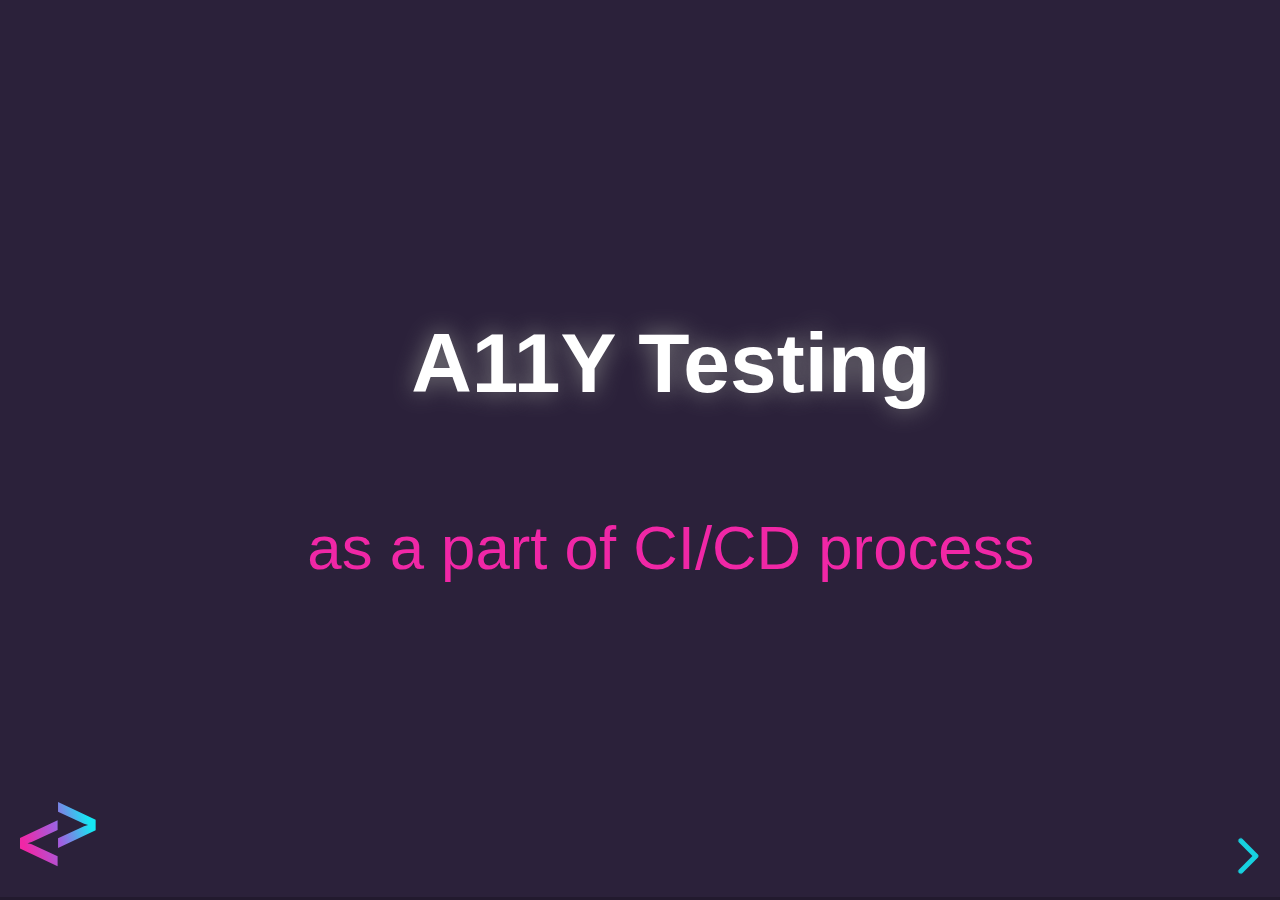
<file: a11y-cicd/index.html>
<!doctype html>
<html>

<head>
	<meta charset="utf-8">
	<meta name="viewport" content="width=device-width, initial-scale=1.0, maximum-scale=1.0, user-scalable=no">

	<title>A11Y Testing as a part of CI/CD process</title>

	<link rel="stylesheet" href="dist/reset.css">
	<link rel="stylesheet" href="dist/reveal.css">
	<link rel="stylesheet" href="dist/theme/white.css" id="theme">
	<link rel="stylesheet" href="css/buddy.css">

	<!-- Theme used for syntax highlighted code -->
	<link rel="stylesheet" href="plugin/highlight/monokai.css" id="highlight-theme">
</head>

<body>
	<div class="logo-sa">
		<a href="https://maciekpalmowski.dev" target="_blank"><svg width="76" height="65" viewBox="0 0 76 65" fill="none" class="max-h-10" xmlns="http://www.w3.org/2000/svg">
			<path fill-rule="evenodd" clip-rule="evenodd" d="M75.656 28.2887L38.0493 46.0009V36.1795L62.3929 24.931C63.4562 24.4273 64.5475 24.0076 65.6667 23.6718C66.786 23.3361 67.6534 23.1122 68.269 23.0003C67.6534 22.8884 66.814 22.6645 65.7507 22.3287C64.6314 21.937 63.5122 21.4893 62.3929 20.9856L38.0493 9.73718V0.0836487L75.656 17.7958V28.2887ZM-8.39233e-05 46.474L37.6067 64.1861V54.3647L13.263 43.1163C12.1997 42.6126 11.1085 42.1929 9.98922 41.8571C8.86997 41.5213 8.00255 41.2975 7.38696 41.1856C8.00255 41.0736 8.84199 40.8498 9.90528 40.514C11.0245 40.1223 12.1438 39.6746 13.263 39.1709L37.6067 27.9225V18.2689L-8.39233e-05 35.9811V46.474Z" fill="url(#paint0_linear_5_62)"></path>
			<defs>
			<linearGradient id="paint0_linear_5_62" x1="6.65601" y1="50" x2="71.9967" y2="27.7432" gradientUnits="userSpaceOnUse">
			<stop stop-color="#F027A6"></stop>
			<stop offset="0.515625" stop-color="#A05FE0"></stop>
			<stop offset="1" stop-color="#16E6F3"></stop>
			</linearGradient>
			</defs>
			</svg></a>
	</div>

	<div class="reveal">

		<!-- Any section element inside of this container is displayed as a slide -->
		<div class="slides">

			<section data-background="https://images.unsplash.com/photo-1480506132288-68f7705954bd?ixlib=rb-1.2.1&ixid=MnwxMjA3fDB8MHxwaG90by1wYWdlfHx8fGVufDB8fHx8&auto=format&fit=crop&w=2440&q=80">
				<div class="inner">
					<div class="inner-full">
						<h1 class="title-plain white header-color">A11Y Testing</h1>
						<h2 class="subtitle header-color text-center">as a part of CI/CD process</h2>
					</div>
				</div>

			</section>
			<section>
				<div class="inner">
					<div class="inner-right">
						<div class="photobg-inner">
							<div class="photobg" style="background-image: url('images/photo-kinsta.jpg')">
							</div>
						</div>
					</div>
					<div class="inner-left" style="margin-top:-70px">
						<h1 class="title-plain-left header-color">Maciek Palmowski</h1>
						<div class="text">
							<p>
								<small>I work at</small>
								Kinsta
							</p>
							<p>
								<small>contact me</small>
								hi@maciekpalmowski.dev
							</p>
						</div>
					</div>
				</div>

			</section>

			<section>
				<div class="inner">
					<div class="inner-full">
						<h1 class="title header-color">Why I got interested in Accessibility?</h1>
						<div class="text">
							<p>
								<ul>
									<li>Because I'm a cyclist</li>
									<li class="fragment fade-up">Because I became a parent</li>
=								</ul>
							</p>
						</div>
					</div>
				</div>
			</section>

			<section>
				<div class="inner">
					<div class="inner-full">
						<h1 class="title header-color">How do A11Y testing looks from a dev perspective?</h1>
						<div class="text">
							<p>
								<ul>
									<li>Well, often it doesn't</li>
									<li class="fragment fade-up">It's still a problem of who takes care of it</li>
									<li class="fragment fade-up">We have more important things to do</li>
									<li class="fragment fade-up">Lack of education</li>
								</ul>
							</p>
						</div>
					</div>
				</div>
			</section>

			<section>
				<div class="inner">
					<div class="inner-full">
						<h1 class="title header-color">What is CI/CD?</h1>
						<div class="text">
							<p>
								<ul>
									<li>It's a methology of how we work, not a tool</li>
									<li class="fragment fade-up">It's about constant testing of every change in our codebase</li>
									<li class="fragment fade-up">... and automating the build and deploy process</li>
								</ul>
							</p>
						</div>
					</div>
				</div>
			</section>

			<section>
				<div class="inner">
					<div class="inner-full">
						<h1 class="title header-color">Problems with CI/CD?</h1>
						<div class="text">
							<p>
								<ul>
									<li>Sadly, not everyone is using it</li>
									<li class="fragment fade-up">We have more important things to do</li>
									<li class="fragment fade-up">We don't have time</li>
								</ul>
							</p>
						</div>
					</div>
				</div>
			</section>

			<section>
				<div class="inner">
					<div class="inner-full">
						<h1 class="title header-color">Adding A11Y testing to a pipeline</h1>
						<div class="text">
							<p>
								<ul>
									<li>axe-cli</li>
									<li class="fragment fade-up">Pa11y</li>
									<li class="fragment fade-up">Google Lighthouse</li>
								</ul>
							</p>
						</div>
					</div>
				</div>
			</section>

			<section data-background="images/tests.png">
			</section>

			<section>
				<div class="inner">
					<div class="inner-full">
						<h1 class="title header-color">Results</h1>
						<div class="text">
							<p>
								<pre>Running axe-core 4.4.3 in firefox
Testing https://dequeuniversity.com ... please wait, this may take a minute.
  Violation of "duplicate-id-active" with 1 occurrences!
    Ensures every id attribute value of active elements is unique.
	Correct invalid elements at:
     - .sm
    For details, see: https://dequeuniversity.com/rules/axe/4.4/duplicate-id-active
1 Accessibility issues detected.
Action failed: see logs above for details
			</pre>
							</p>
						</div>
					</div>
				</div>
			</section>
			<section>
				<div class="inner">
					<div class="inner-full">
						<h1 class="title header-color">Pros</h1>
						<div class="text">
							<p>
								<ul>
									<li>We can find ~60% issues that way</li>
									<li class="fragment fade-up">Testing will always happen in the background</li>
									<li class="fragment fade-up">Developers get a quick response whether the app is good to go or not</li>
									<li class="fragment fade-up">It can be an eye-opener for some developers</li>
								</ul>
							</p>
						</div>
					</div>
				</div>
			</section>
			<section>
				<div class="inner">
					<div class="inner-full">
						<h1 class="title header-color">Cons</h1>
						<div class="text">
							<p>
								<ul>
									<li>We can only find ~60% issues that way</li>
									<li class="fragment fade-up">Those check happen only when pushing a code change.</li>
									<li class="fragment fade-up">It's important to explain why we are doing those tests, as it may a bit annoying at first.</li>
								</ul>
							</p>
						</div>
					</div>
				</div>
			</section>

			<section>
				<div class="inner">
					<div class="inner-full">
						<h1 class="title-plain white header-color">Browser tools</h1>
						<h2 class="subtitle header-color text-center"></h2>
					</div>
				</div>

			</section>
			<section data-background-video="images/axe.mp4"></section>
			<section>
				<div class="inner">
					<div class="inner-full">
						<h1 class="title header-color">Browser vs CI/CD tools</h1>
						<div class="text">
							<p>
								<ul>
									<li class="">Browser tools are faster to work with than CI/CD tools.</li>
									<li class="fragment fade-up">Browser tools are easier to use. They just require installing an add-on.</li>
									<li class="fragment fade-up">You don't have to remember about CI/CD tests.</li>
									<li class="fragment fade-up">It's easier to skip using browser tools than CI/CD ones.</li>
								</ul>
							</p>
						</div>
					</div>
				</div>
			</section>



			<section>
				<div class="inner">
					<div class="inner-full">
						<div class="text">
							<p class="text-center">
								<strong>Let's compare them</strong>
							</p>
						</div>
					</div>
				</div>
			</section>

			<section data-background-video="images/simple-ci-cd.mp4"></section>

			<section>
				<div class="inner">
					<div class="inner-full">
						<div class="text">
							<p class="text-center">
								<strong>The more realistic case</strong>
							</p>
						</div>
					</div>
				</div>
			</section>

			<section data-background-video="images/ci-cd.mp4"></section>

			<section>
				<div class="inner">
					<div class="inner-full">
						<div class="text">
							<p class="text-center">
								<strong>Should we use browser or CI/CD tools?</strong>
							</p>
						</div>
					</div>
				</div>
			</section>

			<section>
				<div class="inner">
					<div class="inner-full">
						<div class="text">
							<p class="text-center">
								<strong>Both, of course</strong>
							</p>
						</div>
					</div>
				</div>
			</section>

			<section>
				<div class="inner">
					<div class="inner-full">
						<h1 class="title header-color">Thank you</h1>
						<div class="text">
							<ul>
								<li>Reach me out on Twitter - @palmiak_fp</li>
								<li>Sign up to my newsletter - newsletter.maciekpalmowski.dev</li>
							</ul>
						</div>
					</div>
				</div>
			</section>

			<section>
				<div class="inner">
					<div class="inner-full">
						<h1 class="title-plain white header-color">Are there any questions?</h1>
						<h2 class="subtitle header-color text-center"></h2>
					</div>
				</div>

			</section>

		</div>
	</div>

	<script src="dist/reveal.js"></script>
	<script src="plugin/notes/notes.js"></script>
	<script src="plugin/markdown/markdown.js"></script>
	<script src="plugin/highlight/highlight.js"></script>
	<script>
		// More info about initialization & config:
		// - https://revealjs.com/initialization/
		// - https://revealjs.com/config/
		Reveal.initialize({
			hash: true,
			backgroundTransition: 'none',
			// Learn about plugins: https://revealjs.com/plugins/
			plugins: [RevealMarkdown, RevealHighlight, RevealNotes]
		});
	</script>
</body>

</html>
</file>
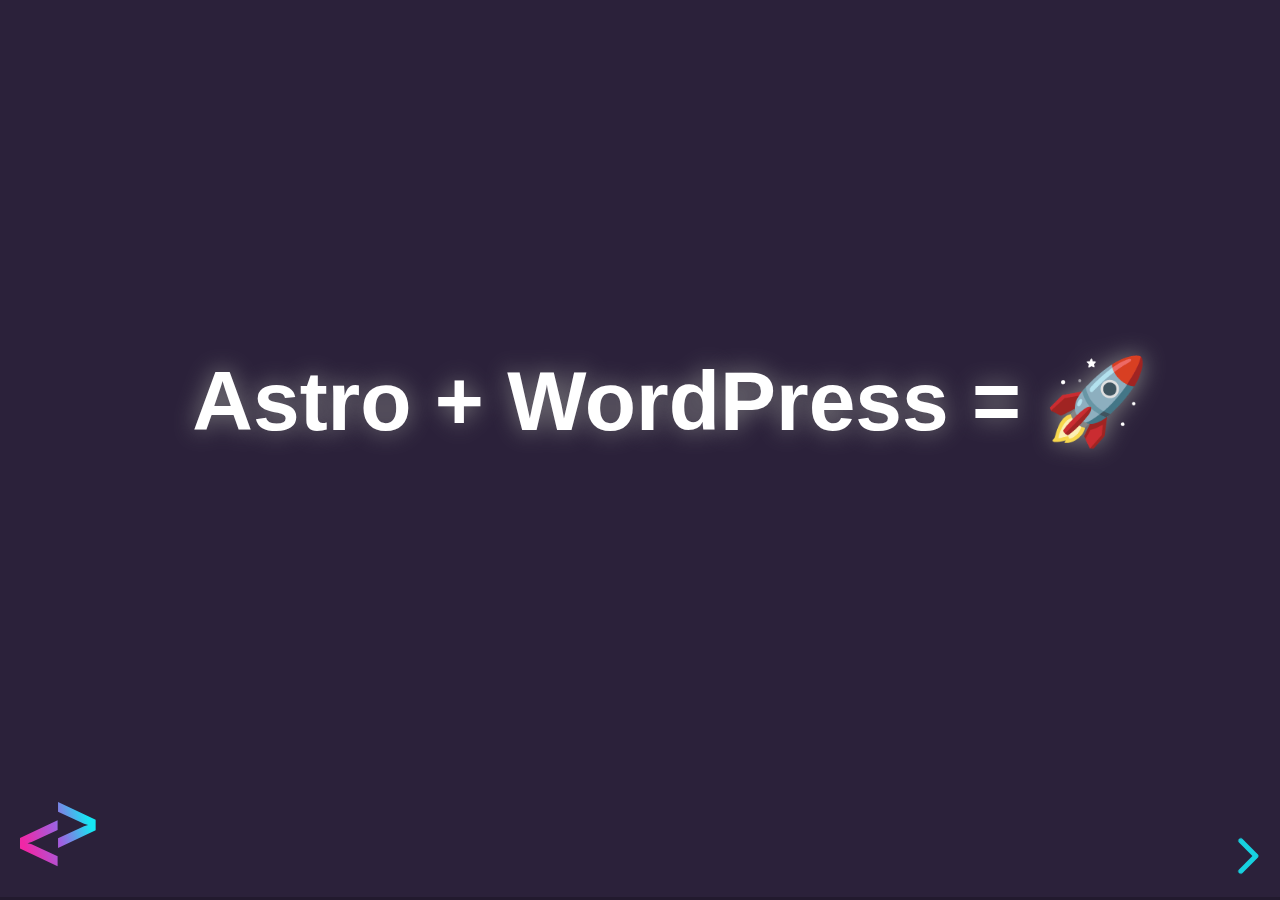
<file: astro-wp-pl/index.html>
<!doctype html>
<html>

<head>
	<meta charset="utf-8">
	<meta name="viewport" content="width=device-width, initial-scale=1.0, maximum-scale=1.0, user-scalable=no">

	<title>Astro + WordPress = 🚀</title>

	<link rel="stylesheet" href="dist/reset.css">
	<link rel="stylesheet" href="dist/reveal.css">
	<link rel="stylesheet" href="dist/theme/white.css" id="theme">
	<link rel="stylesheet" href="css/buddy.css">

	<!-- Theme used for syntax highlighted code -->
	<link rel="stylesheet" href="plugin/highlight/monokai.css" id="highlight-theme">
</head>

<body>
	<div class="logo-sa">
		<a href="https://maciekpalmowski.dev" target="_blank"><svg width="76" height="65" viewBox="0 0 76 65" fill="none" class="max-h-10" xmlns="http://www.w3.org/2000/svg">
			<path fill-rule="evenodd" clip-rule="evenodd" d="M75.656 28.2887L38.0493 46.0009V36.1795L62.3929 24.931C63.4562 24.4273 64.5475 24.0076 65.6667 23.6718C66.786 23.3361 67.6534 23.1122 68.269 23.0003C67.6534 22.8884 66.814 22.6645 65.7507 22.3287C64.6314 21.937 63.5122 21.4893 62.3929 20.9856L38.0493 9.73718V0.0836487L75.656 17.7958V28.2887ZM-8.39233e-05 46.474L37.6067 64.1861V54.3647L13.263 43.1163C12.1997 42.6126 11.1085 42.1929 9.98922 41.8571C8.86997 41.5213 8.00255 41.2975 7.38696 41.1856C8.00255 41.0736 8.84199 40.8498 9.90528 40.514C11.0245 40.1223 12.1438 39.6746 13.263 39.1709L37.6067 27.9225V18.2689L-8.39233e-05 35.9811V46.474Z" fill="url(#paint0_linear_5_62)"></path>
			<defs>
			<linearGradient id="paint0_linear_5_62" x1="6.65601" y1="50" x2="71.9967" y2="27.7432" gradientUnits="userSpaceOnUse">
			<stop stop-color="#F027A6"></stop>
			<stop offset="0.515625" stop-color="#A05FE0"></stop>
			<stop offset="1" stop-color="#16E6F3"></stop>
			</linearGradient>
			</defs>
			</svg></a>
	</div>

	<div class="reveal">

		<!-- Any section element inside of this container is displayed as a slide -->
		<div class="slides">

			<section data-background="https://images.unsplash.com/photo-1454789415558-bdda08f4eabb?ixlib=rb-1.2.1&ixid=MnwxMjA3fDB8MHxwaG90by1wYWdlfHx8fGVufDB8fHx8&auto=format&fit=crop&w=3879&q=80">
				<div class="inner">
					<div class="inner-full">
						<h1 class="title-plain white header-color">Astro + WordPress = 🚀</h1>
						<h2 class="subtitle header-color"></h2>
					</div>
				</div>

			</section>
			<section>
				<div class="inner">
					<div class="inner-right">
						<div class="photobg-inner">
							<div class="photobg" style="background-image: url('images/photo-kinsta.jpg')">
							</div>
						</div>
					</div>
					<div class="inner-left" style="margin-top:-70px">
						<h1 class="title-plain-left header-color">Maciek Palmowski</h1>
						<div class="text">
							<p>
								<small>I work at</small>
								Kinsta
							</p>
							<p>
								<small>contact me</small>
								hi@maciekpalmowski.dev
							</p>
						</div>
					</div>
				</div>

			</section>

			<section data-background="https://images.unsplash.com/photo-1532277801815-2f1788060bbc?ixlib=rb-1.2.1&ixid=MnwxMjA3fDB8MHxwaG90by1wYWdlfHx8fGVufDB8fHx8&auto=format&fit=crop&w=3896&q=80">
			</section>

			<section>
				<div class="inner">
					<div class="inner-full">
						<h1 class="title header-color">Headless</h1>
						<div class="text">
							<p>
								<ul>
									<li>Decoupling back-end from front-end</li>
									<li class="fragment fade-up">Using <strong>WordPress</strong> just to serve data</li>
									<li class="fragment fade-up">Using this data we can do whatever we want with it</li>
								</ul>
							</p>
						</div>
					</div>
				</div>
			</section>
			<section>
				<div class="inner">
					<div class="inner-full">
						<div class="text">
							<p>
								<em>Headless vs monolith is like building Legos vs knitting</em>
							</p>
						</div>
					</div>
				</div>
			</section>
			<section>
				<div class="inner">
					<div class="inner-full">
						<h1 class="title header-color">Why Astro?</h1>
						<div class="text">
							<p>
								<ul>
									<li class="fragment fade-up">Because few developers on Twitter says so</li>
									<li class="fragment fade-up">Because it's quite new and build with bleeding edge tools</li>
									<li class="fragment fade-up">It's Jamstack, so it has to be great</li>
								</ul>
							</p>
						</div>
					</div>
				</div>
			</section>
			<section>
				<div class="inner">
					<div class="inner-full">
						<h1 class="title header-color">Seriously, why Astro?</h1>
						<div class="text">
							<p>
								<ul>
									<li class="fragment fade-up">Supports both SSG and SSR</li>
									<li class="fragment fade-up">Zero JavaScript Runtime</li>
									<li class="fragment fade-up">Island Architecture</li>
									<li class="fragment fade-up">Bring your own framework (or not)</li>
								</ul>
							</p>
						</div>
					</div>
				</div>
			</section>

			<section data-background="images/themes.png">
			</section>

			<section data-background="images/integrations.png">
			</section>

			<section>
				<div class="inner">
					<div class="inner-full">
						<h1 class="title-plain header-color">Some basics</h1>
					</div>
				</div>
			</section>

			<section>
				<div class="inner">
					<div class="inner-full">
						<h1 class="title header-color">Structure</h1>
						<div class="text">
							<pre><code>├── src/
│   ├── components/
│   │   ├── Header.astro
│   ├── layouts/
│   │   └── PostLayout.astro
│   └── pages/
│   │   └── index.astro
│   └── styles/
│       └── global.css
├── public/
│   └── social-image.png
├── astro.config.mjs
├── package.json
							</code>
							</pre>
						</div>
					</div>
				</div>
			</section>

			<section>
				<div class="inner">
					<div class="inner-full">
						<h1 class="title header-color">Astro component</h1>
						<div class="text">
							<pre><code class="language-dart">---
// Component Script (JavaScript)
---
<!-- Component Template (HTML + JS Expressions) -->
							</code>
							</pre>
						</div>
					</div>
				</div>
			</section>

			<section>
				<div class="inner">
					<div class="inner-full">
						<h1 class="title header-color">Astro component</h1>
						<div class="text">
							<pre><code class="language-dart">---
const name = "WordUp Trójmiasto";
---
<div>
	<h1>Hello {name}!</h1>
</div>
							</code>
							</pre>
						</div>
					</div>
				</div>
			</section>

			<section>
				<div class="inner">
					<div class="inner-full">
						<h1 class="title header-color">Astro API component</h1>
						<div class="text">
							<pre><code class="language-dart">---
const response = await fetch('https://randomuser.me/api/');
const data = await response.json();
const randomUser = data.results[0];
---
<div>
	<p>Hello {randomUser.name.first}</p>
	<p>{randomUser.name.last}!</p>
</div>
							</code>
							</pre>
						</div>
					</div>
				</div>
			</section>

			<section>
				<div class="inner">
					<div class="inner-full">
						<h1 class="title header-color">Astro Layouts</h1>
						<div class="text">
							<pre><code class="language-dart">---
---
&lt;html lang="en">
&lt;head>
	<meta charset="utf-8">
	<title>My Cool Astro Site</title>
&lt;/head>
&lt;body>
	<nav>
	  <a href="#">Home</a> <a href="#">Posts</a> <a href="#">Contact</a>
	</nav>
	<article>
	&lt;slot />
	</article>
&lt;/body>
&lt;/html>
							</code>
							</pre>
						</div>
					</div>
				</div>
			</section>

			<section>
				<div class="inner">
					<div class="inner-full">
						<h1 class="title header-color">Astro Layouts</h1>
						<div class="text">
							<pre><code class="language-dart">---
import MyLayout from '../layouts/MyLayout.astro';
---
&lt;MyLayout>
	<p>Hello WordUp.</p>
&lt;/MyLayout>
							</code>
							</pre>
						</div>
					</div>
				</div>
			</section>

			<section>
				<div class="inner">
					<div class="inner-full">
						<h1 class="title header-color">Static Routing</h1>
						<div class="text">
							<pre>src/pages/index.astro        -> mysite.com/
src/pages/about.astro        -> mysite.com/about
src/pages/test/about.astro   -> mysite.com/test/about
							</pre>
						</div>
					</div>
				</div>
			</section>

			<section>
				<div class="inner">
					<div class="inner-full">
						<h1 class="title header-color">Dynamic Routing</h1>
						<div class="text">
							<pre>pages/blog/[slug].astro → (/blog/hello-world, /blog/post-2, etc.)
pages/[username]/settings.astro → (/fred/settings, /drew/settings, etc.)
pages/[lang]-[version]/info.astro → (/en-v1/info, /fr-v2/info, etc.)
							</pre>
						</div>
					</div>
				</div>
			</section>

			<section data-background="https://images.unsplash.com/photo-1488590528505-98d2b5aba04b?ixlib=rb-1.2.1&ixid=MnwxMjA3fDB8MHxwaG90by1wYWdlfHx8fGVufDB8fHx8&auto=format&fit=crop&w=2670&q=80">
				<div class="inner">
					<div class="inner-full">
						<h1 class="title-plain white">WordPress time</h1>
					</div>
				</div>
			</section>

			<section>
				<div class="inner">
					<div class="inner-full">
						<h1 class="title header-color">Preparations</h1>
						<div class="text">
							<p>
								<ul>
									<li class="fragment fade-up">Make sure your WP has REST or GraphQL API enabled</li>
								</ul>
							</p>
						</div>
					</div>
				</div>
			</section>

			<section>
				<div class="inner">
					<div class="inner-full">
						<h1 class="title header-color">Creating an .env file</h1>
						<div class="text">
							<p>
								<pre><code>PUBLIC_API_URL = https://domain.com/wp-json/wp/v2
</code></pre>
							</p>
						</div>
					</div>
				</div>
			</section>

			<section>
				<div class="inner">
					<div class="inner-full">
						<h1 class="title header-color">Fetching data</h1>
						<div class="text">
							<p>
								<pre><code>const API_URL = import.meta.env.PUBLIC_API_URL;
const res = await fetch( `${API_URL}/articles?per_page=50` );
const data = res.json();
</code></pre>
							</p>
						</div>
					</div>
				</div>
			</section>

			<section>
				<div class="inner">
					<div class="inner-full">
						<h1 class="title header-color">Archive</h1>
						<div class="text">
							<p>
								<pre><code class="language-dart">---
import Article from '../components/Article.astro';
...
const data = res.json();
---
<div>
	<h1>Articles archive</h1>
	<ul>
	{data.map(post => &lt;Article post={post}/>)}
	</ul>
</div>
</code></pre>
							</p>
						</div>
					</div>
				</div>
			</section>

			<section>
				<div class="inner">
					<div class="inner-full">
						<h1 class="title header-color">Single pages</h1>
						<div class="text">
							<p>
								First we have to create a <strong>pages/[slug].astro</strong> file.
							</p>
						</div>
					</div>
				</div>
			</section>

			<section>
				<div class="inner">
					<div class="inner-full">
						<h1 class="title header-color">Single pages</h1>
						<div class="text">
							<p>
								<pre><code class="language-dart">---
export async function getStaticPaths() {
	const posts = await fetch(...);
	return posts.data.map((post) => {
		return {
			params: { slug: post.slug },
			props: { post }
		};
	});
}
const {post} = Astro.props;
---
<article>
	<h1>{post.title.rendered}</h1>
	<div set:html={post.content.rendered}></div>
</article>
</code></pre>
							</p>
						</div>
					</div>
				</div>
			</section>

			<section>
				<div class="inner">
					<div class="inner-full">
						<h1 class="title header-color">GraphQL</h1>
						<div class="text">
							<p>
								<pre><code>const slug = 'about';
const response = await fetch(import.meta.env.WORDPRESS_API_URL, {
	method: 'POST',
	headers: { 'Content-Type': 'application/json' },
	body: `
	{
		page(id:"${slug}", idType:URI) {
		title
		content
		}
	}
	`
});
const data = await response.json();</code></pre>
							</p>
						</div>
					</div>
				</div>
			</section>

			<section>
				<div class="inner">
					<div class="inner-full">
						<h1 class="title header-color">Is it worth investing your time?</h1>
						<div class="text">
							<ul>
								<li class="fragment fade-up">It depends</li>
							</ul>
						</div>
					</div>
				</div>
			</section>

			<section>
				<div class="inner">
					<div class="inner-full">
						<h1 class="title-plain header-color">Any questions?</h1>

					</div>
				</div>
			</section>
			<section>
				<div class="inner">
					<div class="inner-full">
						<h1 class="title header-color">Thank you</h1>
						<div class="text">
							<ul>
								<li>Reach me out on Twitter - @palmiak_fp</li>
								<li>Sign up to my newsletter - newsletter.maciekpalmowski.dev</li>
							</ul>
						</div>
					</div>
				</div>
			</section>

		</div>
	</div>

	<script src="dist/reveal.js"></script>
	<script src="plugin/notes/notes.js"></script>
	<script src="plugin/markdown/markdown.js"></script>
	<script src="plugin/highlight/highlight.js"></script>
	<script>
		// More info about initialization & config:
		// - https://revealjs.com/initialization/
		// - https://revealjs.com/config/
		Reveal.initialize({
			hash: true,
			backgroundTransition: 'none',
			// Learn about plugins: https://revealjs.com/plugins/
			plugins: [RevealMarkdown, RevealHighlight, RevealNotes]
		});
	</script>
</body>

</html>
</file>
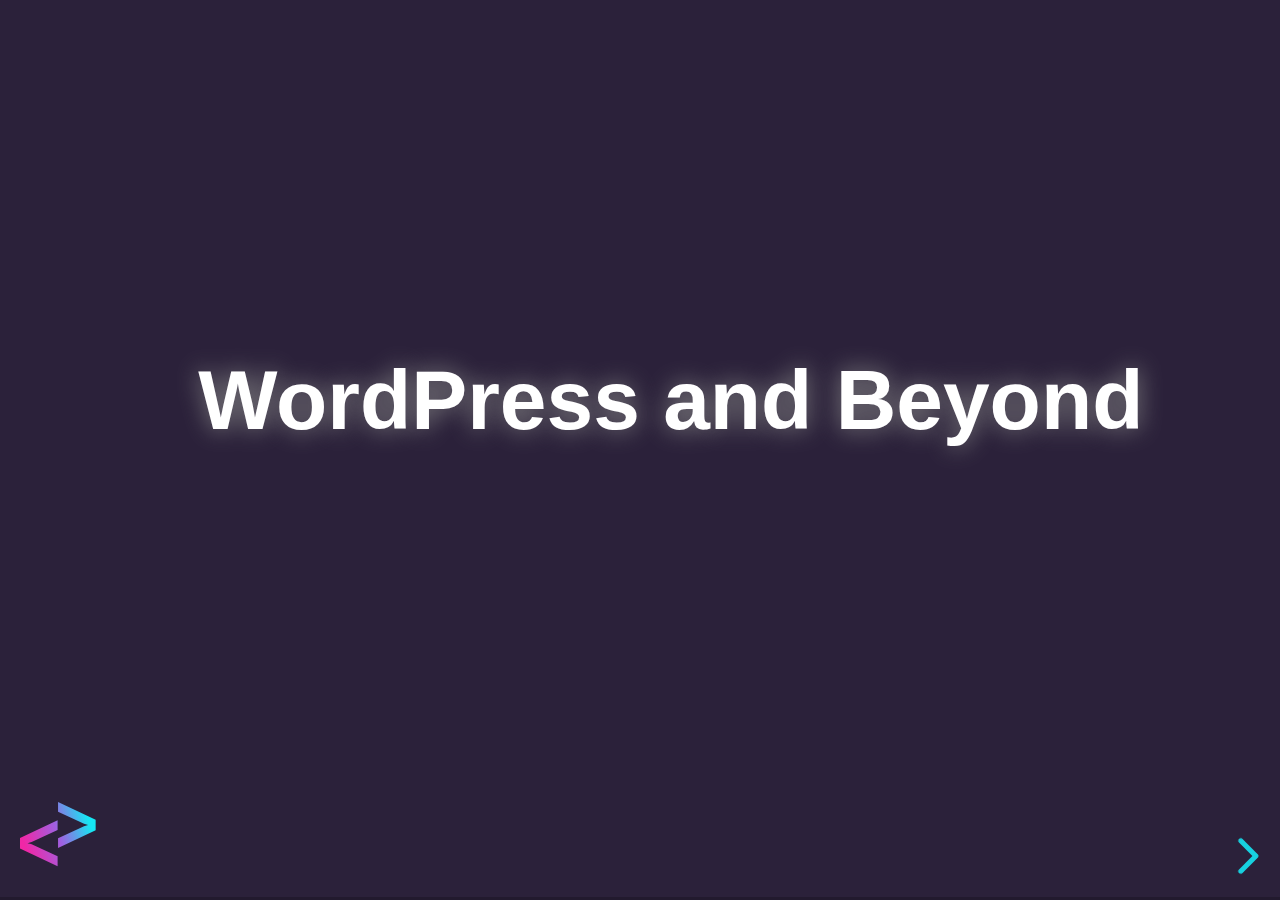
<file: wp-and-beyond/index.html>
<!doctype html>
<html>

<head>
	<meta charset="utf-8">
	<meta name="viewport" content="width=device-width, initial-scale=1.0, maximum-scale=1.0, user-scalable=no">

	<title>Astro + WordPress = 🚀</title>

	<link rel="stylesheet" href="dist/reset.css">
	<link rel="stylesheet" href="dist/reveal.css">
	<link rel="stylesheet" href="dist/theme/white.css" id="theme">
	<link rel="stylesheet" href="css/buddy.css">

	<!-- Theme used for syntax highlighted code -->
	<link rel="stylesheet" href="plugin/highlight/monokai.css" id="highlight-theme">
</head>

<body>
	<div class="logo-sa">
		<a href="https://maciekpalmowski.dev" target="_blank"><svg width="76" height="65" viewBox="0 0 76 65" fill="none" class="max-h-10" xmlns="http://www.w3.org/2000/svg">
			<path fill-rule="evenodd" clip-rule="evenodd" d="M75.656 28.2887L38.0493 46.0009V36.1795L62.3929 24.931C63.4562 24.4273 64.5475 24.0076 65.6667 23.6718C66.786 23.3361 67.6534 23.1122 68.269 23.0003C67.6534 22.8884 66.814 22.6645 65.7507 22.3287C64.6314 21.937 63.5122 21.4893 62.3929 20.9856L38.0493 9.73718V0.0836487L75.656 17.7958V28.2887ZM-8.39233e-05 46.474L37.6067 64.1861V54.3647L13.263 43.1163C12.1997 42.6126 11.1085 42.1929 9.98922 41.8571C8.86997 41.5213 8.00255 41.2975 7.38696 41.1856C8.00255 41.0736 8.84199 40.8498 9.90528 40.514C11.0245 40.1223 12.1438 39.6746 13.263 39.1709L37.6067 27.9225V18.2689L-8.39233e-05 35.9811V46.474Z" fill="url(#paint0_linear_5_62)"></path>
			<defs>
			<linearGradient id="paint0_linear_5_62" x1="6.65601" y1="50" x2="71.9967" y2="27.7432" gradientUnits="userSpaceOnUse">
			<stop stop-color="#F027A6"></stop>
			<stop offset="0.515625" stop-color="#A05FE0"></stop>
			<stop offset="1" stop-color="#16E6F3"></stop>
			</linearGradient>
			</defs>
			</svg></a>
	</div>

	<div class="reveal">

		<!-- Any section element inside of this container is displayed as a slide -->
		<div class="slides">

			<section data-background="https://images.unsplash.com/photo-1608178398319-48f814d0750c?ixlib=rb-4.0.3&ixid=MnwxMjA3fDB8MHxwaG90by1wYWdlfHx8fGVufDB8fHx8&auto=format&fit=crop&w=2406&q=80">
				<div class="inner">
					<div class="inner-full">
						<h1 class="title-plain white header-color">WordPress and Beyond</h1>
						<h2 class="subtitle header-color"></h2>
					</div>
				</div>

			</section>
			<section>
				<div class="inner">
					<div class="inner-right">
						<div class="photobg-inner">
							<div class="photobg" style="background-image: url('images/photo-kinsta.jpg')">
							</div>
						</div>
					</div>
					<div class="inner-left" style="margin-top:-70px">
						<h1 class="title-plain-left header-color">Maciek Palmowski</h1>
						<div class="text">
							<p>
								<small>I work at</small>
								Kinsta
							</p>
							<p>
								<small>contact me</small>
								hi@maciekpalmowski.dev
							</p>
						</div>
					</div>
				</div>

			</section>

			<section>
				<div class="inner">
					<div class="inner-full">
						<h1 class="title header-color">WordPress is amazing</h1>
						<div class="text">
							<p>
								<ul>
									<li>It's used by more than 40% websites (via W3Tech)</li>
									<li class="fragment fade-up">It's Open Source</li>
									<li class="fragment fade-up">WP Economy is worth $597B (via WP Engine)</li>
									<li class="fragment fade-up">It has an amazing community</li>
								</ul>
							</p>
						</div>
					</div>
				</div>
			</section>

			<section>
				<div class="inner">
					<div class="inner-full">
						<h1 class="title header-color">The community</h1>
						<div class="text">
							<p>
								<ul>
									<li>It's huge and diverse in many ways</li>
									<li class="fragment fade-up">WordCamps help in building relations</li>
									<li class="fragment fade-up">There were almost 1200 WordCamps in 65 countries</li>
								</ul>
							</p>
						</div>
					</div>
				</div>
			</section>

			<section data-background="https://europe.wordcamp.org/2022/files/2022/06/Family-Photo-WCEU-2022-1200W.jpg">
			</section>

			<section>
				<div class="inner">
					<div class="inner-full">
						<h1 class="title header-color">It can be cheap</h1>
						<div class="text">
							<p>
								<ul>
									<li>You only need a PHP/MySQL server</li>
									<li class="fragment fade-up">WordPress can be low-code/no-code</li>
									<li class="fragment fade-up">WordPress developers are quite cheap</li>
								</ul>
							</p>
						</div>
					</div>
				</div>
			</section>

			<section>
				<div class="inner">
					<div class="inner-full">
						<h1 class="title header-color">It can be quite flexible</h1>
						<div class="text">
							<p>
								<ul>
									<li>We can use most of things done with PHP</li>
									<li class="fragment fade-up">... or we can go headless</li>
									<li class="fragment fade-up">... or we don't have to touch code at all</li>
								</ul>
							</p>
						</div>
					</div>
				</div>
			</section>

			<section data-background="https://images.unsplash.com/photo-1564292284209-60cce69f08ed?ixlib=rb-4.0.3&ixid=MnwxMjA3fDB8MHxwaG90by1wYWdlfHx8fGVufDB8fHx8&auto=format&fit=crop&w=3204&q=80">
				<div class="inner">
					<div class="inner-full">
						<h1 class="title-plain white header-color">There is a dark side</h1>
						<h2 class="subtitle header-color"></h2>
					</div>
				</div>

			</section>

			<section>
				<div class="inner">
					<div class="inner-full">
						<h1 class="title header-color">WP is open source, but are we open?</h1>
						<div class="text">
							<p>
								<ul>
									<li>WordPress is dictatorship</li>
									<li class="fragment fade-up">The constant .org vs .com problem</li>
									<li class="fragment fade-up">Automattic is responsible for >80% of contributions per release</li>
								</ul>
							</p>
						</div>
					</div>
				</div>
			</section>

			<section>
				<div class="inner">
					<div class="inner-full">
						<h1 class="title header-color">Technical debt</h1>
						<div class="text">
							<p>
								<ul>
									<li>PHP 7.4 is reaching end of life, but WP will run on 7.0 </li>
									<li class="fragment fade-up">... but we have problems with PHP 8.1</li>
									<li class="fragment fade-up">WP simplicity is also it's curse</li>
									<li class="fragment fade-up">WordPress is the most dreaded CMS to work with (via Stack Overflow)</li>
								</ul>
							</p>
						</div>
					</div>
				</div>
			</section>

			<section>
				<div class="inner">
					<div class="inner-full">
						<h1 class="title header-color">Gutenberg</h1>
						<div class="text">
							<p>
								<ul>
									<li>The new editor complicated a lot of things</li>
									<li class="fragment fade-up">It constantly changes</li>
									<li class="fragment fade-up">It's a push toward the no-code/low-code approach</li>
								</ul>
							</p>
						</div>
					</div>
				</div>
			</section>

			<section data-background="https://images.unsplash.com/photo-1419242902214-272b3f66ee7a?ixlib=rb-4.0.3&ixid=MnwxMjA3fDB8MHxwaG90by1wYWdlfHx8fGVufDB8fHx8&auto=format&fit=crop&w=3913&q=80">
				<div class="inner">
					<div class="inner-full">
						<h1 class="title-plain white header-color">What lies ahead</h1>
						<h2 class="subtitle header-color"></h2>
					</div>
				</div>

			</section>

			<section>
				<div class="inner">
					<div class="inner-full">
						<h1 class="title header-color">Access to new technologies</h1>
						<div class="text">
							<p>
								<ul>
									<li>We are no longer limited with WordPress</li>
									<li class="fragment fade-up">PHP is used on ~70% websites</li>
									<li class="fragment fade-up">Internet is not only about websites</li>
								</ul>
							</p>
						</div>
					</div>
				</div>
			</section>

			<section>
				<div class="inner">
					<div class="inner-full">
						<h1 class="title header-color">Access to amazing minds</h1>
						<div class="text">
							<p>
								<ul>
									<li>Together with new technologies we'll meet new people</li>
									<li class="fragment fade-up">... and go to new conferences</li>
									<li class="fragment fade-up">... and speak at new podcasts and webinars</li>
								</ul>
							</p>
						</div>
					</div>
				</div>
			</section>

			<section>
				<div class="inner">
					<div class="inner-full">
						<h1 class="title header-color">Access to more money</h1>
						<div class="text">
							<p>
								<ul>
									<li>Shopify got $100M funding</li>
									<li class="fragment fade-up">Vercel got $150M funding</li>
									<li class="fragment fade-up">Astro got $7M funding</li>
								</ul>
							</p>
						</div>
					</div>
				</div>
			</section>

			<section data-background="https://images.unsplash.com/photo-1502134249126-9f3755a50d78?ixlib=rb-4.0.3&ixid=MnwxMjA3fDB8MHxwaG90by1wYWdlfHx8fGVufDB8fHx8&auto=format&fit=crop&w=2970&q=80">
				<div class="inner">
					<div class="inner-full">
						<h1 class="title-plain white header-color">Who will be the next WordPress?</h1>
						<h2 class="subtitle header-color"></h2>
					</div>
				</div>

			</section>

			<section>
				<div class="inner">
					<div class="inner-full">
						<h1 class="title-plain white header-color">No one, probably</h1>
						<h2 class="subtitle header-color"></h2>
					</div>
				</div>

			</section>

			<section>
				<div class="inner">
					<div class="inner-full">
						<h1 class="title header-color">Laravel</h1>
						<div class="text">
							<p>
								<ul>
									<li>It's where most PHP developers go</li>
									<li class="fragment fade-up">It's modern, almost bleeding edge</li>
									<li class="fragment fade-up">The community is loud</li>
								</ul>
							</p>
						</div>
					</div>
				</div>
			</section>

			<section>
				<div class="inner">
					<div class="inner-full">
						<h1 class="title header-color">Headless</h1>
						<div class="text">
							<p>
								<ul>
									<li>It's how we can hide our rotten backend</li>
									<li class="fragment fade-up">It makes developers and clients happy</li>
									<li class="fragment fade-up">It gives a lot of freedom</li>
									<li class="fragment fade-up">JavaScript is the most popular language</li>
								</ul>
							</p>
						</div>
					</div>
				</div>
			</section>

			<section>
				<div class="inner">
					<div class="inner-full">
						<h1 class="title header-color">Headless CMS</h1>
						<div class="text">
							<p>
								<ul>
									<li>Universal way to manage content for multiple places</li>
								</ul>
							</p>
						</div>
					</div>
				</div>
			</section>

			<section>
				<div class="inner">
					<div class="inner-full">
						<h1 class="title header-color">Vercel & Netlify</h1>
						<div class="text">
							<p>
								<ul>
									<li>They are more than hosting companies</li>
									<li class="fragment fade-up">They push the Jamstack world forward</li>
									<li class="fragment fade-up">Right now both have a popular JS framework</li>
								</ul>
							</p>
						</div>
					</div>
				</div>
			</section>

			<section>
				<div class="inner">
					<div class="inner-full">
						<h1 class="title header-color">Automation</h1>
						<div class="text">
							<p>
								<ul>
									<li>CI/CD is crucial for enterprise-level companies</li>
								</ul>
							</p>
						</div>
					</div>
				</div>
			</section>

			<section>
				<div class="inner">
					<div class="inner-full">
						<h1 class="title header-color">WordPress</h1>
						<div class="text">
							<p>
								<ul>
									<li>It's not going away</li>
									<li class="fragment fade-up">It can be a great headless CMS</li>
									<li class="fragment fade-up">Most users know it already and they don't like changes</li>
								</ul>
							</p>
						</div>
					</div>
				</div>
			</section>

			<section>
				<div class="inner">
					<div class="inner-full">
						<h1 class="title header-color">Low-code/no-code</h1>
						<div class="text">
							<p>
								<ul>
									<li>Developers are expensive</li>
									<li class="fragment fade-up">Some platforms are open-source</li>
								</ul>
							</p>
						</div>
					</div>
				</div>
			</section>

			<section>
				<div class="inner">
					<div class="inner-full">
						<h1 class="title-plain header-color">Any questions?</h1>

					</div>
				</div>
			</section>
			<section>
				<div class="inner">
					<div class="inner-full">
						<h1 class="title header-color">Thank you</h1>
						<div class="text">
							<ul>
								<li>Reach me out on Twitter - @palmiak_fp</li>
								<li>Sign up to my newsletter - newsletter.maciekpalmowski.dev</li>
							</ul>
						</div>
					</div>
				</div>
			</section>

		</div>
	</div>

	<script src="dist/reveal.js"></script>
	<script src="plugin/notes/notes.js"></script>
	<script src="plugin/markdown/markdown.js"></script>
	<script src="plugin/highlight/highlight.js"></script>
	<script>
		// More info about initialization & config:
		// - https://revealjs.com/initialization/
		// - https://revealjs.com/config/
		Reveal.initialize({
			hash: true,
			backgroundTransition: 'none',
			// Learn about plugins: https://revealjs.com/plugins/
			plugins: [RevealMarkdown, RevealHighlight, RevealNotes]
		});
	</script>
</body>

</html>
</file>
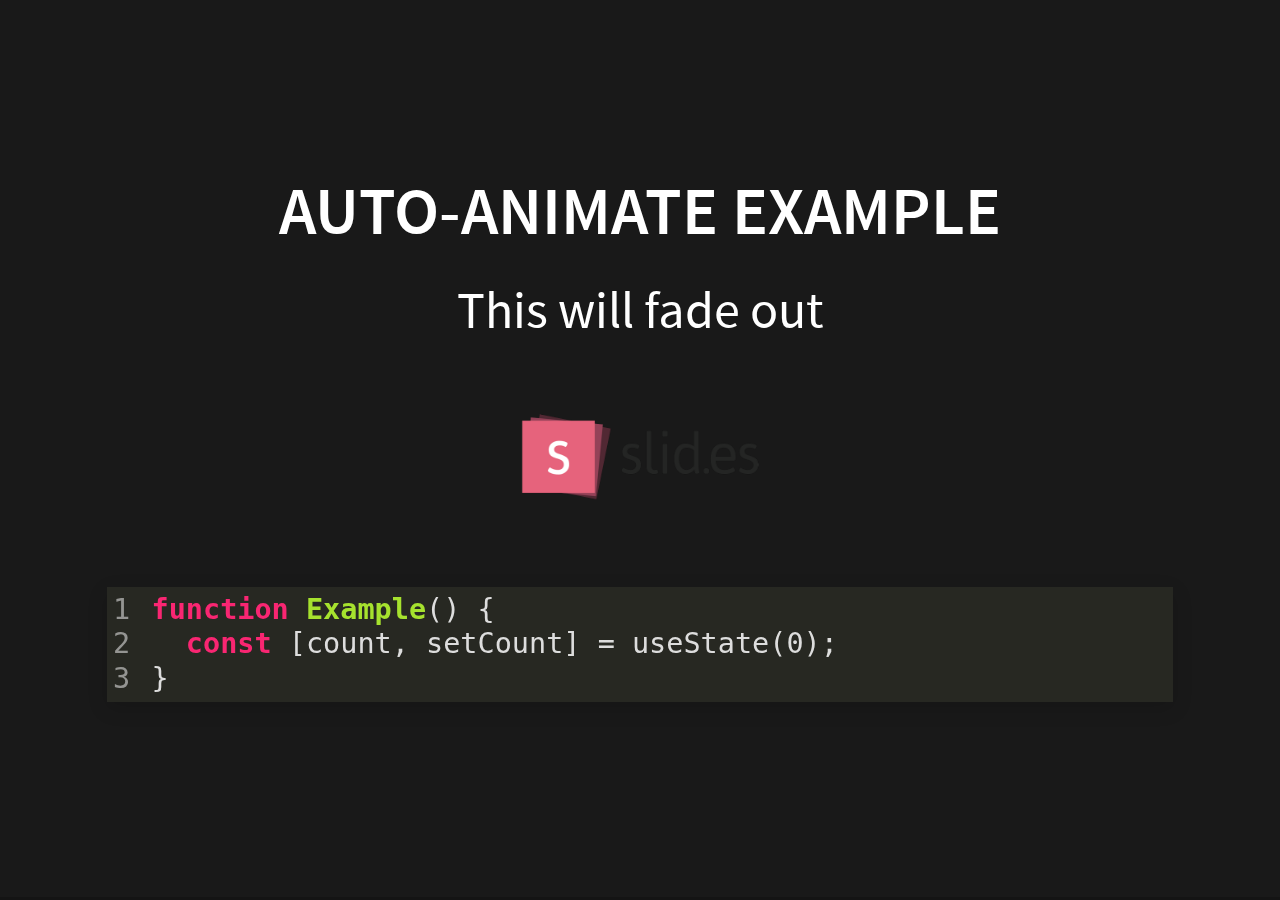
<file: astro-wp-pl/examples/auto-animate.html>
<!doctype html>
<html lang="en">

	<head>
		<meta charset="utf-8">

		<title>reveal.js - Auto Animate</title>

		<meta name="viewport" content="width=device-width, initial-scale=1.0, maximum-scale=1.0, user-scalable=no">

		<link rel="stylesheet" href="../dist/reveal.css">
		<link rel="stylesheet" href="../dist/theme/black.css" id="theme">
		<link rel="stylesheet" href="../plugin/highlight/monokai.css">
	</head>

	<body>

		<div class="reveal">

			<div class="slides">

				<section data-auto-animate data-auto-animate-unmatched="fade">
					<h3>Auto-Animate Example</h3>
					<p>This will fade out</p>
					<img src="assets/image1.png" style="height: 100px;">
					<pre data-id="code"><code data-line-numbers class="hljs" data-trim>
						function Example() {
						  const [count, setCount] = useState(0);
						}
					</code></pre>
				</section>
				<section data-auto-animate data-auto-animate-unmatched="fade">
					<h3>Auto-Animate Example</h3>
					<p style="opacity: 0.2; margin-top: 100px;">This will fade out</p>
					<p>This element is unmatched</p>
					<img src="assets/image1.png" style="height: 150px;">
					<pre data-id="code"><code data-line-numbers class="hljs" data-trim>
						function Example() {
						  New line!
						  const [count, setCount] = useState(0);
						}
					</code></pre>
				</section>

				<section data-auto-animate>
					<p data-id="text-props" style="background: #555; line-height: 1em; letter-spacing: 0em;">Line Height & Letter Spacing</p>
				</section>
				<section data-auto-animate>
					<p data-id="text-props" style="background: #555; line-height: 3em; letter-spacing: 0.2em;">Line Height & Letter Spacing</p>
				</section>

				<section>
					<section data-auto-animate>
						<pre data-id="code"><code data-line-numbers class="hljs" data-trim>
							import React, { useState } from 'react';

							function Example() {
							  const [count, setCount] = useState(0);

							  return (
							    ...
							  );
							}
						</code></pre>
					</section>
					<section data-auto-animate>
						<pre data-id="code"><code data-line-numbers class="hljs" data-trim>
							function Example() {
							  const [count, setCount] = useState(0);

							  return (
							    &lt;div&gt;
							      &lt;p&gt;You clicked {count} times&lt;/p&gt;
							      &lt;button onClick={() =&gt; setCount(count + 1)}&gt;
							        Click me
							      &lt;/button&gt;
							    &lt;/div&gt;
							  );
							}
						</code></pre>
					</section>
					<section data-auto-animate>
						<pre data-id="code"><code data-line-numbers class="hljs" data-trim>
							function Example() {
							  // A comment!
							  const [count, setCount] = useState(0);

							  return (
							    &lt;div&gt;
							      &lt;p&gt;You clicked {count} times&lt;/p&gt;
							      &lt;button onClick={() =&gt; setCount(count + 1)}&gt;
							        Click me
							      &lt;/button&gt;
							    &lt;/div&gt;
							  );
							}
						</code></pre>
					</section>
				</section>

				<section>
					<section data-auto-animate>
						<h3>Swapping list items</h3>
						<ul>
							<li>One</li>
							<li>Two</li>
							<li>Three</li>
						</ul>
					</section>
					<section data-auto-animate>
						<h3>Swapping list items</h3>
						<ul>
							<li>Two</li>
							<li>One</li>
							<li>Three</li>
						</ul>
					</section>
					<section data-auto-animate>
						<h3>Swapping list items</h3>
						<ul>
							<li>Two</li>
							<li>Three</li>
							<li>One</li>
						</ul>
					</section>
				</section>

				<section data-auto-animate style="height: 600px">
					<h3 style="opacity: 0.3; font-size: 18px;">SLIDE 1</h2>
					<h2 data-id="title" style="margin-top: 260px;">Animate Anything</h2>
					<div data-id="1" style="background: white; position: absolute; top: 150px; left: 16%; width: 60px; height: 60px;"></div>
					<div data-id="2" style="background: white; position: absolute; top: 150px; left: 36%; width: 60px; height: 60px;"></div>
					<div data-id="3" style="background: white; position: absolute; top: 150px; left: 56%; width: 60px; height: 60px;"></div>
					<div data-id="4" style="background: white; position: absolute; top: 150px; left: 76%; width: 60px; height: 60px;"></div>
				</section>
				<section data-auto-animate style="height: 600px">
					<h3 style="opacity: 0.3; font-size: 18px;">SLIDE 2</h2>
					<h2 data-id="title" style="margin-top: 500px">With Auto Animate</h2>
					<div data-id="1" style="background: cyan; position: absolute; bottom: 190px; left: 16%; width: 60px; height: 60px;"></div>
					<div data-id="2" style="background: magenta; position: absolute; bottom: 190px; left: 36%; width: 60px; height: 160px;"></div>
					<div data-id="3" style="background: yellow; position: absolute; bottom: 190px; left: 56%; width: 60px; height: 260px;"></div>
					<div data-id="4" style="background: red; position: absolute; bottom: 190px; left: 76%; width: 60px; height: 360px;"></div>
				</section>
				<section data-auto-animate style="height: 600px">
					<h3 style="opacity: 0.3; font-size: 18px;">SLIDE 3</h2>
					<h2 data-id="title" style="margin-top: 500px; opacity: 0;">With Auto Animate</h2>
					<div data-id="1" style="background: cyan; position: absolute; top: 50%; left: 50%; width: 400px; height: 400px; margin: -200px 0 0 -200px; border-radius: 400px;"></div>
					<div data-id="2" style="background: magenta; position: absolute; top: 50%; left: 50%; width: 300px; height: 300px; margin: -150px 0 0 -150px; border-radius: 400px;"></div>
					<div data-id="3" style="background: yellow; position: absolute; top: 50%; left: 50%; width: 200px; height: 200px; margin: -100px 0 0 -100px; border-radius: 400px;"></div>
					<div data-id="4" style="background: red; position: absolute; top: 50%; left: 50%; width: 100px; height: 100px; margin: -50px 0 0 -50px; border-radius: 400px;"></div>
				</section>
				<section data-auto-animate style="height: 600px">
					<h3 style="opacity: 0.3; font-size: 18px;">SLIDE 3</h2>
					<h2 data-id="title" style="margin-top: 500px; opacity: 0;">With Auto Animate</h2>
					<div data-id="1" style="background: red; position: absolute; top: 250px; left: 16%; width: 60px; height: 60px;"></div>
					<div data-id="2" style="background: yellow; position: absolute; top: 250px; left: 36%; width: 60px; height: 60px;"></div>
					<div data-id="3" style="background: magenta; position: absolute; top: 250px; left: 56%; width: 60px; height: 60px;"></div>
					<div data-id="4" style="background: cyan; position: absolute; top: 250px; left: 76%; width: 60px; height: 60px;"></div>
				</section>

			</div>

		</div>

		<script src="../dist/reveal.js"></script>
		<script src="../plugin/highlight/highlight.js"></script>
		<script>
			Reveal.initialize({
				center: true,
				hash: true,
				plugins: [ RevealHighlight ]
			});
		</script>

	</body>
</html>
</file>
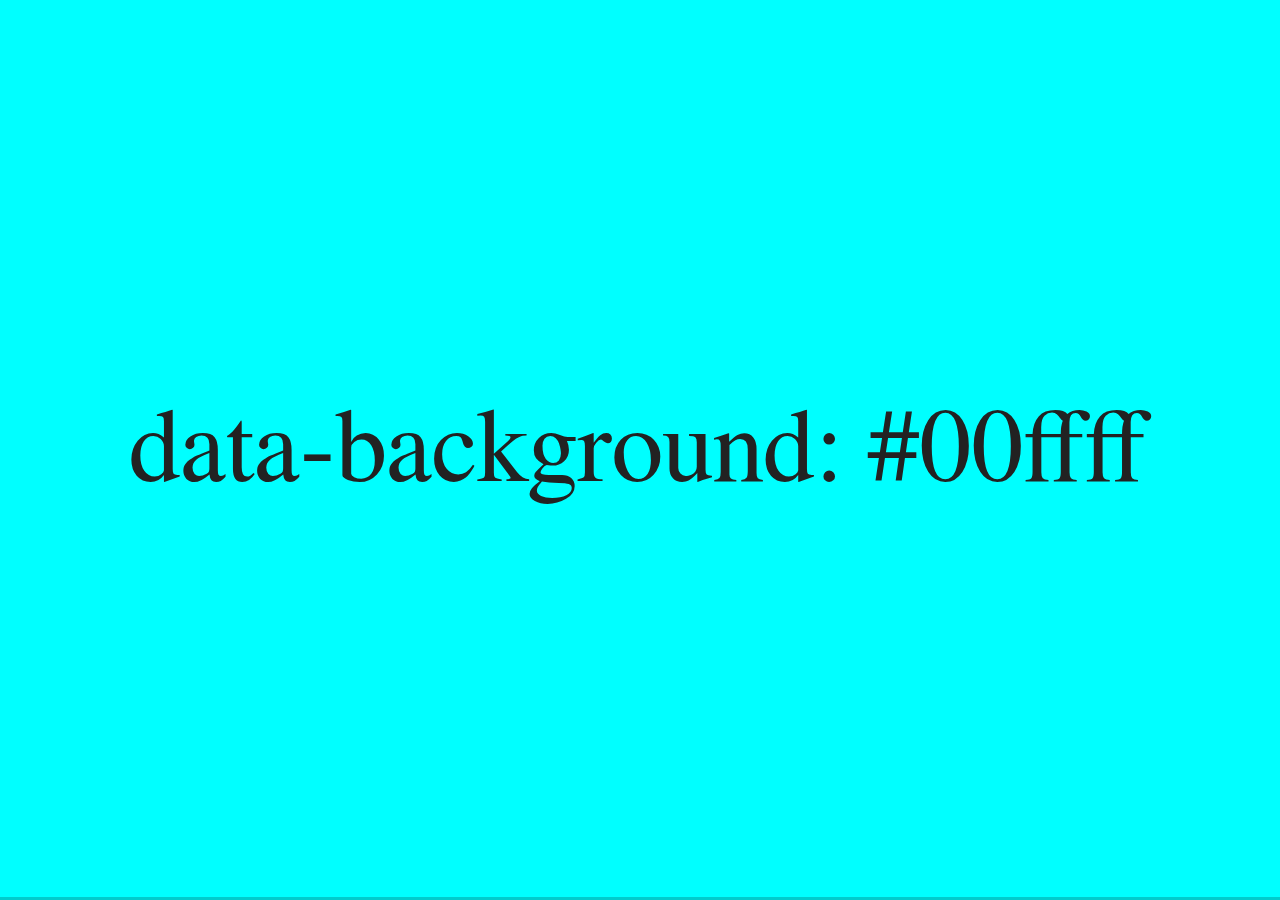
<file: astro-wp-pl/examples/backgrounds.html>
<!doctype html>
<html lang="en">

	<head>
		<meta charset="utf-8">

		<title>reveal.js - Slide Backgrounds</title>

		<meta name="viewport" content="width=device-width, initial-scale=1.0, maximum-scale=1.0, user-scalable=no">

		<link rel="stylesheet" href="../dist/reveal.css">
		<link rel="stylesheet" href="../dist/theme/serif.css" id="theme">
		<style type="text/css" media="screen">
			.slides section.has-dark-background,
			.slides section.has-dark-background h2 {
				color: #fff;
			}
			.slides section.has-light-background,
			.slides section.has-light-background h2 {
				color: #222;
			}
		</style>
	</head>

	<body>

		<div class="reveal">

			<div class="slides">

				<section data-background="#00ffff">
					<h2>data-background: #00ffff</h2>
				</section>

				<section data-background="#bb00bb">
					<h2>data-background: #bb00bb</h2>
				</section>

				<section data-background-color="lightblue">
					<h2>data-background: lightblue</h2>
				</section>

				<section>
					<section data-background="#ff0000">
						<h2>data-background: #ff0000</h2>
					</section>
					<section data-background="rgba(0, 0, 0, 0.2)">
						<h2>data-background: rgba(0, 0, 0, 0.2)</h2>
					</section>
					<section data-background="salmon">
						<h2>data-background: salmon</h2>
					</section>
				</section>

				<section data-background="rgba(0, 100, 100, 0.2)">
					<section>
						<h2>Background applied to stack</h2>
					</section>
					<section>
						<h2>Background applied to stack</h2>
					</section>
					<section data-background="rgb(66, 66, 66)">
						<h2>Background applied to slide inside of stack</h2>
					</section>
				</section>

				<section data-background-transition="slide" data-background="assets/image1.png">
					<h2>Background image</h2>
				</section>

				<section>
					<section data-background-transition="slide" data-background="assets/image1.png">
						<h2>Background image</h2>
					</section>
					<section data-background-transition="slide" data-background="assets/image1.png">
						<h2>Background image</h2>
					</section>
				</section>

				<section data-background="assets/image2.png" data-background-size="100px" data-background-repeat="repeat" data-background-color="#111">
					<h2>Background image</h2>
					<pre>data-background-size="100px" data-background-repeat="repeat" data-background-color="#111"</pre>
				</section>

				<section data-background="#888888">
					<h2>Same background twice (1/2)</h2>
				</section>
				<section data-background="#888888">
					<h2>Same background twice (2/2)</h2>
				</section>

				<section data-background-video="https://s3.amazonaws.com/static.slid.es/site/homepage/v1/homepage-video-editor.mp4,https://s3.amazonaws.com/static.slid.es/site/homepage/v1/homepage-video-editor.webm">
					<h2>Video background</h2>
				</section>

				<section data-background-iframe="https://slides.com/news/make-better-presentations/embed?style=hidden&autoSlide=4000">
					<h2>Iframe background</h2>
				</section>

				<section>
					<section data-background="#417203">
						<h2>Same background twice vertical (1/2)</h2>
					</section>
					<section data-background="#417203">
						<h2>Same background twice vertical (2/2)</h2>
					</section>
				</section>

				<section data-background="#934f4d">
					<h2>Same background from horizontal to vertical (1/3)</h2>
				</section>
				<section>
					<section data-background="#934f4d">
						<h2>Same background from horizontal to vertical (2/3)</h2>
					</section>
					<section data-background="#934f4d">
						<h2>Same background from horizontal to vertical (3/3)</h2>
					</section>
				</section>

			</div>

		</div>

		<script src="../dist/reveal.js"></script>
		<script>

			// Full list of configuration options:
			// https://revealjs.revealjs.com/config/
			Reveal.initialize({
				center: true,

				transition: 'linear',
				// transitionSpeed: 'slow',
				// backgroundTransition: 'slide'
			});

		</script>

	</body>
</html>
</file>
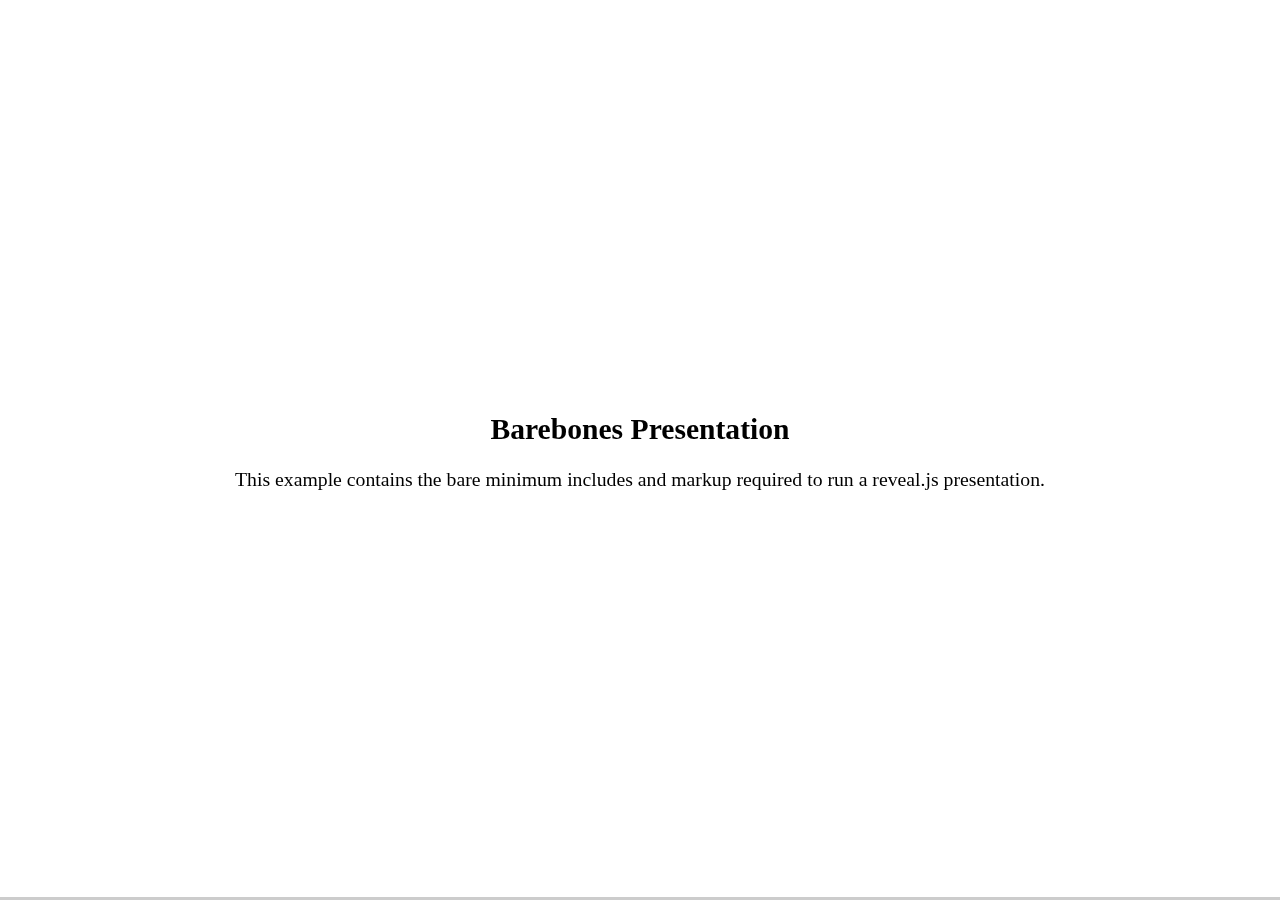
<file: astro-wp-pl/examples/barebones.html>
<!doctype html>
<html lang="en">
	<head>
		<meta charset="utf-8">
		<title>reveal.js - Barebones</title>
		<link rel="stylesheet" href="../dist/reveal.css">
	</head>
	<body>

		<div class="reveal">
			<div class="slides">

				<section>
					<h2>Barebones Presentation</h2>
					<p>This example contains the bare minimum includes and markup required to run a reveal.js presentation.</p>
				</section>

				<section>
					<h2>No Theme</h2>
					<p>There's no theme included, so it will fall back on browser defaults.</p>
				</section>

			</div>
		</div>

		<script src="../dist/reveal.js"></script>
		<script>
			Reveal.initialize();
		</script>

	</body>
</html>
</file>
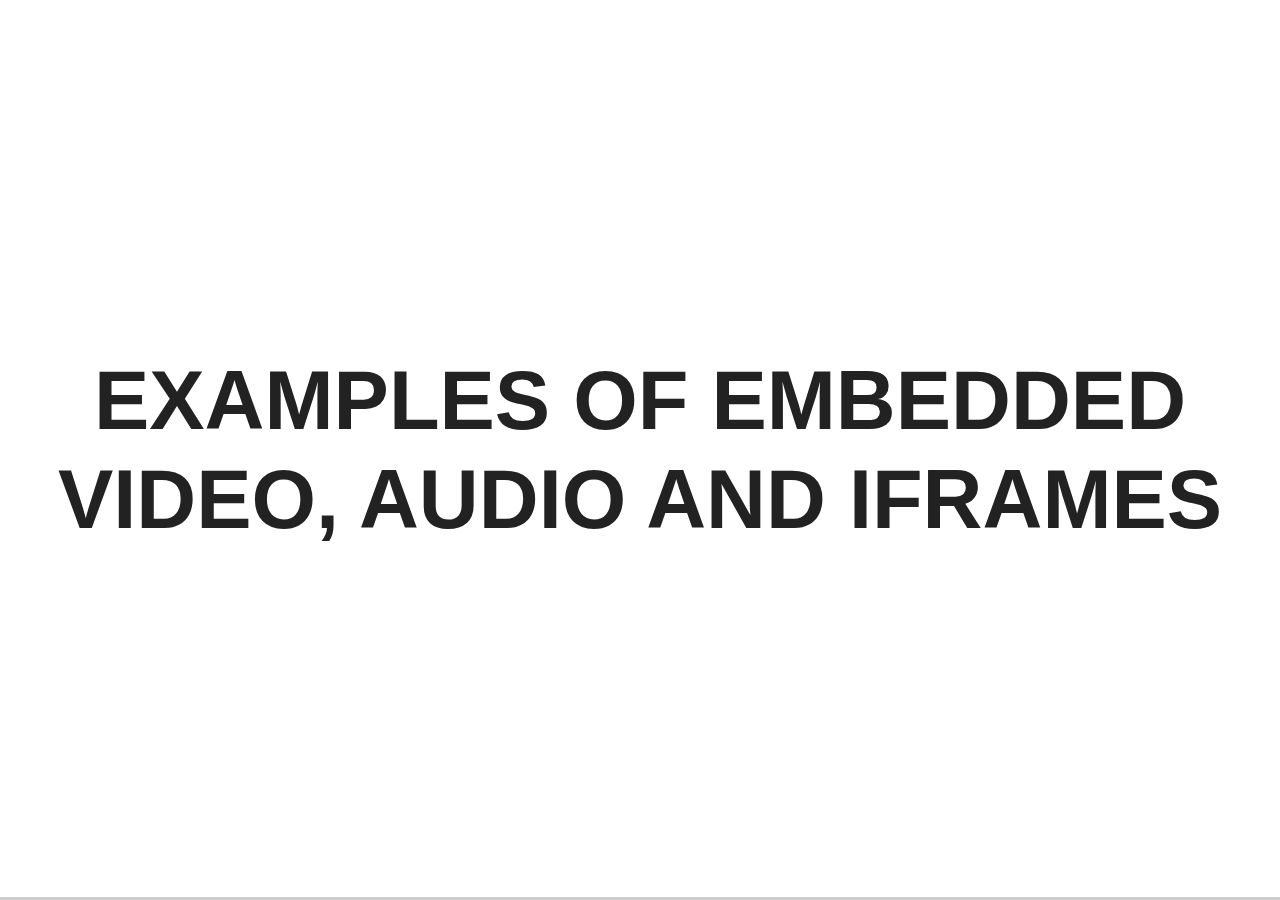
<file: astro-wp-pl/examples/media.html>
<!doctype html>
<html lang="en">

	<head>
		<meta charset="utf-8">

		<title>reveal.js - Video, Audio and Iframes</title>

		<meta name="viewport" content="width=device-width, initial-scale=1.0, maximum-scale=1.0, user-scalable=no">

		<link rel="stylesheet" href="../dist/reveal.css">
		<link rel="stylesheet" href="../dist/theme/white.css" id="theme">
	</head>

	<body>

		<div class="reveal">

			<div class="slides">

				<section>
					<h2>Examples of embedded Video, Audio and Iframes</h2>
				</section>

				<section>
					<h2>Iframe</h2>
					<iframe data-autoplay width="700" height="540" src="https://slides.com/news/auto-animate/embed" frameborder="0"></iframe>
				</section>

				<section data-background-iframe="https://www.youtube.com/embed/h1_nyI3z8gI" data-background-interactive>
					<h2 style="color: #fff;">Iframe Background</h2>
				</section>

				<section>
					<h2>Video</h2>
					<video src="http://clips.vorwaerts-gmbh.de/big_buck_bunny.mp4" data-autoplay></video>
				</section>

				<section data-background-video="http://clips.vorwaerts-gmbh.de/big_buck_bunny.mp4">
					<h2>Background Video</h2>
				</section>

				<section>
					<h2>Auto-playing audio</h2>
					<audio src="assets/beeping.wav" data-autoplay></audio>
				</section>

				<section>
					<h2>Audio inside slide fragments</h2>
					<div class="fragment">
						Beep 1
						<audio src="assets/beeping.wav" data-autoplay></audio>
					</div>
					<div class="fragment">
						Beep 2
						<audio src="assets/beeping.wav" data-autoplay></audio>
					</div>
				</section>

				<section>
					<h2>Audio with controls</h2>
					<audio src="assets/beeping.wav" controls></audio>
				</section>

			</div>

		</div>

		<script src="../dist/reveal.js"></script>
		<script>
			Reveal.initialize({hash: true});
		</script>

	</body>
</html>
</file>
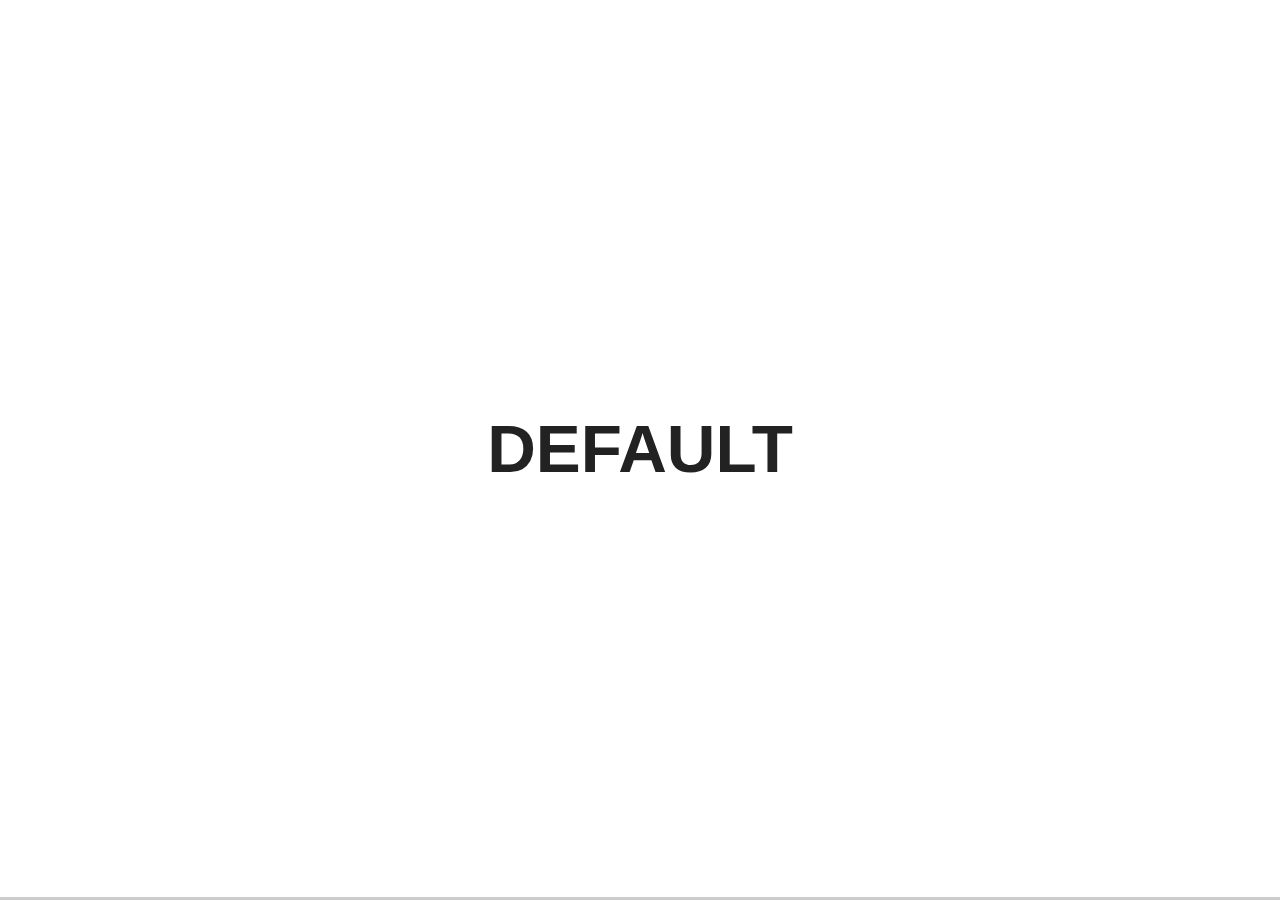
<file: astro-wp-pl/examples/transitions.html>
<!doctype html>
<html lang="en">

	<head>
		<meta charset="utf-8">

		<title>reveal.js - Slide Transitions</title>

		<link rel="stylesheet" href="../dist/reveal.css">
		<link rel="stylesheet" href="../dist/theme/white.css" id="theme">
		<style type="text/css" media="screen">
			.slides section.has-dark-background,
			.slides section.has-dark-background h3 {
				color: #fff;
			}
			.slides section.has-light-background,
			.slides section.has-light-background h3 {
				color: #222;
			}
		</style>
	</head>

	<body>

		<div class="reveal">

			<div class="slides">

				<section>
					<h3>Default</h3>
				</section>

				<section>
					<h3>Default</h3>
				</section>

				<section data-transition="zoom">
					<h3>data-transition: zoom</h3>
				</section>

				<section data-transition="zoom-in fade-out">
					<h3>data-transition: zoom-in fade-out</h3>
				</section>

				<section>
					<h3>Default</h3>
				</section>

				<section data-transition="convex">
					<h3>data-transition: convex</h3>
				</section>

				<section data-transition="convex-in concave-out">
					<h3>data-transition: convex-in concave-out</h3>
				</section>

				<section>
					<section data-transition="zoom">
						<h3>Default</h3>
					</section>
					<section data-transition="concave">
						<h3>data-transition: concave</h3>
					</section>
					<section data-transition="convex-in fade-out">
						<h3>data-transition: convex-in fade-out</h3>
					</section>
					<section>
						<h3>Default</h3>
					</section>
				</section>

				<section data-transition="none">
					<h3>data-transition: none</h3>
				</section>

				<section>
					<h3>Default</h3>
				</section>

			</div>

		</div>

		<script src="../dist/reveal.js"></script>
		<script>
			Reveal.initialize({
				center: true,
				history: true,

				// transition: 'slide',
				// transitionSpeed: 'slow',
				// backgroundTransition: 'slide'
			});
		</script>

	</body>
</html>
</file>
<file: a11y-cicd/dist/reveal.css>
/*!
* reveal.js 4.1.0
* https://revealjs.com
* MIT licensed
*
* Copyright (C) 2020 Hakim El Hattab, https://hakim.se
*/
.reveal .r-stretch,.reveal .stretch{max-width:none;max-height:none}.reveal pre.r-stretch code,.reveal pre.stretch code{height:100%;max-height:100%;box-sizing:border-box}.reveal .r-fit-text{display:inline-block;white-space:nowrap}.reveal .r-stack{display:grid}.reveal .r-stack>*{grid-area:1/1;margin:auto}.reveal .r-hstack,.reveal .r-vstack{display:flex}.reveal .r-hstack img,.reveal .r-hstack video,.reveal .r-vstack img,.reveal .r-vstack video{min-width:0;min-height:0;-o-object-fit:contain;object-fit:contain}.reveal .r-vstack{flex-direction:column;align-items:center;justify-content:center}.reveal .r-hstack{flex-direction:row;align-items:center;justify-content:center}.reveal .items-stretch{align-items:stretch}.reveal .items-start{align-items:flex-start}.reveal .items-center{align-items:center}.reveal .items-end{align-items:flex-end}.reveal .justify-between{justify-content:space-between}.reveal .justify-around{justify-content:space-around}.reveal .justify-start{justify-content:flex-start}.reveal .justify-center{justify-content:center}.reveal .justify-end{justify-content:flex-end}html.reveal-full-page{width:100%;height:100%;height:100vh;height:calc(var(--vh,1vh) * 100);overflow:hidden}.reveal-viewport{height:100%;overflow:hidden;position:relative;line-height:1;margin:0;background-color:#fff;color:#000}.reveal .slides section .fragment{opacity:0;visibility:hidden;transition:all .2s ease;will-change:opacity}.reveal .slides section .fragment.visible{opacity:1;visibility:inherit}.reveal .slides section .fragment.disabled{transition:none}.reveal .slides section .fragment.grow{opacity:1;visibility:inherit}.reveal .slides section .fragment.grow.visible{transform:scale(1.3)}.reveal .slides section .fragment.shrink{opacity:1;visibility:inherit}.reveal .slides section .fragment.shrink.visible{transform:scale(.7)}.reveal .slides section .fragment.zoom-in{transform:scale(.1)}.reveal .slides section .fragment.zoom-in.visible{transform:none}.reveal .slides section .fragment.fade-out{opacity:1;visibility:inherit}.reveal .slides section .fragment.fade-out.visible{opacity:0;visibility:hidden}.reveal .slides section .fragment.semi-fade-out{opacity:1;visibility:inherit}.reveal .slides section .fragment.semi-fade-out.visible{opacity:.5;visibility:inherit}.reveal .slides section .fragment.strike{opacity:1;visibility:inherit}.reveal .slides section .fragment.strike.visible{text-decoration:line-through}.reveal .slides section .fragment.fade-up{transform:translate(0,40px)}.reveal .slides section .fragment.fade-up.visible{transform:translate(0,0)}.reveal .slides section .fragment.fade-down{transform:translate(0,-40px)}.reveal .slides section .fragment.fade-down.visible{transform:translate(0,0)}.reveal .slides section .fragment.fade-right{transform:translate(-40px,0)}.reveal .slides section .fragment.fade-right.visible{transform:translate(0,0)}.reveal .slides section .fragment.fade-left{transform:translate(40px,0)}.reveal .slides section .fragment.fade-left.visible{transform:translate(0,0)}.reveal .slides section .fragment.current-visible,.reveal .slides section .fragment.fade-in-then-out{opacity:0;visibility:hidden}.reveal .slides section .fragment.current-visible.current-fragment,.reveal .slides section .fragment.fade-in-then-out.current-fragment{opacity:1;visibility:inherit}.reveal .slides section .fragment.fade-in-then-semi-out{opacity:0;visibility:hidden}.reveal .slides section .fragment.fade-in-then-semi-out.visible{opacity:.5;visibility:inherit}.reveal .slides section .fragment.fade-in-then-semi-out.current-fragment{opacity:1;visibility:inherit}.reveal .slides section .fragment.highlight-blue,.reveal .slides section .fragment.highlight-current-blue,.reveal .slides section .fragment.highlight-current-green,.reveal .slides section .fragment.highlight-current-red,.reveal .slides section .fragment.highlight-green,.reveal .slides section .fragment.highlight-red{opacity:1;visibility:inherit}.reveal .slides section .fragment.highlight-red.visible{color:#ff2c2d}.reveal .slides section .fragment.highlight-green.visible{color:#17ff2e}.reveal .slides section .fragment.highlight-blue.visible{color:#1b91ff}.reveal .slides section .fragment.highlight-current-red.current-fragment{color:#ff2c2d}.reveal .slides section .fragment.highlight-current-green.current-fragment{color:#17ff2e}.reveal .slides section .fragment.highlight-current-blue.current-fragment{color:#1b91ff}.reveal:after{content:'';font-style:italic}.reveal iframe{z-index:1}.reveal a{position:relative}@keyframes bounce-right{0%,10%,25%,40%,50%{transform:translateX(0)}20%{transform:translateX(10px)}30%{transform:translateX(-5px)}}@keyframes bounce-left{0%,10%,25%,40%,50%{transform:translateX(0)}20%{transform:translateX(-10px)}30%{transform:translateX(5px)}}@keyframes bounce-down{0%,10%,25%,40%,50%{transform:translateY(0)}20%{transform:translateY(10px)}30%{transform:translateY(-5px)}}.reveal .controls{display:none;position:absolute;top:auto;bottom:12px;right:12px;left:auto;z-index:11;color:var(--orange-color);pointer-events:none;font-size:10px}.reveal .controls button{position:absolute;padding:0;background-color:transparent;border:0;outline:0;cursor:pointer;color:currentColor;transform:scale(.9999);transition:color .2s ease,opacity .2s ease,transform .2s ease;z-index:2;pointer-events:auto;font-size:inherit;visibility:hidden;opacity:0;-webkit-appearance:none;-webkit-tap-highlight-color:transparent}.reveal .controls .controls-arrow:after,.reveal .controls .controls-arrow:before{content:'';position:absolute;top:0;left:0;width:2.6em;height:.5em;border-radius:.25em;background-color:var(--orange-color);transition:all .15s ease,background-color .8s ease;transform-origin:.2em 50%;will-change:transform}.reveal .controls .controls-arrow{position:relative;width:3.6em;height:3.6em}.reveal .controls .controls-arrow:before{transform:translateX(.5em) translateY(1.55em) rotate(45deg)}.reveal .controls .controls-arrow:after{transform:translateX(.5em) translateY(1.55em) rotate(-45deg)}.reveal .controls .controls-arrow:hover:before{transform:translateX(.5em) translateY(1.55em) rotate(40deg)}.reveal .controls .controls-arrow:hover:after{transform:translateX(.5em) translateY(1.55em) rotate(-40deg)}.reveal .controls .controls-arrow:active:before{transform:translateX(.5em) translateY(1.55em) rotate(36deg)}.reveal .controls .controls-arrow:active:after{transform:translateX(.5em) translateY(1.55em) rotate(-36deg)}.reveal .controls .navigate-left{right:6.4em;bottom:3.2em;transform:translateX(-10px)}.reveal .controls .navigate-left.highlight{animation:bounce-left 2s 50 both ease-out}.reveal .controls .navigate-right{right:0;bottom:3.2em;transform:translateX(10px)}.reveal .controls .navigate-right .controls-arrow{transform:rotate(180deg)}.reveal .controls .navigate-right.highlight{animation:bounce-right 2s 50 both ease-out}.reveal .controls .navigate-up{right:3.2em;bottom:6.4em;transform:translateY(-10px)}.reveal .controls .navigate-up .controls-arrow{transform:rotate(90deg)}.reveal .controls .navigate-down{right:3.2em;bottom:-1.4em;padding-bottom:1.4em;transform:translateY(10px)}.reveal .controls .navigate-down .controls-arrow{transform:rotate(-90deg)}.reveal .controls .navigate-down.highlight{animation:bounce-down 2s 50 both ease-out}.reveal .controls[data-controls-back-arrows=faded] .navigate-up.enabled{opacity:.3}.reveal .controls[data-controls-back-arrows=faded] .navigate-up.enabled:hover{opacity:1}.reveal .controls[data-controls-back-arrows=hidden] .navigate-up.enabled{opacity:0;visibility:hidden}.reveal .controls .enabled{visibility:visible;opacity:.9;cursor:pointer;transform:none}.reveal .controls .enabled.fragmented{opacity:.5}.reveal .controls .enabled.fragmented:hover,.reveal .controls .enabled:hover{opacity:1}.reveal:not(.rtl) .controls[data-controls-back-arrows=faded] .navigate-left.enabled{opacity:.3}.reveal:not(.rtl) .controls[data-controls-back-arrows=faded] .navigate-left.enabled:hover{opacity:1}.reveal:not(.rtl) .controls[data-controls-back-arrows=hidden] .navigate-left.enabled{opacity:0;visibility:hidden}.reveal.rtl .controls[data-controls-back-arrows=faded] .navigate-right.enabled{opacity:.3}.reveal.rtl .controls[data-controls-back-arrows=faded] .navigate-right.enabled:hover{opacity:1}.reveal.rtl .controls[data-controls-back-arrows=hidden] .navigate-right.enabled{opacity:0;visibility:hidden}.reveal[data-navigation-mode=linear].has-horizontal-slides .navigate-down,.reveal[data-navigation-mode=linear].has-horizontal-slides .navigate-up{display:none}.reveal:not(.has-vertical-slides) .controls .navigate-left,.reveal[data-navigation-mode=linear].has-horizontal-slides .navigate-left{bottom:1.4em;right:5.5em}.reveal:not(.has-vertical-slides) .controls .navigate-right,.reveal[data-navigation-mode=linear].has-horizontal-slides .navigate-right{bottom:1.4em;right:.5em}.reveal:not(.has-horizontal-slides) .controls .navigate-up{right:1.4em;bottom:5em}.reveal:not(.has-horizontal-slides) .controls .navigate-down{right:1.4em;bottom:.5em}.reveal.has-dark-background .controls{color:#fff}.reveal.has-light-background .controls{color:#000}.reveal.no-hover .controls .controls-arrow:active:before,.reveal.no-hover .controls .controls-arrow:hover:before{transform:translateX(.5em) translateY(1.55em) rotate(45deg)}.reveal.no-hover .controls .controls-arrow:active:after,.reveal.no-hover .controls .controls-arrow:hover:after{transform:translateX(.5em) translateY(1.55em) rotate(-45deg)}@media screen and (min-width:500px){.reveal .controls[data-controls-layout=edges]{top:0;right:0;bottom:0;left:0}.reveal .controls[data-controls-layout=edges] .navigate-down,.reveal .controls[data-controls-layout=edges] .navigate-left,.reveal .controls[data-controls-layout=edges] .navigate-right,.reveal .controls[data-controls-layout=edges] .navigate-up{bottom:auto;right:auto}.reveal .controls[data-controls-layout=edges] .navigate-left{top:50%;left:.8em;margin-top:-1.8em}.reveal .controls[data-controls-layout=edges] .navigate-right{top:50%;right:.8em;margin-top:-1.8em}.reveal .controls[data-controls-layout=edges] .navigate-up{top:.8em;left:50%;margin-left:-1.8em}.reveal .controls[data-controls-layout=edges] .navigate-down{bottom:-.3em;left:50%;margin-left:-1.8em}}.reveal .progress{position:absolute;display:none;height:3px;width:100%;bottom:0;left:0;z-index:10;background-color:rgba(0,0,0,.2);color:#fff}.reveal .progress:after{content:'';display:block;position:absolute;height:10px;width:100%;top:-10px}.reveal .progress span{display:block;height:100%;width:100%;background-color:currentColor;transition:transform .8s cubic-bezier(.26,.86,.44,.985);transform-origin:0 0;transform:scaleX(0)}.reveal .slide-number{position:absolute;display:block;right:8px;bottom:8px;z-index:31;font-family:Helvetica,sans-serif;font-size:12px;line-height:1;color:#fff;background-color:rgba(0,0,0,.4);padding:5px}.reveal .slide-number a{color:currentColor}.reveal .slide-number-delimiter{margin:0 3px}.reveal{position:relative;width:100%;height:100%;overflow:hidden;touch-action:pinch-zoom}.reveal.embedded{touch-action:pan-y}.reveal .slides{position:absolute;width:100%;height:100%;top:0;right:0;bottom:0;left:0;margin:auto;pointer-events:none;overflow:visible;z-index:1;text-align:center;perspective:600px;perspective-origin:50% 40%}.reveal .slides>section{perspective:600px}.reveal .slides>section,.reveal .slides>section>section{display:none;position:absolute;width:100%;pointer-events:auto;z-index:10;transform-style:flat;transition:transform-origin .8s cubic-bezier(.26,.86,.44,.985),transform .8s cubic-bezier(.26,.86,.44,.985),visibility .8s cubic-bezier(.26,.86,.44,.985),opacity .8s cubic-bezier(.26,.86,.44,.985)}.reveal[data-transition-speed=fast] .slides section{transition-duration:.4s}.reveal[data-transition-speed=slow] .slides section{transition-duration:1.2s}.reveal .slides section[data-transition-speed=fast]{transition-duration:.4s}.reveal .slides section[data-transition-speed=slow]{transition-duration:1.2s}.reveal .slides>section.stack{padding-top:0;padding-bottom:0;pointer-events:none;height:100%}.reveal .slides>section.present,.reveal .slides>section>section.present{display:block;z-index:11;opacity:1}.reveal .slides>section:empty,.reveal .slides>section>section:empty,.reveal .slides>section>section[data-background-interactive],.reveal .slides>section[data-background-interactive]{pointer-events:none}.reveal.center,.reveal.center .slides,.reveal.center .slides section{min-height:0!important}.reveal .slides>section:not(.present),.reveal .slides>section>section:not(.present){pointer-events:none}.reveal.overview .slides>section,.reveal.overview .slides>section>section{pointer-events:auto}.reveal .slides>section.future,.reveal .slides>section.past,.reveal .slides>section>section.future,.reveal .slides>section>section.past{opacity:0}.reveal.slide section{-webkit-backface-visibility:hidden;backface-visibility:hidden}.reveal .slides>section[data-transition=slide].past,.reveal .slides>section[data-transition~=slide-out].past,.reveal.slide .slides>section:not([data-transition]).past{transform:translate(-150%,0)}.reveal .slides>section[data-transition=slide].future,.reveal .slides>section[data-transition~=slide-in].future,.reveal.slide .slides>section:not([data-transition]).future{transform:translate(150%,0)}.reveal .slides>section>section[data-transition=slide].past,.reveal .slides>section>section[data-transition~=slide-out].past,.reveal.slide .slides>section>section:not([data-transition]).past{transform:translate(0,-150%)}.reveal .slides>section>section[data-transition=slide].future,.reveal .slides>section>section[data-transition~=slide-in].future,.reveal.slide .slides>section>section:not([data-transition]).future{transform:translate(0,150%)}.reveal.linear section{-webkit-backface-visibility:hidden;backface-visibility:hidden}.reveal .slides>section[data-transition=linear].past,.reveal .slides>section[data-transition~=linear-out].past,.reveal.linear .slides>section:not([data-transition]).past{transform:translate(-150%,0)}.reveal .slides>section[data-transition=linear].future,.reveal .slides>section[data-transition~=linear-in].future,.reveal.linear .slides>section:not([data-transition]).future{transform:translate(150%,0)}.reveal .slides>section>section[data-transition=linear].past,.reveal .slides>section>section[data-transition~=linear-out].past,.reveal.linear .slides>section>section:not([data-transition]).past{transform:translate(0,-150%)}.reveal .slides>section>section[data-transition=linear].future,.reveal .slides>section>section[data-transition~=linear-in].future,.reveal.linear .slides>section>section:not([data-transition]).future{transform:translate(0,150%)}.reveal .slides section[data-transition=default].stack,.reveal.default .slides section.stack{transform-style:preserve-3d}.reveal .slides>section[data-transition=default].past,.reveal .slides>section[data-transition~=default-out].past,.reveal.default .slides>section:not([data-transition]).past{transform:translate3d(-100%,0,0) rotateY(-90deg) translate3d(-100%,0,0)}.reveal .slides>section[data-transition=default].future,.reveal .slides>section[data-transition~=default-in].future,.reveal.default .slides>section:not([data-transition]).future{transform:translate3d(100%,0,0) rotateY(90deg) translate3d(100%,0,0)}.reveal .slides>section>section[data-transition=default].past,.reveal .slides>section>section[data-transition~=default-out].past,.reveal.default .slides>section>section:not([data-transition]).past{transform:translate3d(0,-300px,0) rotateX(70deg) translate3d(0,-300px,0)}.reveal .slides>section>section[data-transition=default].future,.reveal .slides>section>section[data-transition~=default-in].future,.reveal.default .slides>section>section:not([data-transition]).future{transform:translate3d(0,300px,0) rotateX(-70deg) translate3d(0,300px,0)}.reveal .slides section[data-transition=convex].stack,.reveal.convex .slides section.stack{transform-style:preserve-3d}.reveal .slides>section[data-transition=convex].past,.reveal .slides>section[data-transition~=convex-out].past,.reveal.convex .slides>section:not([data-transition]).past{transform:translate3d(-100%,0,0) rotateY(-90deg) translate3d(-100%,0,0)}.reveal .slides>section[data-transition=convex].future,.reveal .slides>section[data-transition~=convex-in].future,.reveal.convex .slides>section:not([data-transition]).future{transform:translate3d(100%,0,0) rotateY(90deg) translate3d(100%,0,0)}.reveal .slides>section>section[data-transition=convex].past,.reveal .slides>section>section[data-transition~=convex-out].past,.reveal.convex .slides>section>section:not([data-transition]).past{transform:translate3d(0,-300px,0) rotateX(70deg) translate3d(0,-300px,0)}.reveal .slides>section>section[data-transition=convex].future,.reveal .slides>section>section[data-transition~=convex-in].future,.reveal.convex .slides>section>section:not([data-transition]).future{transform:translate3d(0,300px,0) rotateX(-70deg) translate3d(0,300px,0)}.reveal .slides section[data-transition=concave].stack,.reveal.concave .slides section.stack{transform-style:preserve-3d}.reveal .slides>section[data-transition=concave].past,.reveal .slides>section[data-transition~=concave-out].past,.reveal.concave .slides>section:not([data-transition]).past{transform:translate3d(-100%,0,0) rotateY(90deg) translate3d(-100%,0,0)}.reveal .slides>section[data-transition=concave].future,.reveal .slides>section[data-transition~=concave-in].future,.reveal.concave .slides>section:not([data-transition]).future{transform:translate3d(100%,0,0) rotateY(-90deg) translate3d(100%,0,0)}.reveal .slides>section>section[data-transition=concave].past,.reveal .slides>section>section[data-transition~=concave-out].past,.reveal.concave .slides>section>section:not([data-transition]).past{transform:translate3d(0,-80%,0) rotateX(-70deg) translate3d(0,-80%,0)}.reveal .slides>section>section[data-transition=concave].future,.reveal .slides>section>section[data-transition~=concave-in].future,.reveal.concave .slides>section>section:not([data-transition]).future{transform:translate3d(0,80%,0) rotateX(70deg) translate3d(0,80%,0)}.reveal .slides section[data-transition=zoom],.reveal.zoom .slides section:not([data-transition]){transition-timing-function:ease}.reveal .slides>section[data-transition=zoom].past,.reveal .slides>section[data-transition~=zoom-out].past,.reveal.zoom .slides>section:not([data-transition]).past{visibility:hidden;transform:scale(16)}.reveal .slides>section[data-transition=zoom].future,.reveal .slides>section[data-transition~=zoom-in].future,.reveal.zoom .slides>section:not([data-transition]).future{visibility:hidden;transform:scale(.2)}.reveal .slides>section>section[data-transition=zoom].past,.reveal .slides>section>section[data-transition~=zoom-out].past,.reveal.zoom .slides>section>section:not([data-transition]).past{transform:scale(16)}.reveal .slides>section>section[data-transition=zoom].future,.reveal .slides>section>section[data-transition~=zoom-in].future,.reveal.zoom .slides>section>section:not([data-transition]).future{transform:scale(.2)}.reveal.cube .slides{perspective:1300px}.reveal.cube .slides section{padding:30px;min-height:700px;-webkit-backface-visibility:hidden;backface-visibility:hidden;box-sizing:border-box;transform-style:preserve-3d}.reveal.center.cube .slides section{min-height:0}.reveal.cube .slides section:not(.stack):before{content:'';position:absolute;display:block;width:100%;height:100%;left:0;top:0;background:rgba(0,0,0,.1);border-radius:4px;transform:translateZ(-20px)}.reveal.cube .slides section:not(.stack):after{content:'';position:absolute;display:block;width:90%;height:30px;left:5%;bottom:0;background:0 0;z-index:1;border-radius:4px;box-shadow:0 95px 25px rgba(0,0,0,.2);transform:translateZ(-90px) rotateX(65deg)}.reveal.cube .slides>section.stack{padding:0;background:0 0}.reveal.cube .slides>section.past{transform-origin:100% 0;transform:translate3d(-100%,0,0) rotateY(-90deg)}.reveal.cube .slides>section.future{transform-origin:0 0;transform:translate3d(100%,0,0) rotateY(90deg)}.reveal.cube .slides>section>section.past{transform-origin:0 100%;transform:translate3d(0,-100%,0) rotateX(90deg)}.reveal.cube .slides>section>section.future{transform-origin:0 0;transform:translate3d(0,100%,0) rotateX(-90deg)}.reveal.page .slides{perspective-origin:0 50%;perspective:3000px}.reveal.page .slides section{padding:30px;min-height:700px;box-sizing:border-box;transform-style:preserve-3d}.reveal.page .slides section.past{z-index:12}.reveal.page .slides section:not(.stack):before{content:'';position:absolute;display:block;width:100%;height:100%;left:0;top:0;background:rgba(0,0,0,.1);transform:translateZ(-20px)}.reveal.page .slides section:not(.stack):after{content:'';position:absolute;display:block;width:90%;height:30px;left:5%;bottom:0;background:0 0;z-index:1;border-radius:4px;box-shadow:0 95px 25px rgba(0,0,0,.2);-webkit-transform:translateZ(-90px) rotateX(65deg)}.reveal.page .slides>section.stack{padding:0;background:0 0}.reveal.page .slides>section.past{transform-origin:0 0;transform:translate3d(-40%,0,0) rotateY(-80deg)}.reveal.page .slides>section.future{transform-origin:100% 0;transform:translate3d(0,0,0)}.reveal.page .slides>section>section.past{transform-origin:0 0;transform:translate3d(0,-40%,0) rotateX(80deg)}.reveal.page .slides>section>section.future{transform-origin:0 100%;transform:translate3d(0,0,0)}.reveal .slides section[data-transition=fade],.reveal.fade .slides section:not([data-transition]),.reveal.fade .slides>section>section:not([data-transition]){transform:none;transition:opacity .5s}.reveal.fade.overview .slides section,.reveal.fade.overview .slides>section>section{transition:none}.reveal .slides section[data-transition=none],.reveal.none .slides section:not([data-transition]){transform:none;transition:none}.reveal .pause-overlay{position:absolute;top:0;left:0;width:100%;height:100%;background:#000;visibility:hidden;opacity:0;z-index:100;transition:all 1s ease}.reveal .pause-overlay .resume-button{position:absolute;bottom:20px;right:20px;color:#ccc;border-radius:2px;padding:6px 14px;border:2px solid #ccc;font-size:16px;background:0 0;cursor:pointer}.reveal .pause-overlay .resume-button:hover{color:#fff;border-color:#fff}.reveal.paused .pause-overlay{visibility:visible;opacity:1}.reveal .no-transition,.reveal .no-transition *,.reveal .slides.disable-slide-transitions section{transition:none!important}.reveal .slides.disable-slide-transitions section{transform:none!important}.reveal .backgrounds{position:absolute;width:100%;height:100%;top:0;left:0;perspective:600px}.reveal .slide-background{display:none;position:absolute;width:100%;height:100%;opacity:0;visibility:hidden;overflow:hidden;background-color:rgba(0,0,0,0);transition:all .8s cubic-bezier(.26,.86,.44,.985)}.reveal .slide-background-content{position:absolute;width:100%;height:100%;background-position:50% 50%;background-repeat:no-repeat;background-size:cover}.reveal .slide-background.stack{display:block}.reveal .slide-background.present{opacity:1;visibility:visible;z-index:2}.print-pdf .reveal .slide-background{opacity:1!important;visibility:visible!important}.reveal .slide-background video{position:absolute;width:100%;height:100%;max-width:none;max-height:none;top:0;left:0;-o-object-fit:cover;object-fit:cover}.reveal .slide-background[data-background-size=contain] video{-o-object-fit:contain;object-fit:contain}.reveal>.backgrounds .slide-background[data-background-transition=none],.reveal[data-background-transition=none]>.backgrounds .slide-background{transition:none}.reveal>.backgrounds .slide-background[data-background-transition=slide],.reveal[data-background-transition=slide]>.backgrounds .slide-background{opacity:1;-webkit-backface-visibility:hidden;backface-visibility:hidden}.reveal>.backgrounds .slide-background.past[data-background-transition=slide],.reveal[data-background-transition=slide]>.backgrounds .slide-background.past{transform:translate(-100%,0)}.reveal>.backgrounds .slide-background.future[data-background-transition=slide],.reveal[data-background-transition=slide]>.backgrounds .slide-background.future{transform:translate(100%,0)}.reveal>.backgrounds .slide-background>.slide-background.past[data-background-transition=slide],.reveal[data-background-transition=slide]>.backgrounds .slide-background>.slide-background.past{transform:translate(0,-100%)}.reveal>.backgrounds .slide-background>.slide-background.future[data-background-transition=slide],.reveal[data-background-transition=slide]>.backgrounds .slide-background>.slide-background.future{transform:translate(0,100%)}.reveal>.backgrounds .slide-background.past[data-background-transition=convex],.reveal[data-background-transition=convex]>.backgrounds .slide-background.past{opacity:0;transform:translate3d(-100%,0,0) rotateY(-90deg) translate3d(-100%,0,0)}.reveal>.backgrounds .slide-background.future[data-background-transition=convex],.reveal[data-background-transition=convex]>.backgrounds .slide-background.future{opacity:0;transform:translate3d(100%,0,0) rotateY(90deg) translate3d(100%,0,0)}.reveal>.backgrounds .slide-background>.slide-background.past[data-background-transition=convex],.reveal[data-background-transition=convex]>.backgrounds .slide-background>.slide-background.past{opacity:0;transform:translate3d(0,-100%,0) rotateX(90deg) translate3d(0,-100%,0)}.reveal>.backgrounds .slide-background>.slide-background.future[data-background-transition=convex],.reveal[data-background-transition=convex]>.backgrounds .slide-background>.slide-background.future{opacity:0;transform:translate3d(0,100%,0) rotateX(-90deg) translate3d(0,100%,0)}.reveal>.backgrounds .slide-background.past[data-background-transition=concave],.reveal[data-background-transition=concave]>.backgrounds .slide-background.past{opacity:0;transform:translate3d(-100%,0,0) rotateY(90deg) translate3d(-100%,0,0)}.reveal>.backgrounds .slide-background.future[data-background-transition=concave],.reveal[data-background-transition=concave]>.backgrounds .slide-background.future{opacity:0;transform:translate3d(100%,0,0) rotateY(-90deg) translate3d(100%,0,0)}.reveal>.backgrounds .slide-background>.slide-background.past[data-background-transition=concave],.reveal[data-background-transition=concave]>.backgrounds .slide-background>.slide-background.past{opacity:0;transform:translate3d(0,-100%,0) rotateX(-90deg) translate3d(0,-100%,0)}.reveal>.backgrounds .slide-background>.slide-background.future[data-background-transition=concave],.reveal[data-background-transition=concave]>.backgrounds .slide-background>.slide-background.future{opacity:0;transform:translate3d(0,100%,0) rotateX(90deg) translate3d(0,100%,0)}.reveal>.backgrounds .slide-background[data-background-transition=zoom],.reveal[data-background-transition=zoom]>.backgrounds .slide-background{transition-timing-function:ease}.reveal>.backgrounds .slide-background.past[data-background-transition=zoom],.reveal[data-background-transition=zoom]>.backgrounds .slide-background.past{opacity:0;visibility:hidden;transform:scale(16)}.reveal>.backgrounds .slide-background.future[data-background-transition=zoom],.reveal[data-background-transition=zoom]>.backgrounds .slide-background.future{opacity:0;visibility:hidden;transform:scale(.2)}.reveal>.backgrounds .slide-background>.slide-background.past[data-background-transition=zoom],.reveal[data-background-transition=zoom]>.backgrounds .slide-background>.slide-background.past{opacity:0;visibility:hidden;transform:scale(16)}.reveal>.backgrounds .slide-background>.slide-background.future[data-background-transition=zoom],.reveal[data-background-transition=zoom]>.backgrounds .slide-background>.slide-background.future{opacity:0;visibility:hidden;transform:scale(.2)}.reveal[data-transition-speed=fast]>.backgrounds .slide-background{transition-duration:.4s}.reveal[data-transition-speed=slow]>.backgrounds .slide-background{transition-duration:1.2s}.reveal [data-auto-animate-target^=unmatched]{will-change:opacity}.reveal section[data-auto-animate]:not(.stack):not([data-auto-animate=running]) [data-auto-animate-target^=unmatched]{opacity:0}.reveal.overview{perspective-origin:50% 50%;perspective:700px}.reveal.overview .slides{-moz-transform-style:preserve-3d}.reveal.overview .slides section{height:100%;top:0!important;opacity:1!important;overflow:hidden;visibility:visible!important;cursor:pointer;box-sizing:border-box}.reveal.overview .slides section.present,.reveal.overview .slides section:hover{outline:10px solid rgba(150,150,150,.4);outline-offset:10px}.reveal.overview .slides section .fragment{opacity:1;transition:none}.reveal.overview .slides section:after,.reveal.overview .slides section:before{display:none!important}.reveal.overview .slides>section.stack{padding:0;top:0!important;background:0 0;outline:0;overflow:visible}.reveal.overview .backgrounds{perspective:inherit;-moz-transform-style:preserve-3d}.reveal.overview .backgrounds .slide-background{opacity:1;visibility:visible;outline:10px solid rgba(150,150,150,.1);outline-offset:10px}.reveal.overview .backgrounds .slide-background.stack{overflow:visible}.reveal.overview .slides section,.reveal.overview-deactivating .slides section{transition:none}.reveal.overview .backgrounds .slide-background,.reveal.overview-deactivating .backgrounds .slide-background{transition:none}.reveal.rtl .slides,.reveal.rtl .slides h1,.reveal.rtl .slides h2,.reveal.rtl .slides h3,.reveal.rtl .slides h4,.reveal.rtl .slides h5,.reveal.rtl .slides h6{direction:rtl;font-family:sans-serif}.reveal.rtl code,.reveal.rtl pre{direction:ltr}.reveal.rtl ol,.reveal.rtl ul{text-align:right}.reveal.rtl .progress span{transform-origin:100% 0}.reveal.has-parallax-background .backgrounds{transition:all .8s ease}.reveal.has-parallax-background[data-transition-speed=fast] .backgrounds{transition-duration:.4s}.reveal.has-parallax-background[data-transition-speed=slow] .backgrounds{transition-duration:1.2s}.reveal>.overlay{position:absolute;top:0;left:0;width:100%;height:100%;z-index:1000;background:rgba(0,0,0,.9);transition:all .3s ease}.reveal>.overlay .spinner{position:absolute;display:block;top:50%;left:50%;width:32px;height:32px;margin:-16px 0 0 -16px;z-index:10;background-image:url([data-uri]%2F%2F%2F6%2Bvr8nJybW1tcDAwOjo6Nvb26ioqKOjo7Ozs%2FLy8vz8%2FAAAAAAAAAAAACH%2FC05FVFNDQVBFMi4wAwEAAAAh%2FhpDcmVhdGVkIHdpdGggYWpheGxvYWQuaW5mbwAh%[base64]%2FV%2FnmOM82XiHRLYKhKP1oZmADdEAAAh%2BQQJCgAAACwAAAAAIAAgAAAE6hDISWlZpOrNp1lGNRSdRpDUolIGw5RUYhhHukqFu8DsrEyqnWThGvAmhVlteBvojpTDDBUEIFwMFBRAmBkSgOrBFZogCASwBDEY%2FCZSg7GSE0gSCjQBMVG023xWBhklAnoEdhQEfyNqMIcKjhRsjEdnezB%2BA4k8gTwJhFuiW4dokXiloUepBAp5qaKpp6%2BHo7aWW54wl7obvEe0kRuoplCGepwSx2jJvqHEmGt6whJpGpfJCHmOoNHKaHx61WiSR92E4lbFoq%2BB6QDtuetcaBPnW6%2BO7wDHpIiK9SaVK5GgV543tzjgGcghAgAh%[base64]%2B%2BG%2Bw48edZPK%2BM6hLJpQg484enXIdQFSS1u6UhksENEQAAIfkECQoAAAAsAAAAACAAIAAABOcQyEmpGKLqzWcZRVUQnZYg1aBSh2GUVEIQ2aQOE%2BG%2BcD4ntpWkZQj1JIiZIogDFFyHI0UxQwFugMSOFIPJftfVAEoZLBbcLEFhlQiqGp1Vd140AUklUN3eCA51C1EWMzMCezCBBmkxVIVHBWd3HHl9JQOIJSdSnJ0TDKChCwUJjoWMPaGqDKannasMo6WnM562R5YluZRwur0wpgqZE7NKUm%2BFNRPIhjBJxKZteWuIBMN4zRMIVIhffcgojwCF117i4nlLnY5ztRLsnOk%2BaV%2BoJY7V7m76PdkS4trKcdg0Zc0tTcKkRAAAIfkECQoAAAAsAAAAACAAIAAABO4QyEkpKqjqzScpRaVkXZWQEximw1BSCUEIlDohrft6cpKCk5xid5MNJTaAIkekKGQkWyKHkvhKsR7ARmitkAYDYRIbUQRQjWBwJRzChi9CRlBcY1UN4g0%[base64]%[base64]%2BE71SRQeyqUToLA7VxF0JDyIQh%2FMVVPMt1ECZlfcjZJ9mIKoaTl1MRIl5o4CUKXOwmyrCInCKqcWtvadL2SYhyASyNDJ0uIiRMDjI0Fd30%2FiI2UA5GSS5UDj2l6NoqgOgN4gksEBgYFf0FDqKgHnyZ9OX8HrgYHdHpcHQULXAS2qKpENRg7eAMLC7kTBaixUYFkKAzWAAnLC7FLVxLWDBLKCwaKTULgEwbLA4hJtOkSBNqITT3xEgfLpBtzE%2FjiuL04RGEBgwWhShRgQExHBAAh%2BQQJCgAAACwAAAAAIAAgAAAE7xDISWlSqerNpyJKhWRdlSAVoVLCWk6JKlAqAavhO9UkUHsqlE6CwO1cRdCQ8iEIfzFVTzLdRAmZX3I2SfZiCqGk5dTESJeaOAlClzsJsqwiJwiqnFrb2nS9kmIcgEsjQydLiIlHehhpejaIjzh9eomSjZR%[base64]%2BE71SRQeyqUToLA7VxF0JDyIQh%[base64]%2BE71SRQeyqUToLA7VxF0JDyIQh%2FMVVPMt1ECZlfcjZJ9mIKoaTl1MRIl5o4CUKXOwmyrCInCKqcWtvadL2SYhyASyNDJ0uIiUd6GAULDJCRiXo1CpGXDJOUjY%2BYip9DhToJA4RBLwMLCwVDfRgbBAaqqoZ1XBMHswsHtxtFaH1iqaoGNgAIxRpbFAgfPQSqpbgGBqUD1wBXeCYp1AYZ19JJOYgH1KwA4UBvQwXUBxPqVD9L3sbp2BNk2xvvFPJd%2BMFCN6HAAIKgNggY0KtEBAAh%[base64]%2BvsYMDAzZQPC9VCNkDWUhGkuE5PxJNwiUK4UfLzOlD4WvzAHaoG9nxPi5d%2BjYUqfAhhykOFwJWiAAAIfkECQoAAAAsAAAAACAAIAAABPAQyElpUqnqzaciSoVkXVUMFaFSwlpOCcMYlErAavhOMnNLNo8KsZsMZItJEIDIFSkLGQoQTNhIsFehRww2CQLKF0tYGKYSg%2BygsZIuNqJksKgbfgIGepNo2cIUB3V1B3IvNiBYNQaDSTtfhhx0CwVPI0UJe0%2Bbm4g5VgcGoqOcnjmjqDSdnhgEoamcsZuXO1aWQy8KAwOAuTYYGwi7w5h%2BKr0SJ8MFihpNbx%2B4Erq7BYBuzsdiH1jCAzoSfl0rVirNbRXlBBlLX%2BBP0XJLAPGzTkAuAOqb0WT5AH7OcdCm5B8TgRwSRKIHQtaLCwg1RAAAOwAAAAAAAAAAAA%3D%3D);visibility:visible;opacity:.6;transition:all .3s ease}.reveal>.overlay header{position:absolute;left:0;top:0;width:100%;padding:5px;z-index:2;box-sizing:border-box}.reveal>.overlay header a{display:inline-block;width:40px;height:40px;line-height:36px;padding:0 10px;float:right;opacity:.6;box-sizing:border-box}.reveal>.overlay header a:hover{opacity:1}.reveal>.overlay header a .icon{display:inline-block;width:20px;height:20px;background-position:50% 50%;background-size:100%;background-repeat:no-repeat}.reveal>.overlay header a.close .icon{background-image:url([data-uri])}.reveal>.overlay header a.external .icon{background-image:url([data-uri])}.reveal>.overlay .viewport{position:absolute;display:flex;top:50px;right:0;bottom:0;left:0}.reveal>.overlay.overlay-preview .viewport iframe{width:100%;height:100%;max-width:100%;max-height:100%;border:0;opacity:0;visibility:hidden;transition:all .3s ease}.reveal>.overlay.overlay-preview.loaded .viewport iframe{opacity:1;visibility:visible}.reveal>.overlay.overlay-preview.loaded .viewport-inner{position:absolute;z-index:-1;left:0;top:45%;width:100%;text-align:center;letter-spacing:normal}.reveal>.overlay.overlay-preview .x-frame-error{opacity:0;transition:opacity .3s ease .3s}.reveal>.overlay.overlay-preview.loaded .x-frame-error{opacity:1}.reveal>.overlay.overlay-preview.loaded .spinner{opacity:0;visibility:hidden;transform:scale(.2)}.reveal>.overlay.overlay-help .viewport{overflow:auto;color:#fff}.reveal>.overlay.overlay-help .viewport .viewport-inner{width:600px;margin:auto;padding:20px 20px 80px 20px;text-align:center;letter-spacing:normal}.reveal>.overlay.overlay-help .viewport .viewport-inner .title{font-size:20px}.reveal>.overlay.overlay-help .viewport .viewport-inner table{border:1px solid #fff;border-collapse:collapse;font-size:16px}.reveal>.overlay.overlay-help .viewport .viewport-inner table td,.reveal>.overlay.overlay-help .viewport .viewport-inner table th{width:200px;padding:14px;border:1px solid #fff;vertical-align:middle}.reveal>.overlay.overlay-help .viewport .viewport-inner table th{padding-top:20px;padding-bottom:20px}.reveal .playback{position:absolute;left:15px;bottom:20px;z-index:30;cursor:pointer;transition:all .4s ease;-webkit-tap-highlight-color:transparent}.reveal.overview .playback{opacity:0;visibility:hidden}.reveal .hljs{min-height:100%}.reveal .hljs table{margin:initial}.reveal .hljs-ln-code,.reveal .hljs-ln-numbers{padding:0;border:0}.reveal .hljs-ln-numbers{opacity:.6;padding-right:.75em;text-align:right;vertical-align:top}.reveal .hljs.has-highlights tr:not(.highlight-line){opacity:.4}.reveal .hljs:not(:first-child).fragment{position:absolute;top:0;left:0;width:100%;box-sizing:border-box}.reveal pre[data-auto-animate-target]{overflow:hidden}.reveal pre[data-auto-animate-target] code{height:100%}.reveal .roll{display:inline-block;line-height:1.2;overflow:hidden;vertical-align:top;perspective:400px;perspective-origin:50% 50%}.reveal .roll:hover{background:0 0;text-shadow:none}.reveal .roll span{display:block;position:relative;padding:0 2px;pointer-events:none;transition:all .4s ease;transform-origin:50% 0;transform-style:preserve-3d;-webkit-backface-visibility:hidden;backface-visibility:hidden}.reveal .roll:hover span{background:rgba(0,0,0,.5);transform:translate3d(0,0,-45px) rotateX(90deg)}.reveal .roll span:after{content:attr(data-title);display:block;position:absolute;left:0;top:0;padding:0 2px;-webkit-backface-visibility:hidden;backface-visibility:hidden;transform-origin:50% 0;transform:translate3d(0,110%,0) rotateX(-90deg)}.reveal aside.notes{display:none}.reveal .speaker-notes{display:none;position:absolute;width:33.33333%;height:100%;top:0;left:100%;padding:14px 18px 14px 18px;z-index:1;font-size:18px;line-height:1.4;border:1px solid rgba(0,0,0,.05);color:#222;background-color:#f5f5f5;overflow:auto;box-sizing:border-box;text-align:left;font-family:Helvetica,sans-serif;-webkit-overflow-scrolling:touch}.reveal .speaker-notes .notes-placeholder{color:#ccc;font-style:italic}.reveal .speaker-notes:focus{outline:0}.reveal .speaker-notes:before{content:'Speaker notes';display:block;margin-bottom:10px;opacity:.5}.reveal.show-notes{max-width:75%;overflow:visible}.reveal.show-notes .speaker-notes{display:block}@media screen and (min-width:1600px){.reveal .speaker-notes{font-size:20px}}@media screen and (max-width:1024px){.reveal.show-notes{border-left:0;max-width:none;max-height:70%;max-height:70vh;overflow:visible}.reveal.show-notes .speaker-notes{top:100%;left:0;width:100%;height:42.85714%;height:30vh;border:0}}@media screen and (max-width:600px){.reveal.show-notes{max-height:60%;max-height:60vh}.reveal.show-notes .speaker-notes{top:100%;height:66.66667%;height:40vh}.reveal .speaker-notes{font-size:14px}}.zoomed .reveal *,.zoomed .reveal :after,.zoomed .reveal :before{-webkit-backface-visibility:visible!important;backface-visibility:visible!important}.zoomed .reveal .controls,.zoomed .reveal .progress{opacity:0}.zoomed .reveal .roll span{background:0 0}.zoomed .reveal .roll span:after{visibility:hidden}html.print-pdf *{-webkit-print-color-adjust:exact}html.print-pdf{width:100%;height:100%;overflow:visible}html.print-pdf body{margin:0 auto!important;border:0;padding:0;float:none!important;overflow:visible}html.print-pdf .nestedarrow,html.print-pdf .reveal .controls,html.print-pdf .reveal .playback,html.print-pdf .reveal .progress,html.print-pdf .reveal.overview,html.print-pdf .state-background{display:none!important}html.print-pdf .reveal pre code{overflow:hidden!important;font-family:Courier,'Courier New',monospace!important}html.print-pdf .reveal{width:auto!important;height:auto!important;overflow:hidden!important}html.print-pdf .reveal .slides{position:static;width:100%!important;height:auto!important;zoom:1!important;pointer-events:initial;left:auto;top:auto;margin:0!important;padding:0!important;overflow:visible;display:block;perspective:none;perspective-origin:50% 50%}html.print-pdf .reveal .slides .pdf-page{position:relative;overflow:hidden;z-index:1;page-break-after:always}html.print-pdf .reveal .slides section{visibility:visible!important;display:block!important;position:absolute!important;margin:0!important;padding:0!important;box-sizing:border-box!important;min-height:1px;opacity:1!important;transform-style:flat!important;transform:none!important}html.print-pdf .reveal section.stack{position:relative!important;margin:0!important;padding:0!important;page-break-after:avoid!important;height:auto!important;min-height:auto!important}html.print-pdf .reveal img{box-shadow:none}html.print-pdf .reveal .backgrounds{display:none}html.print-pdf .reveal .slide-background{display:block!important;position:absolute;top:0;left:0;width:100%;height:100%;z-index:auto!important}html.print-pdf .reveal.show-notes{max-width:none;max-height:none}html.print-pdf .reveal .speaker-notes-pdf{display:block;width:100%;height:auto;max-height:none;top:auto;right:auto;bottom:auto;left:auto;z-index:100}html.print-pdf .reveal .speaker-notes-pdf[data-layout=separate-page]{position:relative;color:inherit;background-color:transparent;padding:20px;page-break-after:always;border:0}html.print-pdf .reveal .slide-number-pdf{display:block;position:absolute;font-size:14px}html.print-pdf .aria-status{display:none}@media print{html:not(.print-pdf){background:#fff;width:auto;height:auto;overflow:visible}html:not(.print-pdf) body{background:#fff;font-size:20pt;width:auto;height:auto;border:0;margin:0 5%;padding:0;overflow:visible;float:none!important}html:not(.print-pdf) .controls,html:not(.print-pdf) .fork-reveal,html:not(.print-pdf) .nestedarrow,html:not(.print-pdf) .reveal .backgrounds,html:not(.print-pdf) .reveal .progress,html:not(.print-pdf) .reveal .slide-number,html:not(.print-pdf) .share-reveal,html:not(.print-pdf) .state-background{display:none!important}html:not(.print-pdf) body,html:not(.print-pdf) li,html:not(.print-pdf) p,html:not(.print-pdf) td{font-size:20pt!important;color:#000}html:not(.print-pdf) h1,html:not(.print-pdf) h2,html:not(.print-pdf) h3,html:not(.print-pdf) h4,html:not(.print-pdf) h5,html:not(.print-pdf) h6{color:#000!important;height:auto;line-height:normal;text-align:left;letter-spacing:normal}html:not(.print-pdf) h1{font-size:28pt!important}html:not(.print-pdf) h2{font-size:24pt!important}html:not(.print-pdf) h3{font-size:22pt!important}html:not(.print-pdf) h4{font-size:22pt!important;font-variant:small-caps}html:not(.print-pdf) h5{font-size:21pt!important}html:not(.print-pdf) h6{font-size:20pt!important;font-style:italic}html:not(.print-pdf) a:link,html:not(.print-pdf) a:visited{color:#000!important;font-weight:700;text-decoration:underline}html:not(.print-pdf) div,html:not(.print-pdf) ol,html:not(.print-pdf) p,html:not(.print-pdf) ul{visibility:visible;position:static;width:auto;height:auto;display:block;overflow:visible;margin:0;text-align:left!important}html:not(.print-pdf) .reveal pre,html:not(.print-pdf) .reveal table{margin-left:0;margin-right:0}html:not(.print-pdf) .reveal pre code{padding:20px}html:not(.print-pdf) .reveal blockquote{margin:20px 0}html:not(.print-pdf) .reveal .slides{position:static!important;width:auto!important;height:auto!important;left:0!important;top:0!important;margin-left:0!important;margin-top:0!important;padding:0!important;zoom:1!important;transform:none!important;overflow:visible!important;display:block!important;text-align:left!important;perspective:none;perspective-origin:50% 50%}html:not(.print-pdf) .reveal .slides section{visibility:visible!important;position:static!important;width:auto!important;height:auto!important;display:block!important;overflow:visible!important;left:0!important;top:0!important;margin-left:0!important;margin-top:0!important;padding:60px 20px!important;z-index:auto!important;opacity:1!important;page-break-after:always!important;transform-style:flat!important;transform:none!important;transition:none!important}html:not(.print-pdf) .reveal .slides section.stack{padding:0!important}html:not(.print-pdf) .reveal section:last-of-type{page-break-after:avoid!important}html:not(.print-pdf) .reveal section .fragment{opacity:1!important;visibility:visible!important;transform:none!important}html:not(.print-pdf) .reveal section img{display:block;margin:15px 0;background:#fff;border:1px solid #666;box-shadow:none}html:not(.print-pdf) .reveal section small{font-size:.8em}html:not(.print-pdf) .reveal .hljs{max-height:100%;white-space:pre-wrap;word-wrap:break-word;word-break:break-word;font-size:15pt}html:not(.print-pdf) .reveal .hljs .hljs-ln-numbers{white-space:nowrap}html:not(.print-pdf) .reveal .hljs td{font-size:inherit!important;color:inherit!important}}
</file>
<file: a11y-cicd/dist/theme/white.css>
/**
 * White theme for reveal.js. This is the opposite of the 'black' theme.
 *
 * By Hakim El Hattab, http://hakim.se
 */
@import url(./fonts/source-sans-pro/source-sans-pro.css);
section.has-dark-background, section.has-dark-background h1, section.has-dark-background h2, section.has-dark-background h3, section.has-dark-background h4, section.has-dark-background h5, section.has-dark-background h6 {
  color: #fff; }

/*********************************************
 * GLOBAL STYLES
 *********************************************/
:root {
  --background-color: #fff;
  --main-font: Muli, Helvetica, sans-serif;
  --main-font-size: 42px;
  --main-color: #222;
  --block-margin: 20px;
  --heading-margin: 0 0 20px 0;
  --heading-font: Geomanist, Helvetica, sans-serif;
  --heading-color: #222;
  --heading-line-height: 1.2;
  --heading-letter-spacing: normal;
  --heading-text-transform: uppercase;
  --heading-text-shadow: none;
  --heading-font-weight: 600;
  --heading1-text-shadow: none;
  --heading1-size: 2.5em;
  --heading2-size: 1.6em;
  --heading3-size: 1.3em;
  --heading4-size: 1em;
  --code-font: monospace;
  --link-color: #2a76dd;
  --link-color-hover: #6ca0e8;
  --selection-background-color: #98bdef;
  --selection-color: #fff; }

.reveal-viewport {
  background: #fff;
  background-color: #fff; }

.reveal {
  font-family: "Muli", Helvetica, sans-serif;
  font-size: 42px;
  font-weight: normal;
  color: #222; }

.reveal ::selection {
  color: #fff;
  background: #98bdef;
  text-shadow: none; }

.reveal ::-moz-selection {
  color: #fff;
  background: #98bdef;
  text-shadow: none; }

.reveal .slides section,
.reveal .slides section > section {
  line-height: 1.3;
  font-weight: inherit; }

/*********************************************
 * HEADERS
 *********************************************/
.reveal h1,
.reveal h2,
.reveal h3,
.reveal h4,
.reveal h5,
.reveal h6 {
  margin: 0 0 20px 0;
  color: #222;
  font-family: "JetBrains Mono", Helvetica, sans-serif;
  font-weight: 600;
  line-height: 1.2;
  letter-spacing: normal;
  text-transform: uppercase;
  text-shadow: none;
  word-wrap: break-word; }

.reveal h1 {
  font-size: 2.5em; }

.reveal h2 {
  font-size: 1.6em; }

.reveal h3 {
  font-size: 1.3em; }

.reveal h4 {
  font-size: 1em; }

.reveal h1 {
  text-shadow: none; }

/*********************************************
 * OTHER
 *********************************************/
.reveal p {
  margin: 20px 0;
  line-height: 1.3; }

/* Remove trailing margins after titles */
.reveal h1:last-child,
.reveal h2:last-child,
.reveal h3:last-child,
.reveal h4:last-child,
.reveal h5:last-child,
.reveal h6:last-child {
  margin-bottom: 0; }

/* Ensure certain elements are never larger than the slide itself */
.reveal img,
.reveal video,
.reveal iframe {
  max-width: 95%;
  max-height: 95%; }

.reveal strong,
.reveal b {
  font-weight: bold; }

.reveal em {
  font-style: italic; }

.reveal ol,
.reveal dl,
.reveal ul {
  display: inline-block;
  text-align: left;
  margin: 0 0 0 1em; }

.reveal ol {
  list-style-type: decimal; }

.reveal ul {
  list-style-type: disc; }

.reveal ul ul {
  list-style-type: square; }

.reveal ul ul ul {
  list-style-type: circle; }

.reveal ul ul,
.reveal ul ol,
.reveal ol ol,
.reveal ol ul {
  display: block;
  margin-left: 40px; }

.reveal dt {
  font-weight: bold; }

.reveal dd {
  margin-left: 40px; }

.reveal blockquote {
  display: block;
  position: relative;
  width: 70%;
  margin: 20px auto;
  padding: 5px;
  font-style: italic;
  background: rgba(255, 255, 255, 0.05);
  box-shadow: 0px 0px 2px rgba(0, 0, 0, 0.2); }

.reveal blockquote p:first-child,
.reveal blockquote p:last-child {
  display: inline-block; }

.reveal q {
  font-style: italic; }

.reveal pre {
  display: block;
  position: relative;
  width: 90%;
  margin: 20px auto;
  text-align: left;
  font-size: 0.55em;
  font-family: monospace;
  line-height: 1.2em;
  word-wrap: break-word;
  box-shadow: 0px 5px 15px rgba(0, 0, 0, 0.15); }

.reveal code {
  font-family: monospace;
  text-transform: none; }

.reveal pre code {
  display: block;
  padding: 5px;
  overflow: auto;
  max-height: 400px;
  word-wrap: normal; }

.reveal table {
  margin: auto;
  border-collapse: collapse;
  border-spacing: 0; }

.reveal table th {
  font-weight: bold; }

.reveal table th,
.reveal table td {
  text-align: left;
  padding: 0.2em 0.5em 0.2em 0.5em;
  border-bottom: 1px solid; }

.reveal table th[align="center"],
.reveal table td[align="center"] {
  text-align: center; }

.reveal table th[align="right"],
.reveal table td[align="right"] {
  text-align: right; }

.reveal table tbody tr:last-child th,
.reveal table tbody tr:last-child td {
  border-bottom: none; }

.reveal sup {
  vertical-align: super;
  font-size: smaller; }

.reveal sub {
  vertical-align: sub;
  font-size: smaller; }

.reveal small {
  display: inline-block;
  font-size: 0.6em;
  line-height: 1.2em;
  vertical-align: top; }

.reveal small * {
  vertical-align: top; }

.reveal img {
  margin: 20px 0; }

/*********************************************
 * LINKS
 *********************************************/
.reveal a {
  color: #2a76dd;
  text-decoration: none;
  transition: color .15s ease; }

.reveal a:hover {
  color: #6ca0e8;
  text-shadow: none;
  border: none; }

.reveal .roll span:after {
  color: #fff;
  background: #1a53a1; }

/*********************************************
 * Frame helper
 *********************************************/
.reveal .r-frame {
  border: 4px solid #222;
  box-shadow: 0 0 10px rgba(0, 0, 0, 0.15); }

.reveal a .r-frame {
  transition: all .15s linear; }

.reveal a:hover .r-frame {
  border-color: #2a76dd;
  box-shadow: 0 0 20px rgba(0, 0, 0, 0.55); }

/*********************************************
 * NAVIGATION CONTROLS
 *********************************************/
.reveal .controls {
  color: #2a76dd; }

/*********************************************
 * PROGRESS BAR
 *********************************************/
.reveal .progress {
  background: rgba(0, 0, 0, 0.2);
  color: var(--orange-color); }

/*********************************************
 * PRINT BACKGROUND
 *********************************************/
@media print {
  .backgrounds {
    background-color: #fff; } }
</file>
<file: a11y-cicd/css/buddy.css>
:root {
    --header-color: #F027A6;
    --blue-color:#A05FE0;
    --orange-color: #16e6f3;
    --text-color: #e2e4ec;
    --light-color: #f2f2f2;
    --white-color: #ffffff;
    --weight300: 300;
    --weight400: 400;
    --weight500: 500;
    --weight700: 700;
    --weight900: 900;

    --font70: 68px;
    --font60: 58px;
    --font50: 50px;
    --font28: 32px;
    --font33: 35px;
    --font20: 23px;
  }

  .slide {
    background-color: #2b213a;
  }
  .line.focus {
      background-color: var(--white-color) !important;
      border-color: var(--blue-color) !important;
      border-width: 2px !important;
      padding: 3px 0;
      border-radius: 5px;
      margin: 2px 0;
  }

  .orange {
    color: var(--orange-color);
  }

  .blue {
    color: var(--blue-color);
  }

  .no-list li::before {
      display: none;
  }

  .no-list li {
    padding-left: 0!important;
  }

  .logo-sa {
    opacity: 1;
    position: absolute;
    bottom: 20px;
    left: 20px;
    z-index: 888;
    line-height: 36px;
  }

  .logo-sa img {
    height: 100px;
    vertical-align: middle;
  }

  .slides {
    text-align: left !important;
  }

  .slides p:last-child {
    margin-bottom: 0 !important;
  }

  .slides .inner {
    display: flex;
    flex-direction: row;
    flex-wrap: nowrap;
    justify-content: space-between;
    align-items: center;
  }

  /* @media only screen and (max-width: 1700px) {
    .slides .inner {
      padding: 0 80px;
    }
  } */

  .slides .inner-left {
    width: 72%;
  }

  .slides .inner-full {
    width: 100%;
  }

  .slides .inner-right {
    width: 50%;
  }

  .header-color {
    color: var(--header-color) !important;
  }

  .title {
    font-size: var(--font60) !important;
    font-weight: var(--weight900) !important;
    position: relative;
    text-transform: none !important;
    margin-bottom: 80px !important;
    padding-left: 50px !important;
    line-height: normal !important;
  }

  .title-plain {
    font-size: var(--font70) !important;
    font-weight: var(--weight900) !important;
    position: relative;
    text-transform: none !important;
    margin-bottom: 80px !important;
    padding-left: 50px !important;
    line-height: normal !important;
    text-align: center;
    color: #fdfdfd;
  }

  .text-center {
    text-align: center;
  }

  .title-plain-left {
    font-size: var(--font70) !important;
    font-weight: var(--weight900) !important;
    position: relative;
    text-transform: none !important;
    margin-bottom: 80px !important;
    padding-left: 50px !important;
    line-height: normal !important;
    text-align: left;
  }

  .subtitle {
    font-size: var(--font50) !important;
    font-weight: var(--weight500) !important;
    padding-left: 50px !important;
    text-transform: none !important;
  }

  .title::before {
    content: "";
    width: 360px;
    height: 10px;
    background: linear-gradient(45deg,#F027A6 0%,#16E6F3 20%,#A05FE0 50%,#16E6F3 80%,#F027A6 100%);rgb(0,77,255);
    position: absolute;
    bottom: -32px;
    border-radius: 20px;
    left: 0;
    line-height: normal !important;
    transform: translateX(-50%);
  }

  .title span {
    position: absolute;
    top: 50%;
    left: -30px;
    font-size: 270px;
    color: var(--light-color);
    z-index: -1;
    transform: translateY(-50%);
    line-height: normal !important;
    font-weight: var(--weight400) !important;
  }

  .font28 {
    font-size: var(--font28) !important;
  }

  .photobg {
    width: 100%;
    height: 70vh;
    background-repeat: no-repeat;
    background-position: 50% 50%;
    background-size: cover;
  }

  .photobg.colorfull {
    filter: grayscale(0) !important;
  }

  .photobg.shadow {
    -webkit-box-shadow: 0px 0px 30px 0 #e6e6e6;
    box-shadow: 0px 0px 30px 0 #e6e6e6;
    border-radius: 10px;
  }

  .photobg-inner {
    position: relative;
  }

  .label {
    position: absolute;
    bottom: 30px;
    left: -80px;
    font-size: var(--font20) !important;
    color: var(--white-color);
    font-weight: var(--weight700) !important;
    padding: 25px !important;
    text-transform: none;
    width: 100% !important;
    border-radius: 6px;
    background: linear-gradient(90deg,rgba(26,134,253,1) 100%, rgba(0,77,255,1) 0%);
    transform: translateY(-50px);
    text-align: right !important;
    z-index: 777 !important;
  }

  .text {
    padding: 0 50px !important;
  }

  .text.nopadding {
    padding: 0 !important;
    text-align: center !important;
  }

  .text p,
  .text blockquote,
  .text li,
  .text input {
    font-size: var(--font28) !important;
    font-weight: var(--weight400) !important;
    color: var(--light-color);
  }

  .text pre {
    color: var(--light-color);
  }

  .text ifame {
    display: inline-block !important;
  }

  .text p:last-child {
    margin-bottom: 0 !important;
  }

  .text p small {
    display: block;
    font-size: 18px !important;
    font-weight: var(--weight700);
    color: var(--blue-color);
    text-transform: uppercase;
    margin-bottom: 15px;
  }

  .text .blue {
    color: var(--blue-color) !important;
  }

  .text h2,
  .text h3,
  .text h4,
  .text h5,
  .text h6 {
    text-transform: none !important;
    color: var(--blue-color);
    font-size: 36px !important;
    font-weight: var(--weight500) !important;
  }

  .text ul {
    margin: 20px 0 !important;
    list-style-type: none;
  }

  .text .large li {
    font-size: 40px !important;
    margin-bottom: 20px;
  }

  .text img {
    border: none !important;
    box-shadow: none !important;
  }

  .text ul li {
    margin-bottom: 20px;
    position: relative;
    padding-left: 40px;
  }

  .text ul li::before {
    content: "";
    position: absolute;
    top: 10px;
    left: 0px;
    width: 12px;
    height: 12px;
    border-radius: 50%;
    border: 3px solid var(--blue-color);
  }

  .text ul li:last-child {
    margin-bottom: 0 !important;
  }

  .text pre {
    width: 100% !important;
    box-shadow: none !important;
    margin-bottom: 0px !important;
  }

  .text code,
  .text pre {
    border-radius: 10px !important;
  }

  .text code {
    padding: 20px !important;
  }

  .colorbg .title {
    color: var(--white-color) !important;
  }

  .colorbg .title span {
    color: #3352cf !important;
  }

  .colorbg .title::before {
    background-color: #ffffff !important;
  }

  .colorbg .text ul li::before {
    border: 3px solid var(--white-color) !important;
  }

  .line {
    display: block;
  }
  .line.focus {
    border: 2px red solid;
    background: #000;
  }

  .title-plain.white {
    color: white!important;
    text-shadow: 0px 0px 20px rgba(133, 133, 133, 1);
  }
</file>
<file: a11y-cicd/plugin/highlight/monokai.css>
/*
Monokai style - ported by Luigi Maselli - http://grigio.org
*/

.hljs {
  display: block;
  overflow-x: auto;
  padding: 0.5em;
  background: #272822;
  color: #ddd;
}

.hljs-tag,
.hljs-keyword,
.hljs-selector-tag,
.hljs-literal,
.hljs-strong,
.hljs-name {
  color: #f92672;
}

.hljs-code {
  color: #66d9ef;
}

.hljs-class .hljs-title {
  color: white;
}

.hljs-attribute,
.hljs-symbol,
.hljs-regexp,
.hljs-link {
  color: #bf79db;
}

.hljs-string,
.hljs-bullet,
.hljs-subst,
.hljs-title,
.hljs-section,
.hljs-emphasis,
.hljs-type,
.hljs-built_in,
.hljs-builtin-name,
.hljs-selector-attr,
.hljs-selector-pseudo,
.hljs-addition,
.hljs-variable,
.hljs-template-tag,
.hljs-template-variable {
  color: #a6e22e;
}

.hljs-comment,
.hljs-quote,
.hljs-deletion,
.hljs-meta {
  color: #75715e;
}

.hljs-keyword,
.hljs-selector-tag,
.hljs-literal,
.hljs-doctag,
.hljs-title,
.hljs-section,
.hljs-type,
.hljs-selector-id {
  font-weight: bold;
}
</file>
<file: astro-wp-pl/dist/reveal.css>
/*!
* reveal.js 4.1.0
* https://revealjs.com
* MIT licensed
*
* Copyright (C) 2020 Hakim El Hattab, https://hakim.se
*/
.reveal .r-stretch,.reveal .stretch{max-width:none;max-height:none}.reveal pre.r-stretch code,.reveal pre.stretch code{height:100%;max-height:100%;box-sizing:border-box}.reveal .r-fit-text{display:inline-block;white-space:nowrap}.reveal .r-stack{display:grid}.reveal .r-stack>*{grid-area:1/1;margin:auto}.reveal .r-hstack,.reveal .r-vstack{display:flex}.reveal .r-hstack img,.reveal .r-hstack video,.reveal .r-vstack img,.reveal .r-vstack video{min-width:0;min-height:0;-o-object-fit:contain;object-fit:contain}.reveal .r-vstack{flex-direction:column;align-items:center;justify-content:center}.reveal .r-hstack{flex-direction:row;align-items:center;justify-content:center}.reveal .items-stretch{align-items:stretch}.reveal .items-start{align-items:flex-start}.reveal .items-center{align-items:center}.reveal .items-end{align-items:flex-end}.reveal .justify-between{justify-content:space-between}.reveal .justify-around{justify-content:space-around}.reveal .justify-start{justify-content:flex-start}.reveal .justify-center{justify-content:center}.reveal .justify-end{justify-content:flex-end}html.reveal-full-page{width:100%;height:100%;height:100vh;height:calc(var(--vh,1vh) * 100);overflow:hidden}.reveal-viewport{height:100%;overflow:hidden;position:relative;line-height:1;margin:0;background-color:#fff;color:#000}.reveal .slides section .fragment{opacity:0;visibility:hidden;transition:all .2s ease;will-change:opacity}.reveal .slides section .fragment.visible{opacity:1;visibility:inherit}.reveal .slides section .fragment.disabled{transition:none}.reveal .slides section .fragment.grow{opacity:1;visibility:inherit}.reveal .slides section .fragment.grow.visible{transform:scale(1.3)}.reveal .slides section .fragment.shrink{opacity:1;visibility:inherit}.reveal .slides section .fragment.shrink.visible{transform:scale(.7)}.reveal .slides section .fragment.zoom-in{transform:scale(.1)}.reveal .slides section .fragment.zoom-in.visible{transform:none}.reveal .slides section .fragment.fade-out{opacity:1;visibility:inherit}.reveal .slides section .fragment.fade-out.visible{opacity:0;visibility:hidden}.reveal .slides section .fragment.semi-fade-out{opacity:1;visibility:inherit}.reveal .slides section .fragment.semi-fade-out.visible{opacity:.5;visibility:inherit}.reveal .slides section .fragment.strike{opacity:1;visibility:inherit}.reveal .slides section .fragment.strike.visible{text-decoration:line-through}.reveal .slides section .fragment.fade-up{transform:translate(0,40px)}.reveal .slides section .fragment.fade-up.visible{transform:translate(0,0)}.reveal .slides section .fragment.fade-down{transform:translate(0,-40px)}.reveal .slides section .fragment.fade-down.visible{transform:translate(0,0)}.reveal .slides section .fragment.fade-right{transform:translate(-40px,0)}.reveal .slides section .fragment.fade-right.visible{transform:translate(0,0)}.reveal .slides section .fragment.fade-left{transform:translate(40px,0)}.reveal .slides section .fragment.fade-left.visible{transform:translate(0,0)}.reveal .slides section .fragment.current-visible,.reveal .slides section .fragment.fade-in-then-out{opacity:0;visibility:hidden}.reveal .slides section .fragment.current-visible.current-fragment,.reveal .slides section .fragment.fade-in-then-out.current-fragment{opacity:1;visibility:inherit}.reveal .slides section .fragment.fade-in-then-semi-out{opacity:0;visibility:hidden}.reveal .slides section .fragment.fade-in-then-semi-out.visible{opacity:.5;visibility:inherit}.reveal .slides section .fragment.fade-in-then-semi-out.current-fragment{opacity:1;visibility:inherit}.reveal .slides section .fragment.highlight-blue,.reveal .slides section .fragment.highlight-current-blue,.reveal .slides section .fragment.highlight-current-green,.reveal .slides section .fragment.highlight-current-red,.reveal .slides section .fragment.highlight-green,.reveal .slides section .fragment.highlight-red{opacity:1;visibility:inherit}.reveal .slides section .fragment.highlight-red.visible{color:#ff2c2d}.reveal .slides section .fragment.highlight-green.visible{color:#17ff2e}.reveal .slides section .fragment.highlight-blue.visible{color:#1b91ff}.reveal .slides section .fragment.highlight-current-red.current-fragment{color:#ff2c2d}.reveal .slides section .fragment.highlight-current-green.current-fragment{color:#17ff2e}.reveal .slides section .fragment.highlight-current-blue.current-fragment{color:#1b91ff}.reveal:after{content:'';font-style:italic}.reveal iframe{z-index:1}.reveal a{position:relative}@keyframes bounce-right{0%,10%,25%,40%,50%{transform:translateX(0)}20%{transform:translateX(10px)}30%{transform:translateX(-5px)}}@keyframes bounce-left{0%,10%,25%,40%,50%{transform:translateX(0)}20%{transform:translateX(-10px)}30%{transform:translateX(5px)}}@keyframes bounce-down{0%,10%,25%,40%,50%{transform:translateY(0)}20%{transform:translateY(10px)}30%{transform:translateY(-5px)}}.reveal .controls{display:none;position:absolute;top:auto;bottom:12px;right:12px;left:auto;z-index:11;color:var(--orange-color);pointer-events:none;font-size:10px}.reveal .controls button{position:absolute;padding:0;background-color:transparent;border:0;outline:0;cursor:pointer;color:currentColor;transform:scale(.9999);transition:color .2s ease,opacity .2s ease,transform .2s ease;z-index:2;pointer-events:auto;font-size:inherit;visibility:hidden;opacity:0;-webkit-appearance:none;-webkit-tap-highlight-color:transparent}.reveal .controls .controls-arrow:after,.reveal .controls .controls-arrow:before{content:'';position:absolute;top:0;left:0;width:2.6em;height:.5em;border-radius:.25em;background-color:var(--orange-color);transition:all .15s ease,background-color .8s ease;transform-origin:.2em 50%;will-change:transform}.reveal .controls .controls-arrow{position:relative;width:3.6em;height:3.6em}.reveal .controls .controls-arrow:before{transform:translateX(.5em) translateY(1.55em) rotate(45deg)}.reveal .controls .controls-arrow:after{transform:translateX(.5em) translateY(1.55em) rotate(-45deg)}.reveal .controls .controls-arrow:hover:before{transform:translateX(.5em) translateY(1.55em) rotate(40deg)}.reveal .controls .controls-arrow:hover:after{transform:translateX(.5em) translateY(1.55em) rotate(-40deg)}.reveal .controls .controls-arrow:active:before{transform:translateX(.5em) translateY(1.55em) rotate(36deg)}.reveal .controls .controls-arrow:active:after{transform:translateX(.5em) translateY(1.55em) rotate(-36deg)}.reveal .controls .navigate-left{right:6.4em;bottom:3.2em;transform:translateX(-10px)}.reveal .controls .navigate-left.highlight{animation:bounce-left 2s 50 both ease-out}.reveal .controls .navigate-right{right:0;bottom:3.2em;transform:translateX(10px)}.reveal .controls .navigate-right .controls-arrow{transform:rotate(180deg)}.reveal .controls .navigate-right.highlight{animation:bounce-right 2s 50 both ease-out}.reveal .controls .navigate-up{right:3.2em;bottom:6.4em;transform:translateY(-10px)}.reveal .controls .navigate-up .controls-arrow{transform:rotate(90deg)}.reveal .controls .navigate-down{right:3.2em;bottom:-1.4em;padding-bottom:1.4em;transform:translateY(10px)}.reveal .controls .navigate-down .controls-arrow{transform:rotate(-90deg)}.reveal .controls .navigate-down.highlight{animation:bounce-down 2s 50 both ease-out}.reveal .controls[data-controls-back-arrows=faded] .navigate-up.enabled{opacity:.3}.reveal .controls[data-controls-back-arrows=faded] .navigate-up.enabled:hover{opacity:1}.reveal .controls[data-controls-back-arrows=hidden] .navigate-up.enabled{opacity:0;visibility:hidden}.reveal .controls .enabled{visibility:visible;opacity:.9;cursor:pointer;transform:none}.reveal .controls .enabled.fragmented{opacity:.5}.reveal .controls .enabled.fragmented:hover,.reveal .controls .enabled:hover{opacity:1}.reveal:not(.rtl) .controls[data-controls-back-arrows=faded] .navigate-left.enabled{opacity:.3}.reveal:not(.rtl) .controls[data-controls-back-arrows=faded] .navigate-left.enabled:hover{opacity:1}.reveal:not(.rtl) .controls[data-controls-back-arrows=hidden] .navigate-left.enabled{opacity:0;visibility:hidden}.reveal.rtl .controls[data-controls-back-arrows=faded] .navigate-right.enabled{opacity:.3}.reveal.rtl .controls[data-controls-back-arrows=faded] .navigate-right.enabled:hover{opacity:1}.reveal.rtl .controls[data-controls-back-arrows=hidden] .navigate-right.enabled{opacity:0;visibility:hidden}.reveal[data-navigation-mode=linear].has-horizontal-slides .navigate-down,.reveal[data-navigation-mode=linear].has-horizontal-slides .navigate-up{display:none}.reveal:not(.has-vertical-slides) .controls .navigate-left,.reveal[data-navigation-mode=linear].has-horizontal-slides .navigate-left{bottom:1.4em;right:5.5em}.reveal:not(.has-vertical-slides) .controls .navigate-right,.reveal[data-navigation-mode=linear].has-horizontal-slides .navigate-right{bottom:1.4em;right:.5em}.reveal:not(.has-horizontal-slides) .controls .navigate-up{right:1.4em;bottom:5em}.reveal:not(.has-horizontal-slides) .controls .navigate-down{right:1.4em;bottom:.5em}.reveal.has-dark-background .controls{color:#fff}.reveal.has-light-background .controls{color:#000}.reveal.no-hover .controls .controls-arrow:active:before,.reveal.no-hover .controls .controls-arrow:hover:before{transform:translateX(.5em) translateY(1.55em) rotate(45deg)}.reveal.no-hover .controls .controls-arrow:active:after,.reveal.no-hover .controls .controls-arrow:hover:after{transform:translateX(.5em) translateY(1.55em) rotate(-45deg)}@media screen and (min-width:500px){.reveal .controls[data-controls-layout=edges]{top:0;right:0;bottom:0;left:0}.reveal .controls[data-controls-layout=edges] .navigate-down,.reveal .controls[data-controls-layout=edges] .navigate-left,.reveal .controls[data-controls-layout=edges] .navigate-right,.reveal .controls[data-controls-layout=edges] .navigate-up{bottom:auto;right:auto}.reveal .controls[data-controls-layout=edges] .navigate-left{top:50%;left:.8em;margin-top:-1.8em}.reveal .controls[data-controls-layout=edges] .navigate-right{top:50%;right:.8em;margin-top:-1.8em}.reveal .controls[data-controls-layout=edges] .navigate-up{top:.8em;left:50%;margin-left:-1.8em}.reveal .controls[data-controls-layout=edges] .navigate-down{bottom:-.3em;left:50%;margin-left:-1.8em}}.reveal .progress{position:absolute;display:none;height:3px;width:100%;bottom:0;left:0;z-index:10;background-color:rgba(0,0,0,.2);color:#fff}.reveal .progress:after{content:'';display:block;position:absolute;height:10px;width:100%;top:-10px}.reveal .progress span{display:block;height:100%;width:100%;background-color:currentColor;transition:transform .8s cubic-bezier(.26,.86,.44,.985);transform-origin:0 0;transform:scaleX(0)}.reveal .slide-number{position:absolute;display:block;right:8px;bottom:8px;z-index:31;font-family:Helvetica,sans-serif;font-size:12px;line-height:1;color:#fff;background-color:rgba(0,0,0,.4);padding:5px}.reveal .slide-number a{color:currentColor}.reveal .slide-number-delimiter{margin:0 3px}.reveal{position:relative;width:100%;height:100%;overflow:hidden;touch-action:pinch-zoom}.reveal.embedded{touch-action:pan-y}.reveal .slides{position:absolute;width:100%;height:100%;top:0;right:0;bottom:0;left:0;margin:auto;pointer-events:none;overflow:visible;z-index:1;text-align:center;perspective:600px;perspective-origin:50% 40%}.reveal .slides>section{perspective:600px}.reveal .slides>section,.reveal .slides>section>section{display:none;position:absolute;width:100%;pointer-events:auto;z-index:10;transform-style:flat;transition:transform-origin .8s cubic-bezier(.26,.86,.44,.985),transform .8s cubic-bezier(.26,.86,.44,.985),visibility .8s cubic-bezier(.26,.86,.44,.985),opacity .8s cubic-bezier(.26,.86,.44,.985)}.reveal[data-transition-speed=fast] .slides section{transition-duration:.4s}.reveal[data-transition-speed=slow] .slides section{transition-duration:1.2s}.reveal .slides section[data-transition-speed=fast]{transition-duration:.4s}.reveal .slides section[data-transition-speed=slow]{transition-duration:1.2s}.reveal .slides>section.stack{padding-top:0;padding-bottom:0;pointer-events:none;height:100%}.reveal .slides>section.present,.reveal .slides>section>section.present{display:block;z-index:11;opacity:1}.reveal .slides>section:empty,.reveal .slides>section>section:empty,.reveal .slides>section>section[data-background-interactive],.reveal .slides>section[data-background-interactive]{pointer-events:none}.reveal.center,.reveal.center .slides,.reveal.center .slides section{min-height:0!important}.reveal .slides>section:not(.present),.reveal .slides>section>section:not(.present){pointer-events:none}.reveal.overview .slides>section,.reveal.overview .slides>section>section{pointer-events:auto}.reveal .slides>section.future,.reveal .slides>section.past,.reveal .slides>section>section.future,.reveal .slides>section>section.past{opacity:0}.reveal.slide section{-webkit-backface-visibility:hidden;backface-visibility:hidden}.reveal .slides>section[data-transition=slide].past,.reveal .slides>section[data-transition~=slide-out].past,.reveal.slide .slides>section:not([data-transition]).past{transform:translate(-150%,0)}.reveal .slides>section[data-transition=slide].future,.reveal .slides>section[data-transition~=slide-in].future,.reveal.slide .slides>section:not([data-transition]).future{transform:translate(150%,0)}.reveal .slides>section>section[data-transition=slide].past,.reveal .slides>section>section[data-transition~=slide-out].past,.reveal.slide .slides>section>section:not([data-transition]).past{transform:translate(0,-150%)}.reveal .slides>section>section[data-transition=slide].future,.reveal .slides>section>section[data-transition~=slide-in].future,.reveal.slide .slides>section>section:not([data-transition]).future{transform:translate(0,150%)}.reveal.linear section{-webkit-backface-visibility:hidden;backface-visibility:hidden}.reveal .slides>section[data-transition=linear].past,.reveal .slides>section[data-transition~=linear-out].past,.reveal.linear .slides>section:not([data-transition]).past{transform:translate(-150%,0)}.reveal .slides>section[data-transition=linear].future,.reveal .slides>section[data-transition~=linear-in].future,.reveal.linear .slides>section:not([data-transition]).future{transform:translate(150%,0)}.reveal .slides>section>section[data-transition=linear].past,.reveal .slides>section>section[data-transition~=linear-out].past,.reveal.linear .slides>section>section:not([data-transition]).past{transform:translate(0,-150%)}.reveal .slides>section>section[data-transition=linear].future,.reveal .slides>section>section[data-transition~=linear-in].future,.reveal.linear .slides>section>section:not([data-transition]).future{transform:translate(0,150%)}.reveal .slides section[data-transition=default].stack,.reveal.default .slides section.stack{transform-style:preserve-3d}.reveal .slides>section[data-transition=default].past,.reveal .slides>section[data-transition~=default-out].past,.reveal.default .slides>section:not([data-transition]).past{transform:translate3d(-100%,0,0) rotateY(-90deg) translate3d(-100%,0,0)}.reveal .slides>section[data-transition=default].future,.reveal .slides>section[data-transition~=default-in].future,.reveal.default .slides>section:not([data-transition]).future{transform:translate3d(100%,0,0) rotateY(90deg) translate3d(100%,0,0)}.reveal .slides>section>section[data-transition=default].past,.reveal .slides>section>section[data-transition~=default-out].past,.reveal.default .slides>section>section:not([data-transition]).past{transform:translate3d(0,-300px,0) rotateX(70deg) translate3d(0,-300px,0)}.reveal .slides>section>section[data-transition=default].future,.reveal .slides>section>section[data-transition~=default-in].future,.reveal.default .slides>section>section:not([data-transition]).future{transform:translate3d(0,300px,0) rotateX(-70deg) translate3d(0,300px,0)}.reveal .slides section[data-transition=convex].stack,.reveal.convex .slides section.stack{transform-style:preserve-3d}.reveal .slides>section[data-transition=convex].past,.reveal .slides>section[data-transition~=convex-out].past,.reveal.convex .slides>section:not([data-transition]).past{transform:translate3d(-100%,0,0) rotateY(-90deg) translate3d(-100%,0,0)}.reveal .slides>section[data-transition=convex].future,.reveal .slides>section[data-transition~=convex-in].future,.reveal.convex .slides>section:not([data-transition]).future{transform:translate3d(100%,0,0) rotateY(90deg) translate3d(100%,0,0)}.reveal .slides>section>section[data-transition=convex].past,.reveal .slides>section>section[data-transition~=convex-out].past,.reveal.convex .slides>section>section:not([data-transition]).past{transform:translate3d(0,-300px,0) rotateX(70deg) translate3d(0,-300px,0)}.reveal .slides>section>section[data-transition=convex].future,.reveal .slides>section>section[data-transition~=convex-in].future,.reveal.convex .slides>section>section:not([data-transition]).future{transform:translate3d(0,300px,0) rotateX(-70deg) translate3d(0,300px,0)}.reveal .slides section[data-transition=concave].stack,.reveal.concave .slides section.stack{transform-style:preserve-3d}.reveal .slides>section[data-transition=concave].past,.reveal .slides>section[data-transition~=concave-out].past,.reveal.concave .slides>section:not([data-transition]).past{transform:translate3d(-100%,0,0) rotateY(90deg) translate3d(-100%,0,0)}.reveal .slides>section[data-transition=concave].future,.reveal .slides>section[data-transition~=concave-in].future,.reveal.concave .slides>section:not([data-transition]).future{transform:translate3d(100%,0,0) rotateY(-90deg) translate3d(100%,0,0)}.reveal .slides>section>section[data-transition=concave].past,.reveal .slides>section>section[data-transition~=concave-out].past,.reveal.concave .slides>section>section:not([data-transition]).past{transform:translate3d(0,-80%,0) rotateX(-70deg) translate3d(0,-80%,0)}.reveal .slides>section>section[data-transition=concave].future,.reveal .slides>section>section[data-transition~=concave-in].future,.reveal.concave .slides>section>section:not([data-transition]).future{transform:translate3d(0,80%,0) rotateX(70deg) translate3d(0,80%,0)}.reveal .slides section[data-transition=zoom],.reveal.zoom .slides section:not([data-transition]){transition-timing-function:ease}.reveal .slides>section[data-transition=zoom].past,.reveal .slides>section[data-transition~=zoom-out].past,.reveal.zoom .slides>section:not([data-transition]).past{visibility:hidden;transform:scale(16)}.reveal .slides>section[data-transition=zoom].future,.reveal .slides>section[data-transition~=zoom-in].future,.reveal.zoom .slides>section:not([data-transition]).future{visibility:hidden;transform:scale(.2)}.reveal .slides>section>section[data-transition=zoom].past,.reveal .slides>section>section[data-transition~=zoom-out].past,.reveal.zoom .slides>section>section:not([data-transition]).past{transform:scale(16)}.reveal .slides>section>section[data-transition=zoom].future,.reveal .slides>section>section[data-transition~=zoom-in].future,.reveal.zoom .slides>section>section:not([data-transition]).future{transform:scale(.2)}.reveal.cube .slides{perspective:1300px}.reveal.cube .slides section{padding:30px;min-height:700px;-webkit-backface-visibility:hidden;backface-visibility:hidden;box-sizing:border-box;transform-style:preserve-3d}.reveal.center.cube .slides section{min-height:0}.reveal.cube .slides section:not(.stack):before{content:'';position:absolute;display:block;width:100%;height:100%;left:0;top:0;background:rgba(0,0,0,.1);border-radius:4px;transform:translateZ(-20px)}.reveal.cube .slides section:not(.stack):after{content:'';position:absolute;display:block;width:90%;height:30px;left:5%;bottom:0;background:0 0;z-index:1;border-radius:4px;box-shadow:0 95px 25px rgba(0,0,0,.2);transform:translateZ(-90px) rotateX(65deg)}.reveal.cube .slides>section.stack{padding:0;background:0 0}.reveal.cube .slides>section.past{transform-origin:100% 0;transform:translate3d(-100%,0,0) rotateY(-90deg)}.reveal.cube .slides>section.future{transform-origin:0 0;transform:translate3d(100%,0,0) rotateY(90deg)}.reveal.cube .slides>section>section.past{transform-origin:0 100%;transform:translate3d(0,-100%,0) rotateX(90deg)}.reveal.cube .slides>section>section.future{transform-origin:0 0;transform:translate3d(0,100%,0) rotateX(-90deg)}.reveal.page .slides{perspective-origin:0 50%;perspective:3000px}.reveal.page .slides section{padding:30px;min-height:700px;box-sizing:border-box;transform-style:preserve-3d}.reveal.page .slides section.past{z-index:12}.reveal.page .slides section:not(.stack):before{content:'';position:absolute;display:block;width:100%;height:100%;left:0;top:0;background:rgba(0,0,0,.1);transform:translateZ(-20px)}.reveal.page .slides section:not(.stack):after{content:'';position:absolute;display:block;width:90%;height:30px;left:5%;bottom:0;background:0 0;z-index:1;border-radius:4px;box-shadow:0 95px 25px rgba(0,0,0,.2);-webkit-transform:translateZ(-90px) rotateX(65deg)}.reveal.page .slides>section.stack{padding:0;background:0 0}.reveal.page .slides>section.past{transform-origin:0 0;transform:translate3d(-40%,0,0) rotateY(-80deg)}.reveal.page .slides>section.future{transform-origin:100% 0;transform:translate3d(0,0,0)}.reveal.page .slides>section>section.past{transform-origin:0 0;transform:translate3d(0,-40%,0) rotateX(80deg)}.reveal.page .slides>section>section.future{transform-origin:0 100%;transform:translate3d(0,0,0)}.reveal .slides section[data-transition=fade],.reveal.fade .slides section:not([data-transition]),.reveal.fade .slides>section>section:not([data-transition]){transform:none;transition:opacity .5s}.reveal.fade.overview .slides section,.reveal.fade.overview .slides>section>section{transition:none}.reveal .slides section[data-transition=none],.reveal.none .slides section:not([data-transition]){transform:none;transition:none}.reveal .pause-overlay{position:absolute;top:0;left:0;width:100%;height:100%;background:#000;visibility:hidden;opacity:0;z-index:100;transition:all 1s ease}.reveal .pause-overlay .resume-button{position:absolute;bottom:20px;right:20px;color:#ccc;border-radius:2px;padding:6px 14px;border:2px solid #ccc;font-size:16px;background:0 0;cursor:pointer}.reveal .pause-overlay .resume-button:hover{color:#fff;border-color:#fff}.reveal.paused .pause-overlay{visibility:visible;opacity:1}.reveal .no-transition,.reveal .no-transition *,.reveal .slides.disable-slide-transitions section{transition:none!important}.reveal .slides.disable-slide-transitions section{transform:none!important}.reveal .backgrounds{position:absolute;width:100%;height:100%;top:0;left:0;perspective:600px}.reveal .slide-background{display:none;position:absolute;width:100%;height:100%;opacity:0;visibility:hidden;overflow:hidden;background-color:rgba(0,0,0,0);transition:all .8s cubic-bezier(.26,.86,.44,.985)}.reveal .slide-background-content{position:absolute;width:100%;height:100%;background-position:50% 50%;background-repeat:no-repeat;background-size:cover}.reveal .slide-background.stack{display:block}.reveal .slide-background.present{opacity:1;visibility:visible;z-index:2}.print-pdf .reveal .slide-background{opacity:1!important;visibility:visible!important}.reveal .slide-background video{position:absolute;width:100%;height:100%;max-width:none;max-height:none;top:0;left:0;-o-object-fit:cover;object-fit:cover}.reveal .slide-background[data-background-size=contain] video{-o-object-fit:contain;object-fit:contain}.reveal>.backgrounds .slide-background[data-background-transition=none],.reveal[data-background-transition=none]>.backgrounds .slide-background{transition:none}.reveal>.backgrounds .slide-background[data-background-transition=slide],.reveal[data-background-transition=slide]>.backgrounds .slide-background{opacity:1;-webkit-backface-visibility:hidden;backface-visibility:hidden}.reveal>.backgrounds .slide-background.past[data-background-transition=slide],.reveal[data-background-transition=slide]>.backgrounds .slide-background.past{transform:translate(-100%,0)}.reveal>.backgrounds .slide-background.future[data-background-transition=slide],.reveal[data-background-transition=slide]>.backgrounds .slide-background.future{transform:translate(100%,0)}.reveal>.backgrounds .slide-background>.slide-background.past[data-background-transition=slide],.reveal[data-background-transition=slide]>.backgrounds .slide-background>.slide-background.past{transform:translate(0,-100%)}.reveal>.backgrounds .slide-background>.slide-background.future[data-background-transition=slide],.reveal[data-background-transition=slide]>.backgrounds .slide-background>.slide-background.future{transform:translate(0,100%)}.reveal>.backgrounds .slide-background.past[data-background-transition=convex],.reveal[data-background-transition=convex]>.backgrounds .slide-background.past{opacity:0;transform:translate3d(-100%,0,0) rotateY(-90deg) translate3d(-100%,0,0)}.reveal>.backgrounds .slide-background.future[data-background-transition=convex],.reveal[data-background-transition=convex]>.backgrounds .slide-background.future{opacity:0;transform:translate3d(100%,0,0) rotateY(90deg) translate3d(100%,0,0)}.reveal>.backgrounds .slide-background>.slide-background.past[data-background-transition=convex],.reveal[data-background-transition=convex]>.backgrounds .slide-background>.slide-background.past{opacity:0;transform:translate3d(0,-100%,0) rotateX(90deg) translate3d(0,-100%,0)}.reveal>.backgrounds .slide-background>.slide-background.future[data-background-transition=convex],.reveal[data-background-transition=convex]>.backgrounds .slide-background>.slide-background.future{opacity:0;transform:translate3d(0,100%,0) rotateX(-90deg) translate3d(0,100%,0)}.reveal>.backgrounds .slide-background.past[data-background-transition=concave],.reveal[data-background-transition=concave]>.backgrounds .slide-background.past{opacity:0;transform:translate3d(-100%,0,0) rotateY(90deg) translate3d(-100%,0,0)}.reveal>.backgrounds .slide-background.future[data-background-transition=concave],.reveal[data-background-transition=concave]>.backgrounds .slide-background.future{opacity:0;transform:translate3d(100%,0,0) rotateY(-90deg) translate3d(100%,0,0)}.reveal>.backgrounds .slide-background>.slide-background.past[data-background-transition=concave],.reveal[data-background-transition=concave]>.backgrounds .slide-background>.slide-background.past{opacity:0;transform:translate3d(0,-100%,0) rotateX(-90deg) translate3d(0,-100%,0)}.reveal>.backgrounds .slide-background>.slide-background.future[data-background-transition=concave],.reveal[data-background-transition=concave]>.backgrounds .slide-background>.slide-background.future{opacity:0;transform:translate3d(0,100%,0) rotateX(90deg) translate3d(0,100%,0)}.reveal>.backgrounds .slide-background[data-background-transition=zoom],.reveal[data-background-transition=zoom]>.backgrounds .slide-background{transition-timing-function:ease}.reveal>.backgrounds .slide-background.past[data-background-transition=zoom],.reveal[data-background-transition=zoom]>.backgrounds .slide-background.past{opacity:0;visibility:hidden;transform:scale(16)}.reveal>.backgrounds .slide-background.future[data-background-transition=zoom],.reveal[data-background-transition=zoom]>.backgrounds .slide-background.future{opacity:0;visibility:hidden;transform:scale(.2)}.reveal>.backgrounds .slide-background>.slide-background.past[data-background-transition=zoom],.reveal[data-background-transition=zoom]>.backgrounds .slide-background>.slide-background.past{opacity:0;visibility:hidden;transform:scale(16)}.reveal>.backgrounds .slide-background>.slide-background.future[data-background-transition=zoom],.reveal[data-background-transition=zoom]>.backgrounds .slide-background>.slide-background.future{opacity:0;visibility:hidden;transform:scale(.2)}.reveal[data-transition-speed=fast]>.backgrounds .slide-background{transition-duration:.4s}.reveal[data-transition-speed=slow]>.backgrounds .slide-background{transition-duration:1.2s}.reveal [data-auto-animate-target^=unmatched]{will-change:opacity}.reveal section[data-auto-animate]:not(.stack):not([data-auto-animate=running]) [data-auto-animate-target^=unmatched]{opacity:0}.reveal.overview{perspective-origin:50% 50%;perspective:700px}.reveal.overview .slides{-moz-transform-style:preserve-3d}.reveal.overview .slides section{height:100%;top:0!important;opacity:1!important;overflow:hidden;visibility:visible!important;cursor:pointer;box-sizing:border-box}.reveal.overview .slides section.present,.reveal.overview .slides section:hover{outline:10px solid rgba(150,150,150,.4);outline-offset:10px}.reveal.overview .slides section .fragment{opacity:1;transition:none}.reveal.overview .slides section:after,.reveal.overview .slides section:before{display:none!important}.reveal.overview .slides>section.stack{padding:0;top:0!important;background:0 0;outline:0;overflow:visible}.reveal.overview .backgrounds{perspective:inherit;-moz-transform-style:preserve-3d}.reveal.overview .backgrounds .slide-background{opacity:1;visibility:visible;outline:10px solid rgba(150,150,150,.1);outline-offset:10px}.reveal.overview .backgrounds .slide-background.stack{overflow:visible}.reveal.overview .slides section,.reveal.overview-deactivating .slides section{transition:none}.reveal.overview .backgrounds .slide-background,.reveal.overview-deactivating .backgrounds .slide-background{transition:none}.reveal.rtl .slides,.reveal.rtl .slides h1,.reveal.rtl .slides h2,.reveal.rtl .slides h3,.reveal.rtl .slides h4,.reveal.rtl .slides h5,.reveal.rtl .slides h6{direction:rtl;font-family:sans-serif}.reveal.rtl code,.reveal.rtl pre{direction:ltr}.reveal.rtl ol,.reveal.rtl ul{text-align:right}.reveal.rtl .progress span{transform-origin:100% 0}.reveal.has-parallax-background .backgrounds{transition:all .8s ease}.reveal.has-parallax-background[data-transition-speed=fast] .backgrounds{transition-duration:.4s}.reveal.has-parallax-background[data-transition-speed=slow] .backgrounds{transition-duration:1.2s}.reveal>.overlay{position:absolute;top:0;left:0;width:100%;height:100%;z-index:1000;background:rgba(0,0,0,.9);transition:all .3s ease}.reveal>.overlay .spinner{position:absolute;display:block;top:50%;left:50%;width:32px;height:32px;margin:-16px 0 0 -16px;z-index:10;background-image:url([data-uri]%2F%2F%2F6%2Bvr8nJybW1tcDAwOjo6Nvb26ioqKOjo7Ozs%2FLy8vz8%2FAAAAAAAAAAAACH%2FC05FVFNDQVBFMi4wAwEAAAAh%2FhpDcmVhdGVkIHdpdGggYWpheGxvYWQuaW5mbwAh%[base64]%2FV%2FnmOM82XiHRLYKhKP1oZmADdEAAAh%2BQQJCgAAACwAAAAAIAAgAAAE6hDISWlZpOrNp1lGNRSdRpDUolIGw5RUYhhHukqFu8DsrEyqnWThGvAmhVlteBvojpTDDBUEIFwMFBRAmBkSgOrBFZogCASwBDEY%2FCZSg7GSE0gSCjQBMVG023xWBhklAnoEdhQEfyNqMIcKjhRsjEdnezB%2BA4k8gTwJhFuiW4dokXiloUepBAp5qaKpp6%2BHo7aWW54wl7obvEe0kRuoplCGepwSx2jJvqHEmGt6whJpGpfJCHmOoNHKaHx61WiSR92E4lbFoq%2BB6QDtuetcaBPnW6%2BO7wDHpIiK9SaVK5GgV543tzjgGcghAgAh%[base64]%2B%2BG%2Bw48edZPK%2BM6hLJpQg484enXIdQFSS1u6UhksENEQAAIfkECQoAAAAsAAAAACAAIAAABOcQyEmpGKLqzWcZRVUQnZYg1aBSh2GUVEIQ2aQOE%2BG%2BcD4ntpWkZQj1JIiZIogDFFyHI0UxQwFugMSOFIPJftfVAEoZLBbcLEFhlQiqGp1Vd140AUklUN3eCA51C1EWMzMCezCBBmkxVIVHBWd3HHl9JQOIJSdSnJ0TDKChCwUJjoWMPaGqDKannasMo6WnM562R5YluZRwur0wpgqZE7NKUm%2BFNRPIhjBJxKZteWuIBMN4zRMIVIhffcgojwCF117i4nlLnY5ztRLsnOk%2BaV%2BoJY7V7m76PdkS4trKcdg0Zc0tTcKkRAAAIfkECQoAAAAsAAAAACAAIAAABO4QyEkpKqjqzScpRaVkXZWQEximw1BSCUEIlDohrft6cpKCk5xid5MNJTaAIkekKGQkWyKHkvhKsR7ARmitkAYDYRIbUQRQjWBwJRzChi9CRlBcY1UN4g0%[base64]%[base64]%2BE71SRQeyqUToLA7VxF0JDyIQh%2FMVVPMt1ECZlfcjZJ9mIKoaTl1MRIl5o4CUKXOwmyrCInCKqcWtvadL2SYhyASyNDJ0uIiRMDjI0Fd30%2FiI2UA5GSS5UDj2l6NoqgOgN4gksEBgYFf0FDqKgHnyZ9OX8HrgYHdHpcHQULXAS2qKpENRg7eAMLC7kTBaixUYFkKAzWAAnLC7FLVxLWDBLKCwaKTULgEwbLA4hJtOkSBNqITT3xEgfLpBtzE%2FjiuL04RGEBgwWhShRgQExHBAAh%2BQQJCgAAACwAAAAAIAAgAAAE7xDISWlSqerNpyJKhWRdlSAVoVLCWk6JKlAqAavhO9UkUHsqlE6CwO1cRdCQ8iEIfzFVTzLdRAmZX3I2SfZiCqGk5dTESJeaOAlClzsJsqwiJwiqnFrb2nS9kmIcgEsjQydLiIlHehhpejaIjzh9eomSjZR%[base64]%2BE71SRQeyqUToLA7VxF0JDyIQh%[base64]%2BE71SRQeyqUToLA7VxF0JDyIQh%2FMVVPMt1ECZlfcjZJ9mIKoaTl1MRIl5o4CUKXOwmyrCInCKqcWtvadL2SYhyASyNDJ0uIiUd6GAULDJCRiXo1CpGXDJOUjY%2BYip9DhToJA4RBLwMLCwVDfRgbBAaqqoZ1XBMHswsHtxtFaH1iqaoGNgAIxRpbFAgfPQSqpbgGBqUD1wBXeCYp1AYZ19JJOYgH1KwA4UBvQwXUBxPqVD9L3sbp2BNk2xvvFPJd%2BMFCN6HAAIKgNggY0KtEBAAh%[base64]%2BvsYMDAzZQPC9VCNkDWUhGkuE5PxJNwiUK4UfLzOlD4WvzAHaoG9nxPi5d%2BjYUqfAhhykOFwJWiAAAIfkECQoAAAAsAAAAACAAIAAABPAQyElpUqnqzaciSoVkXVUMFaFSwlpOCcMYlErAavhOMnNLNo8KsZsMZItJEIDIFSkLGQoQTNhIsFehRww2CQLKF0tYGKYSg%2BygsZIuNqJksKgbfgIGepNo2cIUB3V1B3IvNiBYNQaDSTtfhhx0CwVPI0UJe0%2Bbm4g5VgcGoqOcnjmjqDSdnhgEoamcsZuXO1aWQy8KAwOAuTYYGwi7w5h%2BKr0SJ8MFihpNbx%2B4Erq7BYBuzsdiH1jCAzoSfl0rVirNbRXlBBlLX%2BBP0XJLAPGzTkAuAOqb0WT5AH7OcdCm5B8TgRwSRKIHQtaLCwg1RAAAOwAAAAAAAAAAAA%3D%3D);visibility:visible;opacity:.6;transition:all .3s ease}.reveal>.overlay header{position:absolute;left:0;top:0;width:100%;padding:5px;z-index:2;box-sizing:border-box}.reveal>.overlay header a{display:inline-block;width:40px;height:40px;line-height:36px;padding:0 10px;float:right;opacity:.6;box-sizing:border-box}.reveal>.overlay header a:hover{opacity:1}.reveal>.overlay header a .icon{display:inline-block;width:20px;height:20px;background-position:50% 50%;background-size:100%;background-repeat:no-repeat}.reveal>.overlay header a.close .icon{background-image:url([data-uri])}.reveal>.overlay header a.external .icon{background-image:url([data-uri])}.reveal>.overlay .viewport{position:absolute;display:flex;top:50px;right:0;bottom:0;left:0}.reveal>.overlay.overlay-preview .viewport iframe{width:100%;height:100%;max-width:100%;max-height:100%;border:0;opacity:0;visibility:hidden;transition:all .3s ease}.reveal>.overlay.overlay-preview.loaded .viewport iframe{opacity:1;visibility:visible}.reveal>.overlay.overlay-preview.loaded .viewport-inner{position:absolute;z-index:-1;left:0;top:45%;width:100%;text-align:center;letter-spacing:normal}.reveal>.overlay.overlay-preview .x-frame-error{opacity:0;transition:opacity .3s ease .3s}.reveal>.overlay.overlay-preview.loaded .x-frame-error{opacity:1}.reveal>.overlay.overlay-preview.loaded .spinner{opacity:0;visibility:hidden;transform:scale(.2)}.reveal>.overlay.overlay-help .viewport{overflow:auto;color:#fff}.reveal>.overlay.overlay-help .viewport .viewport-inner{width:600px;margin:auto;padding:20px 20px 80px 20px;text-align:center;letter-spacing:normal}.reveal>.overlay.overlay-help .viewport .viewport-inner .title{font-size:20px}.reveal>.overlay.overlay-help .viewport .viewport-inner table{border:1px solid #fff;border-collapse:collapse;font-size:16px}.reveal>.overlay.overlay-help .viewport .viewport-inner table td,.reveal>.overlay.overlay-help .viewport .viewport-inner table th{width:200px;padding:14px;border:1px solid #fff;vertical-align:middle}.reveal>.overlay.overlay-help .viewport .viewport-inner table th{padding-top:20px;padding-bottom:20px}.reveal .playback{position:absolute;left:15px;bottom:20px;z-index:30;cursor:pointer;transition:all .4s ease;-webkit-tap-highlight-color:transparent}.reveal.overview .playback{opacity:0;visibility:hidden}.reveal .hljs{min-height:100%}.reveal .hljs table{margin:initial}.reveal .hljs-ln-code,.reveal .hljs-ln-numbers{padding:0;border:0}.reveal .hljs-ln-numbers{opacity:.6;padding-right:.75em;text-align:right;vertical-align:top}.reveal .hljs.has-highlights tr:not(.highlight-line){opacity:.4}.reveal .hljs:not(:first-child).fragment{position:absolute;top:0;left:0;width:100%;box-sizing:border-box}.reveal pre[data-auto-animate-target]{overflow:hidden}.reveal pre[data-auto-animate-target] code{height:100%}.reveal .roll{display:inline-block;line-height:1.2;overflow:hidden;vertical-align:top;perspective:400px;perspective-origin:50% 50%}.reveal .roll:hover{background:0 0;text-shadow:none}.reveal .roll span{display:block;position:relative;padding:0 2px;pointer-events:none;transition:all .4s ease;transform-origin:50% 0;transform-style:preserve-3d;-webkit-backface-visibility:hidden;backface-visibility:hidden}.reveal .roll:hover span{background:rgba(0,0,0,.5);transform:translate3d(0,0,-45px) rotateX(90deg)}.reveal .roll span:after{content:attr(data-title);display:block;position:absolute;left:0;top:0;padding:0 2px;-webkit-backface-visibility:hidden;backface-visibility:hidden;transform-origin:50% 0;transform:translate3d(0,110%,0) rotateX(-90deg)}.reveal aside.notes{display:none}.reveal .speaker-notes{display:none;position:absolute;width:33.33333%;height:100%;top:0;left:100%;padding:14px 18px 14px 18px;z-index:1;font-size:18px;line-height:1.4;border:1px solid rgba(0,0,0,.05);color:#222;background-color:#f5f5f5;overflow:auto;box-sizing:border-box;text-align:left;font-family:Helvetica,sans-serif;-webkit-overflow-scrolling:touch}.reveal .speaker-notes .notes-placeholder{color:#ccc;font-style:italic}.reveal .speaker-notes:focus{outline:0}.reveal .speaker-notes:before{content:'Speaker notes';display:block;margin-bottom:10px;opacity:.5}.reveal.show-notes{max-width:75%;overflow:visible}.reveal.show-notes .speaker-notes{display:block}@media screen and (min-width:1600px){.reveal .speaker-notes{font-size:20px}}@media screen and (max-width:1024px){.reveal.show-notes{border-left:0;max-width:none;max-height:70%;max-height:70vh;overflow:visible}.reveal.show-notes .speaker-notes{top:100%;left:0;width:100%;height:42.85714%;height:30vh;border:0}}@media screen and (max-width:600px){.reveal.show-notes{max-height:60%;max-height:60vh}.reveal.show-notes .speaker-notes{top:100%;height:66.66667%;height:40vh}.reveal .speaker-notes{font-size:14px}}.zoomed .reveal *,.zoomed .reveal :after,.zoomed .reveal :before{-webkit-backface-visibility:visible!important;backface-visibility:visible!important}.zoomed .reveal .controls,.zoomed .reveal .progress{opacity:0}.zoomed .reveal .roll span{background:0 0}.zoomed .reveal .roll span:after{visibility:hidden}html.print-pdf *{-webkit-print-color-adjust:exact}html.print-pdf{width:100%;height:100%;overflow:visible}html.print-pdf body{margin:0 auto!important;border:0;padding:0;float:none!important;overflow:visible}html.print-pdf .nestedarrow,html.print-pdf .reveal .controls,html.print-pdf .reveal .playback,html.print-pdf .reveal .progress,html.print-pdf .reveal.overview,html.print-pdf .state-background{display:none!important}html.print-pdf .reveal pre code{overflow:hidden!important;font-family:Courier,'Courier New',monospace!important}html.print-pdf .reveal{width:auto!important;height:auto!important;overflow:hidden!important}html.print-pdf .reveal .slides{position:static;width:100%!important;height:auto!important;zoom:1!important;pointer-events:initial;left:auto;top:auto;margin:0!important;padding:0!important;overflow:visible;display:block;perspective:none;perspective-origin:50% 50%}html.print-pdf .reveal .slides .pdf-page{position:relative;overflow:hidden;z-index:1;page-break-after:always}html.print-pdf .reveal .slides section{visibility:visible!important;display:block!important;position:absolute!important;margin:0!important;padding:0!important;box-sizing:border-box!important;min-height:1px;opacity:1!important;transform-style:flat!important;transform:none!important}html.print-pdf .reveal section.stack{position:relative!important;margin:0!important;padding:0!important;page-break-after:avoid!important;height:auto!important;min-height:auto!important}html.print-pdf .reveal img{box-shadow:none}html.print-pdf .reveal .backgrounds{display:none}html.print-pdf .reveal .slide-background{display:block!important;position:absolute;top:0;left:0;width:100%;height:100%;z-index:auto!important}html.print-pdf .reveal.show-notes{max-width:none;max-height:none}html.print-pdf .reveal .speaker-notes-pdf{display:block;width:100%;height:auto;max-height:none;top:auto;right:auto;bottom:auto;left:auto;z-index:100}html.print-pdf .reveal .speaker-notes-pdf[data-layout=separate-page]{position:relative;color:inherit;background-color:transparent;padding:20px;page-break-after:always;border:0}html.print-pdf .reveal .slide-number-pdf{display:block;position:absolute;font-size:14px}html.print-pdf .aria-status{display:none}@media print{html:not(.print-pdf){background:#fff;width:auto;height:auto;overflow:visible}html:not(.print-pdf) body{background:#fff;font-size:20pt;width:auto;height:auto;border:0;margin:0 5%;padding:0;overflow:visible;float:none!important}html:not(.print-pdf) .controls,html:not(.print-pdf) .fork-reveal,html:not(.print-pdf) .nestedarrow,html:not(.print-pdf) .reveal .backgrounds,html:not(.print-pdf) .reveal .progress,html:not(.print-pdf) .reveal .slide-number,html:not(.print-pdf) .share-reveal,html:not(.print-pdf) .state-background{display:none!important}html:not(.print-pdf) body,html:not(.print-pdf) li,html:not(.print-pdf) p,html:not(.print-pdf) td{font-size:20pt!important;color:#000}html:not(.print-pdf) h1,html:not(.print-pdf) h2,html:not(.print-pdf) h3,html:not(.print-pdf) h4,html:not(.print-pdf) h5,html:not(.print-pdf) h6{color:#000!important;height:auto;line-height:normal;text-align:left;letter-spacing:normal}html:not(.print-pdf) h1{font-size:28pt!important}html:not(.print-pdf) h2{font-size:24pt!important}html:not(.print-pdf) h3{font-size:22pt!important}html:not(.print-pdf) h4{font-size:22pt!important;font-variant:small-caps}html:not(.print-pdf) h5{font-size:21pt!important}html:not(.print-pdf) h6{font-size:20pt!important;font-style:italic}html:not(.print-pdf) a:link,html:not(.print-pdf) a:visited{color:#000!important;font-weight:700;text-decoration:underline}html:not(.print-pdf) div,html:not(.print-pdf) ol,html:not(.print-pdf) p,html:not(.print-pdf) ul{visibility:visible;position:static;width:auto;height:auto;display:block;overflow:visible;margin:0;text-align:left!important}html:not(.print-pdf) .reveal pre,html:not(.print-pdf) .reveal table{margin-left:0;margin-right:0}html:not(.print-pdf) .reveal pre code{padding:20px}html:not(.print-pdf) .reveal blockquote{margin:20px 0}html:not(.print-pdf) .reveal .slides{position:static!important;width:auto!important;height:auto!important;left:0!important;top:0!important;margin-left:0!important;margin-top:0!important;padding:0!important;zoom:1!important;transform:none!important;overflow:visible!important;display:block!important;text-align:left!important;perspective:none;perspective-origin:50% 50%}html:not(.print-pdf) .reveal .slides section{visibility:visible!important;position:static!important;width:auto!important;height:auto!important;display:block!important;overflow:visible!important;left:0!important;top:0!important;margin-left:0!important;margin-top:0!important;padding:60px 20px!important;z-index:auto!important;opacity:1!important;page-break-after:always!important;transform-style:flat!important;transform:none!important;transition:none!important}html:not(.print-pdf) .reveal .slides section.stack{padding:0!important}html:not(.print-pdf) .reveal section:last-of-type{page-break-after:avoid!important}html:not(.print-pdf) .reveal section .fragment{opacity:1!important;visibility:visible!important;transform:none!important}html:not(.print-pdf) .reveal section img{display:block;margin:15px 0;background:#fff;border:1px solid #666;box-shadow:none}html:not(.print-pdf) .reveal section small{font-size:.8em}html:not(.print-pdf) .reveal .hljs{max-height:100%;white-space:pre-wrap;word-wrap:break-word;word-break:break-word;font-size:15pt}html:not(.print-pdf) .reveal .hljs .hljs-ln-numbers{white-space:nowrap}html:not(.print-pdf) .reveal .hljs td{font-size:inherit!important;color:inherit!important}}
</file>
<file: astro-wp-pl/dist/theme/white.css>
/**
 * White theme for reveal.js. This is the opposite of the 'black' theme.
 *
 * By Hakim El Hattab, http://hakim.se
 */
@import url(./fonts/source-sans-pro/source-sans-pro.css);
section.has-dark-background, section.has-dark-background h1, section.has-dark-background h2, section.has-dark-background h3, section.has-dark-background h4, section.has-dark-background h5, section.has-dark-background h6 {
  color: #fff; }

/*********************************************
 * GLOBAL STYLES
 *********************************************/
:root {
  --background-color: #fff;
  --main-font: Muli, Helvetica, sans-serif;
  --main-font-size: 42px;
  --main-color: #222;
  --block-margin: 20px;
  --heading-margin: 0 0 20px 0;
  --heading-font: Geomanist, Helvetica, sans-serif;
  --heading-color: #222;
  --heading-line-height: 1.2;
  --heading-letter-spacing: normal;
  --heading-text-transform: uppercase;
  --heading-text-shadow: none;
  --heading-font-weight: 600;
  --heading1-text-shadow: none;
  --heading1-size: 2.5em;
  --heading2-size: 1.6em;
  --heading3-size: 1.3em;
  --heading4-size: 1em;
  --code-font: monospace;
  --link-color: #2a76dd;
  --link-color-hover: #6ca0e8;
  --selection-background-color: #98bdef;
  --selection-color: #fff; }

.reveal-viewport {
  background: #fff;
  background-color: #fff; }

.reveal {
  font-family: "Muli", Helvetica, sans-serif;
  font-size: 42px;
  font-weight: normal;
  color: #222; }

.reveal ::selection {
  color: #fff;
  background: #98bdef;
  text-shadow: none; }

.reveal ::-moz-selection {
  color: #fff;
  background: #98bdef;
  text-shadow: none; }

.reveal .slides section,
.reveal .slides section > section {
  line-height: 1.3;
  font-weight: inherit; }

/*********************************************
 * HEADERS
 *********************************************/
.reveal h1,
.reveal h2,
.reveal h3,
.reveal h4,
.reveal h5,
.reveal h6 {
  margin: 0 0 20px 0;
  color: #222;
  font-family: "JetBrains Mono", Helvetica, sans-serif;
  font-weight: 600;
  line-height: 1.2;
  letter-spacing: normal;
  text-transform: uppercase;
  text-shadow: none;
  word-wrap: break-word; }

.reveal h1 {
  font-size: 2.5em; }

.reveal h2 {
  font-size: 1.6em; }

.reveal h3 {
  font-size: 1.3em; }

.reveal h4 {
  font-size: 1em; }

.reveal h1 {
  text-shadow: none; }

/*********************************************
 * OTHER
 *********************************************/
.reveal p {
  margin: 20px 0;
  line-height: 1.3; }

/* Remove trailing margins after titles */
.reveal h1:last-child,
.reveal h2:last-child,
.reveal h3:last-child,
.reveal h4:last-child,
.reveal h5:last-child,
.reveal h6:last-child {
  margin-bottom: 0; }

/* Ensure certain elements are never larger than the slide itself */
.reveal img,
.reveal video,
.reveal iframe {
  max-width: 95%;
  max-height: 95%; }

.reveal strong,
.reveal b {
  font-weight: bold; }

.reveal em {
  font-style: italic; }

.reveal ol,
.reveal dl,
.reveal ul {
  display: inline-block;
  text-align: left;
  margin: 0 0 0 1em; }

.reveal ol {
  list-style-type: decimal; }

.reveal ul {
  list-style-type: disc; }

.reveal ul ul {
  list-style-type: square; }

.reveal ul ul ul {
  list-style-type: circle; }

.reveal ul ul,
.reveal ul ol,
.reveal ol ol,
.reveal ol ul {
  display: block;
  margin-left: 40px; }

.reveal dt {
  font-weight: bold; }

.reveal dd {
  margin-left: 40px; }

.reveal blockquote {
  display: block;
  position: relative;
  width: 70%;
  margin: 20px auto;
  padding: 5px;
  font-style: italic;
  background: rgba(255, 255, 255, 0.05);
  box-shadow: 0px 0px 2px rgba(0, 0, 0, 0.2); }

.reveal blockquote p:first-child,
.reveal blockquote p:last-child {
  display: inline-block; }

.reveal q {
  font-style: italic; }

.reveal pre {
  display: block;
  position: relative;
  width: 90%;
  margin: 20px auto;
  text-align: left;
  font-size: 0.55em;
  font-family: monospace;
  line-height: 1.2em;
  word-wrap: break-word;
  box-shadow: 0px 5px 15px rgba(0, 0, 0, 0.15); }

.reveal code {
  font-family: monospace;
  text-transform: none; }

.reveal pre code {
  display: block;
  padding: 5px;
  overflow: auto;
  max-height: 400px;
  word-wrap: normal; }

.reveal table {
  margin: auto;
  border-collapse: collapse;
  border-spacing: 0; }

.reveal table th {
  font-weight: bold; }

.reveal table th,
.reveal table td {
  text-align: left;
  padding: 0.2em 0.5em 0.2em 0.5em;
  border-bottom: 1px solid; }

.reveal table th[align="center"],
.reveal table td[align="center"] {
  text-align: center; }

.reveal table th[align="right"],
.reveal table td[align="right"] {
  text-align: right; }

.reveal table tbody tr:last-child th,
.reveal table tbody tr:last-child td {
  border-bottom: none; }

.reveal sup {
  vertical-align: super;
  font-size: smaller; }

.reveal sub {
  vertical-align: sub;
  font-size: smaller; }

.reveal small {
  display: inline-block;
  font-size: 0.6em;
  line-height: 1.2em;
  vertical-align: top; }

.reveal small * {
  vertical-align: top; }

.reveal img {
  margin: 20px 0; }

/*********************************************
 * LINKS
 *********************************************/
.reveal a {
  color: #2a76dd;
  text-decoration: none;
  transition: color .15s ease; }

.reveal a:hover {
  color: #6ca0e8;
  text-shadow: none;
  border: none; }

.reveal .roll span:after {
  color: #fff;
  background: #1a53a1; }

/*********************************************
 * Frame helper
 *********************************************/
.reveal .r-frame {
  border: 4px solid #222;
  box-shadow: 0 0 10px rgba(0, 0, 0, 0.15); }

.reveal a .r-frame {
  transition: all .15s linear; }

.reveal a:hover .r-frame {
  border-color: #2a76dd;
  box-shadow: 0 0 20px rgba(0, 0, 0, 0.55); }

/*********************************************
 * NAVIGATION CONTROLS
 *********************************************/
.reveal .controls {
  color: #2a76dd; }

/*********************************************
 * PROGRESS BAR
 *********************************************/
.reveal .progress {
  background: rgba(0, 0, 0, 0.2);
  color: var(--orange-color); }

/*********************************************
 * PRINT BACKGROUND
 *********************************************/
@media print {
  .backgrounds {
    background-color: #fff; } }
</file>
<file: astro-wp-pl/css/buddy.css>
:root {
    --header-color: #F027A6;
    --blue-color:#A05FE0;
    --orange-color: #16e6f3;
    --text-color: #e2e4ec;
    --light-color: #f2f2f2;
    --white-color: #ffffff;
    --weight300: 300;
    --weight400: 400;
    --weight500: 500;
    --weight700: 700;
    --weight900: 900;

    --font70: 68px;
    --font60: 58px;
    --font50: 50px;
    --font28: 32px;
    --font33: 35px;
    --font20: 23px;
  }

  .slide {
    background-color: #2b213a;
  }
  .line.focus {
      background-color: var(--white-color) !important;
      border-color: var(--blue-color) !important;
      border-width: 2px !important;
      padding: 3px 0;
      border-radius: 5px;
      margin: 2px 0;
  }

  .orange {
    color: var(--orange-color);
  }

  .blue {
    color: var(--blue-color);
  }

  .no-list li::before {
      display: none;
  }

  .no-list li {
    padding-left: 0!important;
  }

  .logo-sa {
    opacity: 1;
    position: absolute;
    bottom: 20px;
    left: 20px;
    z-index: 888;
    line-height: 36px;
  }

  .logo-sa img {
    height: 100px;
    vertical-align: middle;
  }

  .slides {
    text-align: left !important;
  }

  .slides p:last-child {
    margin-bottom: 0 !important;
  }

  .slides .inner {
    display: flex;
    flex-direction: row;
    flex-wrap: nowrap;
    justify-content: space-between;
    align-items: center;
  }

  /* @media only screen and (max-width: 1700px) {
    .slides .inner {
      padding: 0 80px;
    }
  } */

  .slides .inner-left {
    width: 72%;
  }

  .slides .inner-full {
    width: 100%;
  }

  .slides .inner-right {
    width: 50%;
  }

  .header-color {
    color: var(--header-color) !important;
  }

  .title {
    font-size: var(--font60) !important;
    font-weight: var(--weight900) !important;
    position: relative;
    text-transform: none !important;
    margin-bottom: 80px !important;
    padding-left: 50px !important;
    line-height: normal !important;
  }

  .title-plain {
    font-size: var(--font70) !important;
    font-weight: var(--weight900) !important;
    position: relative;
    text-transform: none !important;
    margin-bottom: 80px !important;
    padding-left: 50px !important;
    line-height: normal !important;
    text-align: center;
    color: #fdfdfd;
  }

  .title-plain-left {
    font-size: var(--font70) !important;
    font-weight: var(--weight900) !important;
    position: relative;
    text-transform: none !important;
    margin-bottom: 80px !important;
    padding-left: 50px !important;
    line-height: normal !important;
    text-align: left;
  }

  .subtitle {
    font-size: var(--font50) !important;
    font-weight: var(--weight500) !important;
    padding-left: 50px !important;
    text-transform: none !important;
  }

  .title::before {
    content: "";
    width: 360px;
    height: 10px;
    background: linear-gradient(45deg,#F027A6 0%,#16E6F3 20%,#A05FE0 50%,#16E6F3 80%,#F027A6 100%);rgb(0,77,255);
    position: absolute;
    bottom: -32px;
    border-radius: 20px;
    left: 0;
    line-height: normal !important;
    transform: translateX(-50%);
  }

  .title span {
    position: absolute;
    top: 50%;
    left: -30px;
    font-size: 270px;
    color: var(--light-color);
    z-index: -1;
    transform: translateY(-50%);
    line-height: normal !important;
    font-weight: var(--weight400) !important;
  }

  .font28 {
    font-size: var(--font28) !important;
  }

  .photobg {
    width: 100%;
    height: 70vh;
    background-repeat: no-repeat;
    background-position: 50% 50%;
    background-size: cover;
  }

  .photobg.colorfull {
    filter: grayscale(0) !important;
  }

  .photobg.shadow {
    -webkit-box-shadow: 0px 0px 30px 0 #e6e6e6;
    box-shadow: 0px 0px 30px 0 #e6e6e6;
    border-radius: 10px;
  }

  .photobg-inner {
    position: relative;
  }

  .label {
    position: absolute;
    bottom: 30px;
    left: -80px;
    font-size: var(--font20) !important;
    color: var(--white-color);
    font-weight: var(--weight700) !important;
    padding: 25px !important;
    text-transform: none;
    width: 100% !important;
    border-radius: 6px;
    background: linear-gradient(90deg,rgba(26,134,253,1) 100%, rgba(0,77,255,1) 0%);
    transform: translateY(-50px);
    text-align: right !important;
    z-index: 777 !important;
  }

  .text {
    padding: 0 50px !important;
  }

  .text.nopadding {
    padding: 0 !important;
    text-align: center !important;
  }

  .text p,
  .text blockquote,
  .text li,
  .text input {
    font-size: var(--font28) !important;
    font-weight: var(--weight400) !important;
    color: var(--light-color);
  }

  .text pre {
    color: var(--light-color);
  }

  .text ifame {
    display: inline-block !important;
  }

  .text p:last-child {
    margin-bottom: 0 !important;
  }

  .text p small {
    display: block;
    font-size: 18px !important;
    font-weight: var(--weight700);
    color: var(--blue-color);
    text-transform: uppercase;
    margin-bottom: 15px;
  }

  .text .blue {
    color: var(--blue-color) !important;
  }

  .text h2,
  .text h3,
  .text h4,
  .text h5,
  .text h6 {
    text-transform: none !important;
    color: var(--blue-color);
    font-size: 36px !important;
    font-weight: var(--weight500) !important;
  }

  .text ul {
    margin: 20px 0 !important;
    list-style-type: none;
  }

  .text .large li {
    font-size: 40px !important;
    margin-bottom: 20px;
  }

  .text img {
    border: none !important;
    box-shadow: none !important;
  }

  .text ul li {
    margin-bottom: 20px;
    position: relative;
    padding-left: 40px;
  }

  .text ul li::before {
    content: "";
    position: absolute;
    top: 10px;
    left: 0px;
    width: 12px;
    height: 12px;
    border-radius: 50%;
    border: 3px solid var(--blue-color);
  }

  .text ul li:last-child {
    margin-bottom: 0 !important;
  }

  .text pre {
    width: 100% !important;
    box-shadow: none !important;
    margin-bottom: 0px !important;
  }

  .text code,
  .text pre {
    border-radius: 10px !important;
  }

  .text code {
    padding: 20px !important;
  }

  .colorbg .title {
    color: var(--white-color) !important;
  }

  .colorbg .title span {
    color: #3352cf !important;
  }

  .colorbg .title::before {
    background-color: #ffffff !important;
  }

  .colorbg .text ul li::before {
    border: 3px solid var(--white-color) !important;
  }

  .line {
    display: block;
  }
  .line.focus {
    border: 2px red solid;
    background: #000;
  }

  .title-plain.white {
    color: white!important;
    text-shadow: 0px 0px 20px rgba(133, 133, 133, 1);
  }
</file>
<file: astro-wp-pl/plugin/highlight/monokai.css>
/*
Monokai style - ported by Luigi Maselli - http://grigio.org
*/

.hljs {
  display: block;
  overflow-x: auto;
  padding: 0.5em;
  background: #272822;
  color: #ddd;
}

.hljs-tag,
.hljs-keyword,
.hljs-selector-tag,
.hljs-literal,
.hljs-strong,
.hljs-name {
  color: #f92672;
}

.hljs-code {
  color: #66d9ef;
}

.hljs-class .hljs-title {
  color: white;
}

.hljs-attribute,
.hljs-symbol,
.hljs-regexp,
.hljs-link {
  color: #bf79db;
}

.hljs-string,
.hljs-bullet,
.hljs-subst,
.hljs-title,
.hljs-section,
.hljs-emphasis,
.hljs-type,
.hljs-built_in,
.hljs-builtin-name,
.hljs-selector-attr,
.hljs-selector-pseudo,
.hljs-addition,
.hljs-variable,
.hljs-template-tag,
.hljs-template-variable {
  color: #a6e22e;
}

.hljs-comment,
.hljs-quote,
.hljs-deletion,
.hljs-meta {
  color: #75715e;
}

.hljs-keyword,
.hljs-selector-tag,
.hljs-literal,
.hljs-doctag,
.hljs-title,
.hljs-section,
.hljs-type,
.hljs-selector-id {
  font-weight: bold;
}
</file>
<file: wp-and-beyond/dist/reveal.css>
/*!
* reveal.js 4.1.0
* https://revealjs.com
* MIT licensed
*
* Copyright (C) 2020 Hakim El Hattab, https://hakim.se
*/
.reveal .r-stretch,.reveal .stretch{max-width:none;max-height:none}.reveal pre.r-stretch code,.reveal pre.stretch code{height:100%;max-height:100%;box-sizing:border-box}.reveal .r-fit-text{display:inline-block;white-space:nowrap}.reveal .r-stack{display:grid}.reveal .r-stack>*{grid-area:1/1;margin:auto}.reveal .r-hstack,.reveal .r-vstack{display:flex}.reveal .r-hstack img,.reveal .r-hstack video,.reveal .r-vstack img,.reveal .r-vstack video{min-width:0;min-height:0;-o-object-fit:contain;object-fit:contain}.reveal .r-vstack{flex-direction:column;align-items:center;justify-content:center}.reveal .r-hstack{flex-direction:row;align-items:center;justify-content:center}.reveal .items-stretch{align-items:stretch}.reveal .items-start{align-items:flex-start}.reveal .items-center{align-items:center}.reveal .items-end{align-items:flex-end}.reveal .justify-between{justify-content:space-between}.reveal .justify-around{justify-content:space-around}.reveal .justify-start{justify-content:flex-start}.reveal .justify-center{justify-content:center}.reveal .justify-end{justify-content:flex-end}html.reveal-full-page{width:100%;height:100%;height:100vh;height:calc(var(--vh,1vh) * 100);overflow:hidden}.reveal-viewport{height:100%;overflow:hidden;position:relative;line-height:1;margin:0;background-color:#fff;color:#000}.reveal .slides section .fragment{opacity:0;visibility:hidden;transition:all .2s ease;will-change:opacity}.reveal .slides section .fragment.visible{opacity:1;visibility:inherit}.reveal .slides section .fragment.disabled{transition:none}.reveal .slides section .fragment.grow{opacity:1;visibility:inherit}.reveal .slides section .fragment.grow.visible{transform:scale(1.3)}.reveal .slides section .fragment.shrink{opacity:1;visibility:inherit}.reveal .slides section .fragment.shrink.visible{transform:scale(.7)}.reveal .slides section .fragment.zoom-in{transform:scale(.1)}.reveal .slides section .fragment.zoom-in.visible{transform:none}.reveal .slides section .fragment.fade-out{opacity:1;visibility:inherit}.reveal .slides section .fragment.fade-out.visible{opacity:0;visibility:hidden}.reveal .slides section .fragment.semi-fade-out{opacity:1;visibility:inherit}.reveal .slides section .fragment.semi-fade-out.visible{opacity:.5;visibility:inherit}.reveal .slides section .fragment.strike{opacity:1;visibility:inherit}.reveal .slides section .fragment.strike.visible{text-decoration:line-through}.reveal .slides section .fragment.fade-up{transform:translate(0,40px)}.reveal .slides section .fragment.fade-up.visible{transform:translate(0,0)}.reveal .slides section .fragment.fade-down{transform:translate(0,-40px)}.reveal .slides section .fragment.fade-down.visible{transform:translate(0,0)}.reveal .slides section .fragment.fade-right{transform:translate(-40px,0)}.reveal .slides section .fragment.fade-right.visible{transform:translate(0,0)}.reveal .slides section .fragment.fade-left{transform:translate(40px,0)}.reveal .slides section .fragment.fade-left.visible{transform:translate(0,0)}.reveal .slides section .fragment.current-visible,.reveal .slides section .fragment.fade-in-then-out{opacity:0;visibility:hidden}.reveal .slides section .fragment.current-visible.current-fragment,.reveal .slides section .fragment.fade-in-then-out.current-fragment{opacity:1;visibility:inherit}.reveal .slides section .fragment.fade-in-then-semi-out{opacity:0;visibility:hidden}.reveal .slides section .fragment.fade-in-then-semi-out.visible{opacity:.5;visibility:inherit}.reveal .slides section .fragment.fade-in-then-semi-out.current-fragment{opacity:1;visibility:inherit}.reveal .slides section .fragment.highlight-blue,.reveal .slides section .fragment.highlight-current-blue,.reveal .slides section .fragment.highlight-current-green,.reveal .slides section .fragment.highlight-current-red,.reveal .slides section .fragment.highlight-green,.reveal .slides section .fragment.highlight-red{opacity:1;visibility:inherit}.reveal .slides section .fragment.highlight-red.visible{color:#ff2c2d}.reveal .slides section .fragment.highlight-green.visible{color:#17ff2e}.reveal .slides section .fragment.highlight-blue.visible{color:#1b91ff}.reveal .slides section .fragment.highlight-current-red.current-fragment{color:#ff2c2d}.reveal .slides section .fragment.highlight-current-green.current-fragment{color:#17ff2e}.reveal .slides section .fragment.highlight-current-blue.current-fragment{color:#1b91ff}.reveal:after{content:'';font-style:italic}.reveal iframe{z-index:1}.reveal a{position:relative}@keyframes bounce-right{0%,10%,25%,40%,50%{transform:translateX(0)}20%{transform:translateX(10px)}30%{transform:translateX(-5px)}}@keyframes bounce-left{0%,10%,25%,40%,50%{transform:translateX(0)}20%{transform:translateX(-10px)}30%{transform:translateX(5px)}}@keyframes bounce-down{0%,10%,25%,40%,50%{transform:translateY(0)}20%{transform:translateY(10px)}30%{transform:translateY(-5px)}}.reveal .controls{display:none;position:absolute;top:auto;bottom:12px;right:12px;left:auto;z-index:11;color:var(--orange-color);pointer-events:none;font-size:10px}.reveal .controls button{position:absolute;padding:0;background-color:transparent;border:0;outline:0;cursor:pointer;color:currentColor;transform:scale(.9999);transition:color .2s ease,opacity .2s ease,transform .2s ease;z-index:2;pointer-events:auto;font-size:inherit;visibility:hidden;opacity:0;-webkit-appearance:none;-webkit-tap-highlight-color:transparent}.reveal .controls .controls-arrow:after,.reveal .controls .controls-arrow:before{content:'';position:absolute;top:0;left:0;width:2.6em;height:.5em;border-radius:.25em;background-color:var(--orange-color);transition:all .15s ease,background-color .8s ease;transform-origin:.2em 50%;will-change:transform}.reveal .controls .controls-arrow{position:relative;width:3.6em;height:3.6em}.reveal .controls .controls-arrow:before{transform:translateX(.5em) translateY(1.55em) rotate(45deg)}.reveal .controls .controls-arrow:after{transform:translateX(.5em) translateY(1.55em) rotate(-45deg)}.reveal .controls .controls-arrow:hover:before{transform:translateX(.5em) translateY(1.55em) rotate(40deg)}.reveal .controls .controls-arrow:hover:after{transform:translateX(.5em) translateY(1.55em) rotate(-40deg)}.reveal .controls .controls-arrow:active:before{transform:translateX(.5em) translateY(1.55em) rotate(36deg)}.reveal .controls .controls-arrow:active:after{transform:translateX(.5em) translateY(1.55em) rotate(-36deg)}.reveal .controls .navigate-left{right:6.4em;bottom:3.2em;transform:translateX(-10px)}.reveal .controls .navigate-left.highlight{animation:bounce-left 2s 50 both ease-out}.reveal .controls .navigate-right{right:0;bottom:3.2em;transform:translateX(10px)}.reveal .controls .navigate-right .controls-arrow{transform:rotate(180deg)}.reveal .controls .navigate-right.highlight{animation:bounce-right 2s 50 both ease-out}.reveal .controls .navigate-up{right:3.2em;bottom:6.4em;transform:translateY(-10px)}.reveal .controls .navigate-up .controls-arrow{transform:rotate(90deg)}.reveal .controls .navigate-down{right:3.2em;bottom:-1.4em;padding-bottom:1.4em;transform:translateY(10px)}.reveal .controls .navigate-down .controls-arrow{transform:rotate(-90deg)}.reveal .controls .navigate-down.highlight{animation:bounce-down 2s 50 both ease-out}.reveal .controls[data-controls-back-arrows=faded] .navigate-up.enabled{opacity:.3}.reveal .controls[data-controls-back-arrows=faded] .navigate-up.enabled:hover{opacity:1}.reveal .controls[data-controls-back-arrows=hidden] .navigate-up.enabled{opacity:0;visibility:hidden}.reveal .controls .enabled{visibility:visible;opacity:.9;cursor:pointer;transform:none}.reveal .controls .enabled.fragmented{opacity:.5}.reveal .controls .enabled.fragmented:hover,.reveal .controls .enabled:hover{opacity:1}.reveal:not(.rtl) .controls[data-controls-back-arrows=faded] .navigate-left.enabled{opacity:.3}.reveal:not(.rtl) .controls[data-controls-back-arrows=faded] .navigate-left.enabled:hover{opacity:1}.reveal:not(.rtl) .controls[data-controls-back-arrows=hidden] .navigate-left.enabled{opacity:0;visibility:hidden}.reveal.rtl .controls[data-controls-back-arrows=faded] .navigate-right.enabled{opacity:.3}.reveal.rtl .controls[data-controls-back-arrows=faded] .navigate-right.enabled:hover{opacity:1}.reveal.rtl .controls[data-controls-back-arrows=hidden] .navigate-right.enabled{opacity:0;visibility:hidden}.reveal[data-navigation-mode=linear].has-horizontal-slides .navigate-down,.reveal[data-navigation-mode=linear].has-horizontal-slides .navigate-up{display:none}.reveal:not(.has-vertical-slides) .controls .navigate-left,.reveal[data-navigation-mode=linear].has-horizontal-slides .navigate-left{bottom:1.4em;right:5.5em}.reveal:not(.has-vertical-slides) .controls .navigate-right,.reveal[data-navigation-mode=linear].has-horizontal-slides .navigate-right{bottom:1.4em;right:.5em}.reveal:not(.has-horizontal-slides) .controls .navigate-up{right:1.4em;bottom:5em}.reveal:not(.has-horizontal-slides) .controls .navigate-down{right:1.4em;bottom:.5em}.reveal.has-dark-background .controls{color:#fff}.reveal.has-light-background .controls{color:#000}.reveal.no-hover .controls .controls-arrow:active:before,.reveal.no-hover .controls .controls-arrow:hover:before{transform:translateX(.5em) translateY(1.55em) rotate(45deg)}.reveal.no-hover .controls .controls-arrow:active:after,.reveal.no-hover .controls .controls-arrow:hover:after{transform:translateX(.5em) translateY(1.55em) rotate(-45deg)}@media screen and (min-width:500px){.reveal .controls[data-controls-layout=edges]{top:0;right:0;bottom:0;left:0}.reveal .controls[data-controls-layout=edges] .navigate-down,.reveal .controls[data-controls-layout=edges] .navigate-left,.reveal .controls[data-controls-layout=edges] .navigate-right,.reveal .controls[data-controls-layout=edges] .navigate-up{bottom:auto;right:auto}.reveal .controls[data-controls-layout=edges] .navigate-left{top:50%;left:.8em;margin-top:-1.8em}.reveal .controls[data-controls-layout=edges] .navigate-right{top:50%;right:.8em;margin-top:-1.8em}.reveal .controls[data-controls-layout=edges] .navigate-up{top:.8em;left:50%;margin-left:-1.8em}.reveal .controls[data-controls-layout=edges] .navigate-down{bottom:-.3em;left:50%;margin-left:-1.8em}}.reveal .progress{position:absolute;display:none;height:3px;width:100%;bottom:0;left:0;z-index:10;background-color:rgba(0,0,0,.2);color:#fff}.reveal .progress:after{content:'';display:block;position:absolute;height:10px;width:100%;top:-10px}.reveal .progress span{display:block;height:100%;width:100%;background-color:currentColor;transition:transform .8s cubic-bezier(.26,.86,.44,.985);transform-origin:0 0;transform:scaleX(0)}.reveal .slide-number{position:absolute;display:block;right:8px;bottom:8px;z-index:31;font-family:Helvetica,sans-serif;font-size:12px;line-height:1;color:#fff;background-color:rgba(0,0,0,.4);padding:5px}.reveal .slide-number a{color:currentColor}.reveal .slide-number-delimiter{margin:0 3px}.reveal{position:relative;width:100%;height:100%;overflow:hidden;touch-action:pinch-zoom}.reveal.embedded{touch-action:pan-y}.reveal .slides{position:absolute;width:100%;height:100%;top:0;right:0;bottom:0;left:0;margin:auto;pointer-events:none;overflow:visible;z-index:1;text-align:center;perspective:600px;perspective-origin:50% 40%}.reveal .slides>section{perspective:600px}.reveal .slides>section,.reveal .slides>section>section{display:none;position:absolute;width:100%;pointer-events:auto;z-index:10;transform-style:flat;transition:transform-origin .8s cubic-bezier(.26,.86,.44,.985),transform .8s cubic-bezier(.26,.86,.44,.985),visibility .8s cubic-bezier(.26,.86,.44,.985),opacity .8s cubic-bezier(.26,.86,.44,.985)}.reveal[data-transition-speed=fast] .slides section{transition-duration:.4s}.reveal[data-transition-speed=slow] .slides section{transition-duration:1.2s}.reveal .slides section[data-transition-speed=fast]{transition-duration:.4s}.reveal .slides section[data-transition-speed=slow]{transition-duration:1.2s}.reveal .slides>section.stack{padding-top:0;padding-bottom:0;pointer-events:none;height:100%}.reveal .slides>section.present,.reveal .slides>section>section.present{display:block;z-index:11;opacity:1}.reveal .slides>section:empty,.reveal .slides>section>section:empty,.reveal .slides>section>section[data-background-interactive],.reveal .slides>section[data-background-interactive]{pointer-events:none}.reveal.center,.reveal.center .slides,.reveal.center .slides section{min-height:0!important}.reveal .slides>section:not(.present),.reveal .slides>section>section:not(.present){pointer-events:none}.reveal.overview .slides>section,.reveal.overview .slides>section>section{pointer-events:auto}.reveal .slides>section.future,.reveal .slides>section.past,.reveal .slides>section>section.future,.reveal .slides>section>section.past{opacity:0}.reveal.slide section{-webkit-backface-visibility:hidden;backface-visibility:hidden}.reveal .slides>section[data-transition=slide].past,.reveal .slides>section[data-transition~=slide-out].past,.reveal.slide .slides>section:not([data-transition]).past{transform:translate(-150%,0)}.reveal .slides>section[data-transition=slide].future,.reveal .slides>section[data-transition~=slide-in].future,.reveal.slide .slides>section:not([data-transition]).future{transform:translate(150%,0)}.reveal .slides>section>section[data-transition=slide].past,.reveal .slides>section>section[data-transition~=slide-out].past,.reveal.slide .slides>section>section:not([data-transition]).past{transform:translate(0,-150%)}.reveal .slides>section>section[data-transition=slide].future,.reveal .slides>section>section[data-transition~=slide-in].future,.reveal.slide .slides>section>section:not([data-transition]).future{transform:translate(0,150%)}.reveal.linear section{-webkit-backface-visibility:hidden;backface-visibility:hidden}.reveal .slides>section[data-transition=linear].past,.reveal .slides>section[data-transition~=linear-out].past,.reveal.linear .slides>section:not([data-transition]).past{transform:translate(-150%,0)}.reveal .slides>section[data-transition=linear].future,.reveal .slides>section[data-transition~=linear-in].future,.reveal.linear .slides>section:not([data-transition]).future{transform:translate(150%,0)}.reveal .slides>section>section[data-transition=linear].past,.reveal .slides>section>section[data-transition~=linear-out].past,.reveal.linear .slides>section>section:not([data-transition]).past{transform:translate(0,-150%)}.reveal .slides>section>section[data-transition=linear].future,.reveal .slides>section>section[data-transition~=linear-in].future,.reveal.linear .slides>section>section:not([data-transition]).future{transform:translate(0,150%)}.reveal .slides section[data-transition=default].stack,.reveal.default .slides section.stack{transform-style:preserve-3d}.reveal .slides>section[data-transition=default].past,.reveal .slides>section[data-transition~=default-out].past,.reveal.default .slides>section:not([data-transition]).past{transform:translate3d(-100%,0,0) rotateY(-90deg) translate3d(-100%,0,0)}.reveal .slides>section[data-transition=default].future,.reveal .slides>section[data-transition~=default-in].future,.reveal.default .slides>section:not([data-transition]).future{transform:translate3d(100%,0,0) rotateY(90deg) translate3d(100%,0,0)}.reveal .slides>section>section[data-transition=default].past,.reveal .slides>section>section[data-transition~=default-out].past,.reveal.default .slides>section>section:not([data-transition]).past{transform:translate3d(0,-300px,0) rotateX(70deg) translate3d(0,-300px,0)}.reveal .slides>section>section[data-transition=default].future,.reveal .slides>section>section[data-transition~=default-in].future,.reveal.default .slides>section>section:not([data-transition]).future{transform:translate3d(0,300px,0) rotateX(-70deg) translate3d(0,300px,0)}.reveal .slides section[data-transition=convex].stack,.reveal.convex .slides section.stack{transform-style:preserve-3d}.reveal .slides>section[data-transition=convex].past,.reveal .slides>section[data-transition~=convex-out].past,.reveal.convex .slides>section:not([data-transition]).past{transform:translate3d(-100%,0,0) rotateY(-90deg) translate3d(-100%,0,0)}.reveal .slides>section[data-transition=convex].future,.reveal .slides>section[data-transition~=convex-in].future,.reveal.convex .slides>section:not([data-transition]).future{transform:translate3d(100%,0,0) rotateY(90deg) translate3d(100%,0,0)}.reveal .slides>section>section[data-transition=convex].past,.reveal .slides>section>section[data-transition~=convex-out].past,.reveal.convex .slides>section>section:not([data-transition]).past{transform:translate3d(0,-300px,0) rotateX(70deg) translate3d(0,-300px,0)}.reveal .slides>section>section[data-transition=convex].future,.reveal .slides>section>section[data-transition~=convex-in].future,.reveal.convex .slides>section>section:not([data-transition]).future{transform:translate3d(0,300px,0) rotateX(-70deg) translate3d(0,300px,0)}.reveal .slides section[data-transition=concave].stack,.reveal.concave .slides section.stack{transform-style:preserve-3d}.reveal .slides>section[data-transition=concave].past,.reveal .slides>section[data-transition~=concave-out].past,.reveal.concave .slides>section:not([data-transition]).past{transform:translate3d(-100%,0,0) rotateY(90deg) translate3d(-100%,0,0)}.reveal .slides>section[data-transition=concave].future,.reveal .slides>section[data-transition~=concave-in].future,.reveal.concave .slides>section:not([data-transition]).future{transform:translate3d(100%,0,0) rotateY(-90deg) translate3d(100%,0,0)}.reveal .slides>section>section[data-transition=concave].past,.reveal .slides>section>section[data-transition~=concave-out].past,.reveal.concave .slides>section>section:not([data-transition]).past{transform:translate3d(0,-80%,0) rotateX(-70deg) translate3d(0,-80%,0)}.reveal .slides>section>section[data-transition=concave].future,.reveal .slides>section>section[data-transition~=concave-in].future,.reveal.concave .slides>section>section:not([data-transition]).future{transform:translate3d(0,80%,0) rotateX(70deg) translate3d(0,80%,0)}.reveal .slides section[data-transition=zoom],.reveal.zoom .slides section:not([data-transition]){transition-timing-function:ease}.reveal .slides>section[data-transition=zoom].past,.reveal .slides>section[data-transition~=zoom-out].past,.reveal.zoom .slides>section:not([data-transition]).past{visibility:hidden;transform:scale(16)}.reveal .slides>section[data-transition=zoom].future,.reveal .slides>section[data-transition~=zoom-in].future,.reveal.zoom .slides>section:not([data-transition]).future{visibility:hidden;transform:scale(.2)}.reveal .slides>section>section[data-transition=zoom].past,.reveal .slides>section>section[data-transition~=zoom-out].past,.reveal.zoom .slides>section>section:not([data-transition]).past{transform:scale(16)}.reveal .slides>section>section[data-transition=zoom].future,.reveal .slides>section>section[data-transition~=zoom-in].future,.reveal.zoom .slides>section>section:not([data-transition]).future{transform:scale(.2)}.reveal.cube .slides{perspective:1300px}.reveal.cube .slides section{padding:30px;min-height:700px;-webkit-backface-visibility:hidden;backface-visibility:hidden;box-sizing:border-box;transform-style:preserve-3d}.reveal.center.cube .slides section{min-height:0}.reveal.cube .slides section:not(.stack):before{content:'';position:absolute;display:block;width:100%;height:100%;left:0;top:0;background:rgba(0,0,0,.1);border-radius:4px;transform:translateZ(-20px)}.reveal.cube .slides section:not(.stack):after{content:'';position:absolute;display:block;width:90%;height:30px;left:5%;bottom:0;background:0 0;z-index:1;border-radius:4px;box-shadow:0 95px 25px rgba(0,0,0,.2);transform:translateZ(-90px) rotateX(65deg)}.reveal.cube .slides>section.stack{padding:0;background:0 0}.reveal.cube .slides>section.past{transform-origin:100% 0;transform:translate3d(-100%,0,0) rotateY(-90deg)}.reveal.cube .slides>section.future{transform-origin:0 0;transform:translate3d(100%,0,0) rotateY(90deg)}.reveal.cube .slides>section>section.past{transform-origin:0 100%;transform:translate3d(0,-100%,0) rotateX(90deg)}.reveal.cube .slides>section>section.future{transform-origin:0 0;transform:translate3d(0,100%,0) rotateX(-90deg)}.reveal.page .slides{perspective-origin:0 50%;perspective:3000px}.reveal.page .slides section{padding:30px;min-height:700px;box-sizing:border-box;transform-style:preserve-3d}.reveal.page .slides section.past{z-index:12}.reveal.page .slides section:not(.stack):before{content:'';position:absolute;display:block;width:100%;height:100%;left:0;top:0;background:rgba(0,0,0,.1);transform:translateZ(-20px)}.reveal.page .slides section:not(.stack):after{content:'';position:absolute;display:block;width:90%;height:30px;left:5%;bottom:0;background:0 0;z-index:1;border-radius:4px;box-shadow:0 95px 25px rgba(0,0,0,.2);-webkit-transform:translateZ(-90px) rotateX(65deg)}.reveal.page .slides>section.stack{padding:0;background:0 0}.reveal.page .slides>section.past{transform-origin:0 0;transform:translate3d(-40%,0,0) rotateY(-80deg)}.reveal.page .slides>section.future{transform-origin:100% 0;transform:translate3d(0,0,0)}.reveal.page .slides>section>section.past{transform-origin:0 0;transform:translate3d(0,-40%,0) rotateX(80deg)}.reveal.page .slides>section>section.future{transform-origin:0 100%;transform:translate3d(0,0,0)}.reveal .slides section[data-transition=fade],.reveal.fade .slides section:not([data-transition]),.reveal.fade .slides>section>section:not([data-transition]){transform:none;transition:opacity .5s}.reveal.fade.overview .slides section,.reveal.fade.overview .slides>section>section{transition:none}.reveal .slides section[data-transition=none],.reveal.none .slides section:not([data-transition]){transform:none;transition:none}.reveal .pause-overlay{position:absolute;top:0;left:0;width:100%;height:100%;background:#000;visibility:hidden;opacity:0;z-index:100;transition:all 1s ease}.reveal .pause-overlay .resume-button{position:absolute;bottom:20px;right:20px;color:#ccc;border-radius:2px;padding:6px 14px;border:2px solid #ccc;font-size:16px;background:0 0;cursor:pointer}.reveal .pause-overlay .resume-button:hover{color:#fff;border-color:#fff}.reveal.paused .pause-overlay{visibility:visible;opacity:1}.reveal .no-transition,.reveal .no-transition *,.reveal .slides.disable-slide-transitions section{transition:none!important}.reveal .slides.disable-slide-transitions section{transform:none!important}.reveal .backgrounds{position:absolute;width:100%;height:100%;top:0;left:0;perspective:600px}.reveal .slide-background{display:none;position:absolute;width:100%;height:100%;opacity:0;visibility:hidden;overflow:hidden;background-color:rgba(0,0,0,0);transition:all .8s cubic-bezier(.26,.86,.44,.985)}.reveal .slide-background-content{position:absolute;width:100%;height:100%;background-position:50% 50%;background-repeat:no-repeat;background-size:cover}.reveal .slide-background.stack{display:block}.reveal .slide-background.present{opacity:1;visibility:visible;z-index:2}.print-pdf .reveal .slide-background{opacity:1!important;visibility:visible!important}.reveal .slide-background video{position:absolute;width:100%;height:100%;max-width:none;max-height:none;top:0;left:0;-o-object-fit:cover;object-fit:cover}.reveal .slide-background[data-background-size=contain] video{-o-object-fit:contain;object-fit:contain}.reveal>.backgrounds .slide-background[data-background-transition=none],.reveal[data-background-transition=none]>.backgrounds .slide-background{transition:none}.reveal>.backgrounds .slide-background[data-background-transition=slide],.reveal[data-background-transition=slide]>.backgrounds .slide-background{opacity:1;-webkit-backface-visibility:hidden;backface-visibility:hidden}.reveal>.backgrounds .slide-background.past[data-background-transition=slide],.reveal[data-background-transition=slide]>.backgrounds .slide-background.past{transform:translate(-100%,0)}.reveal>.backgrounds .slide-background.future[data-background-transition=slide],.reveal[data-background-transition=slide]>.backgrounds .slide-background.future{transform:translate(100%,0)}.reveal>.backgrounds .slide-background>.slide-background.past[data-background-transition=slide],.reveal[data-background-transition=slide]>.backgrounds .slide-background>.slide-background.past{transform:translate(0,-100%)}.reveal>.backgrounds .slide-background>.slide-background.future[data-background-transition=slide],.reveal[data-background-transition=slide]>.backgrounds .slide-background>.slide-background.future{transform:translate(0,100%)}.reveal>.backgrounds .slide-background.past[data-background-transition=convex],.reveal[data-background-transition=convex]>.backgrounds .slide-background.past{opacity:0;transform:translate3d(-100%,0,0) rotateY(-90deg) translate3d(-100%,0,0)}.reveal>.backgrounds .slide-background.future[data-background-transition=convex],.reveal[data-background-transition=convex]>.backgrounds .slide-background.future{opacity:0;transform:translate3d(100%,0,0) rotateY(90deg) translate3d(100%,0,0)}.reveal>.backgrounds .slide-background>.slide-background.past[data-background-transition=convex],.reveal[data-background-transition=convex]>.backgrounds .slide-background>.slide-background.past{opacity:0;transform:translate3d(0,-100%,0) rotateX(90deg) translate3d(0,-100%,0)}.reveal>.backgrounds .slide-background>.slide-background.future[data-background-transition=convex],.reveal[data-background-transition=convex]>.backgrounds .slide-background>.slide-background.future{opacity:0;transform:translate3d(0,100%,0) rotateX(-90deg) translate3d(0,100%,0)}.reveal>.backgrounds .slide-background.past[data-background-transition=concave],.reveal[data-background-transition=concave]>.backgrounds .slide-background.past{opacity:0;transform:translate3d(-100%,0,0) rotateY(90deg) translate3d(-100%,0,0)}.reveal>.backgrounds .slide-background.future[data-background-transition=concave],.reveal[data-background-transition=concave]>.backgrounds .slide-background.future{opacity:0;transform:translate3d(100%,0,0) rotateY(-90deg) translate3d(100%,0,0)}.reveal>.backgrounds .slide-background>.slide-background.past[data-background-transition=concave],.reveal[data-background-transition=concave]>.backgrounds .slide-background>.slide-background.past{opacity:0;transform:translate3d(0,-100%,0) rotateX(-90deg) translate3d(0,-100%,0)}.reveal>.backgrounds .slide-background>.slide-background.future[data-background-transition=concave],.reveal[data-background-transition=concave]>.backgrounds .slide-background>.slide-background.future{opacity:0;transform:translate3d(0,100%,0) rotateX(90deg) translate3d(0,100%,0)}.reveal>.backgrounds .slide-background[data-background-transition=zoom],.reveal[data-background-transition=zoom]>.backgrounds .slide-background{transition-timing-function:ease}.reveal>.backgrounds .slide-background.past[data-background-transition=zoom],.reveal[data-background-transition=zoom]>.backgrounds .slide-background.past{opacity:0;visibility:hidden;transform:scale(16)}.reveal>.backgrounds .slide-background.future[data-background-transition=zoom],.reveal[data-background-transition=zoom]>.backgrounds .slide-background.future{opacity:0;visibility:hidden;transform:scale(.2)}.reveal>.backgrounds .slide-background>.slide-background.past[data-background-transition=zoom],.reveal[data-background-transition=zoom]>.backgrounds .slide-background>.slide-background.past{opacity:0;visibility:hidden;transform:scale(16)}.reveal>.backgrounds .slide-background>.slide-background.future[data-background-transition=zoom],.reveal[data-background-transition=zoom]>.backgrounds .slide-background>.slide-background.future{opacity:0;visibility:hidden;transform:scale(.2)}.reveal[data-transition-speed=fast]>.backgrounds .slide-background{transition-duration:.4s}.reveal[data-transition-speed=slow]>.backgrounds .slide-background{transition-duration:1.2s}.reveal [data-auto-animate-target^=unmatched]{will-change:opacity}.reveal section[data-auto-animate]:not(.stack):not([data-auto-animate=running]) [data-auto-animate-target^=unmatched]{opacity:0}.reveal.overview{perspective-origin:50% 50%;perspective:700px}.reveal.overview .slides{-moz-transform-style:preserve-3d}.reveal.overview .slides section{height:100%;top:0!important;opacity:1!important;overflow:hidden;visibility:visible!important;cursor:pointer;box-sizing:border-box}.reveal.overview .slides section.present,.reveal.overview .slides section:hover{outline:10px solid rgba(150,150,150,.4);outline-offset:10px}.reveal.overview .slides section .fragment{opacity:1;transition:none}.reveal.overview .slides section:after,.reveal.overview .slides section:before{display:none!important}.reveal.overview .slides>section.stack{padding:0;top:0!important;background:0 0;outline:0;overflow:visible}.reveal.overview .backgrounds{perspective:inherit;-moz-transform-style:preserve-3d}.reveal.overview .backgrounds .slide-background{opacity:1;visibility:visible;outline:10px solid rgba(150,150,150,.1);outline-offset:10px}.reveal.overview .backgrounds .slide-background.stack{overflow:visible}.reveal.overview .slides section,.reveal.overview-deactivating .slides section{transition:none}.reveal.overview .backgrounds .slide-background,.reveal.overview-deactivating .backgrounds .slide-background{transition:none}.reveal.rtl .slides,.reveal.rtl .slides h1,.reveal.rtl .slides h2,.reveal.rtl .slides h3,.reveal.rtl .slides h4,.reveal.rtl .slides h5,.reveal.rtl .slides h6{direction:rtl;font-family:sans-serif}.reveal.rtl code,.reveal.rtl pre{direction:ltr}.reveal.rtl ol,.reveal.rtl ul{text-align:right}.reveal.rtl .progress span{transform-origin:100% 0}.reveal.has-parallax-background .backgrounds{transition:all .8s ease}.reveal.has-parallax-background[data-transition-speed=fast] .backgrounds{transition-duration:.4s}.reveal.has-parallax-background[data-transition-speed=slow] .backgrounds{transition-duration:1.2s}.reveal>.overlay{position:absolute;top:0;left:0;width:100%;height:100%;z-index:1000;background:rgba(0,0,0,.9);transition:all .3s ease}.reveal>.overlay .spinner{position:absolute;display:block;top:50%;left:50%;width:32px;height:32px;margin:-16px 0 0 -16px;z-index:10;background-image:url([data-uri]%2F%2F%2F6%2Bvr8nJybW1tcDAwOjo6Nvb26ioqKOjo7Ozs%2FLy8vz8%2FAAAAAAAAAAAACH%2FC05FVFNDQVBFMi4wAwEAAAAh%2FhpDcmVhdGVkIHdpdGggYWpheGxvYWQuaW5mbwAh%[base64]%2FV%2FnmOM82XiHRLYKhKP1oZmADdEAAAh%2BQQJCgAAACwAAAAAIAAgAAAE6hDISWlZpOrNp1lGNRSdRpDUolIGw5RUYhhHukqFu8DsrEyqnWThGvAmhVlteBvojpTDDBUEIFwMFBRAmBkSgOrBFZogCASwBDEY%2FCZSg7GSE0gSCjQBMVG023xWBhklAnoEdhQEfyNqMIcKjhRsjEdnezB%2BA4k8gTwJhFuiW4dokXiloUepBAp5qaKpp6%2BHo7aWW54wl7obvEe0kRuoplCGepwSx2jJvqHEmGt6whJpGpfJCHmOoNHKaHx61WiSR92E4lbFoq%2BB6QDtuetcaBPnW6%2BO7wDHpIiK9SaVK5GgV543tzjgGcghAgAh%[base64]%2B%2BG%2Bw48edZPK%2BM6hLJpQg484enXIdQFSS1u6UhksENEQAAIfkECQoAAAAsAAAAACAAIAAABOcQyEmpGKLqzWcZRVUQnZYg1aBSh2GUVEIQ2aQOE%2BG%2BcD4ntpWkZQj1JIiZIogDFFyHI0UxQwFugMSOFIPJftfVAEoZLBbcLEFhlQiqGp1Vd140AUklUN3eCA51C1EWMzMCezCBBmkxVIVHBWd3HHl9JQOIJSdSnJ0TDKChCwUJjoWMPaGqDKannasMo6WnM562R5YluZRwur0wpgqZE7NKUm%2BFNRPIhjBJxKZteWuIBMN4zRMIVIhffcgojwCF117i4nlLnY5ztRLsnOk%2BaV%2BoJY7V7m76PdkS4trKcdg0Zc0tTcKkRAAAIfkECQoAAAAsAAAAACAAIAAABO4QyEkpKqjqzScpRaVkXZWQEximw1BSCUEIlDohrft6cpKCk5xid5MNJTaAIkekKGQkWyKHkvhKsR7ARmitkAYDYRIbUQRQjWBwJRzChi9CRlBcY1UN4g0%[base64]%[base64]%2BE71SRQeyqUToLA7VxF0JDyIQh%2FMVVPMt1ECZlfcjZJ9mIKoaTl1MRIl5o4CUKXOwmyrCInCKqcWtvadL2SYhyASyNDJ0uIiRMDjI0Fd30%2FiI2UA5GSS5UDj2l6NoqgOgN4gksEBgYFf0FDqKgHnyZ9OX8HrgYHdHpcHQULXAS2qKpENRg7eAMLC7kTBaixUYFkKAzWAAnLC7FLVxLWDBLKCwaKTULgEwbLA4hJtOkSBNqITT3xEgfLpBtzE%2FjiuL04RGEBgwWhShRgQExHBAAh%2BQQJCgAAACwAAAAAIAAgAAAE7xDISWlSqerNpyJKhWRdlSAVoVLCWk6JKlAqAavhO9UkUHsqlE6CwO1cRdCQ8iEIfzFVTzLdRAmZX3I2SfZiCqGk5dTESJeaOAlClzsJsqwiJwiqnFrb2nS9kmIcgEsjQydLiIlHehhpejaIjzh9eomSjZR%[base64]%2BE71SRQeyqUToLA7VxF0JDyIQh%[base64]%2BE71SRQeyqUToLA7VxF0JDyIQh%2FMVVPMt1ECZlfcjZJ9mIKoaTl1MRIl5o4CUKXOwmyrCInCKqcWtvadL2SYhyASyNDJ0uIiUd6GAULDJCRiXo1CpGXDJOUjY%2BYip9DhToJA4RBLwMLCwVDfRgbBAaqqoZ1XBMHswsHtxtFaH1iqaoGNgAIxRpbFAgfPQSqpbgGBqUD1wBXeCYp1AYZ19JJOYgH1KwA4UBvQwXUBxPqVD9L3sbp2BNk2xvvFPJd%2BMFCN6HAAIKgNggY0KtEBAAh%[base64]%2BvsYMDAzZQPC9VCNkDWUhGkuE5PxJNwiUK4UfLzOlD4WvzAHaoG9nxPi5d%2BjYUqfAhhykOFwJWiAAAIfkECQoAAAAsAAAAACAAIAAABPAQyElpUqnqzaciSoVkXVUMFaFSwlpOCcMYlErAavhOMnNLNo8KsZsMZItJEIDIFSkLGQoQTNhIsFehRww2CQLKF0tYGKYSg%2BygsZIuNqJksKgbfgIGepNo2cIUB3V1B3IvNiBYNQaDSTtfhhx0CwVPI0UJe0%2Bbm4g5VgcGoqOcnjmjqDSdnhgEoamcsZuXO1aWQy8KAwOAuTYYGwi7w5h%2BKr0SJ8MFihpNbx%2B4Erq7BYBuzsdiH1jCAzoSfl0rVirNbRXlBBlLX%2BBP0XJLAPGzTkAuAOqb0WT5AH7OcdCm5B8TgRwSRKIHQtaLCwg1RAAAOwAAAAAAAAAAAA%3D%3D);visibility:visible;opacity:.6;transition:all .3s ease}.reveal>.overlay header{position:absolute;left:0;top:0;width:100%;padding:5px;z-index:2;box-sizing:border-box}.reveal>.overlay header a{display:inline-block;width:40px;height:40px;line-height:36px;padding:0 10px;float:right;opacity:.6;box-sizing:border-box}.reveal>.overlay header a:hover{opacity:1}.reveal>.overlay header a .icon{display:inline-block;width:20px;height:20px;background-position:50% 50%;background-size:100%;background-repeat:no-repeat}.reveal>.overlay header a.close .icon{background-image:url([data-uri])}.reveal>.overlay header a.external .icon{background-image:url([data-uri])}.reveal>.overlay .viewport{position:absolute;display:flex;top:50px;right:0;bottom:0;left:0}.reveal>.overlay.overlay-preview .viewport iframe{width:100%;height:100%;max-width:100%;max-height:100%;border:0;opacity:0;visibility:hidden;transition:all .3s ease}.reveal>.overlay.overlay-preview.loaded .viewport iframe{opacity:1;visibility:visible}.reveal>.overlay.overlay-preview.loaded .viewport-inner{position:absolute;z-index:-1;left:0;top:45%;width:100%;text-align:center;letter-spacing:normal}.reveal>.overlay.overlay-preview .x-frame-error{opacity:0;transition:opacity .3s ease .3s}.reveal>.overlay.overlay-preview.loaded .x-frame-error{opacity:1}.reveal>.overlay.overlay-preview.loaded .spinner{opacity:0;visibility:hidden;transform:scale(.2)}.reveal>.overlay.overlay-help .viewport{overflow:auto;color:#fff}.reveal>.overlay.overlay-help .viewport .viewport-inner{width:600px;margin:auto;padding:20px 20px 80px 20px;text-align:center;letter-spacing:normal}.reveal>.overlay.overlay-help .viewport .viewport-inner .title{font-size:20px}.reveal>.overlay.overlay-help .viewport .viewport-inner table{border:1px solid #fff;border-collapse:collapse;font-size:16px}.reveal>.overlay.overlay-help .viewport .viewport-inner table td,.reveal>.overlay.overlay-help .viewport .viewport-inner table th{width:200px;padding:14px;border:1px solid #fff;vertical-align:middle}.reveal>.overlay.overlay-help .viewport .viewport-inner table th{padding-top:20px;padding-bottom:20px}.reveal .playback{position:absolute;left:15px;bottom:20px;z-index:30;cursor:pointer;transition:all .4s ease;-webkit-tap-highlight-color:transparent}.reveal.overview .playback{opacity:0;visibility:hidden}.reveal .hljs{min-height:100%}.reveal .hljs table{margin:initial}.reveal .hljs-ln-code,.reveal .hljs-ln-numbers{padding:0;border:0}.reveal .hljs-ln-numbers{opacity:.6;padding-right:.75em;text-align:right;vertical-align:top}.reveal .hljs.has-highlights tr:not(.highlight-line){opacity:.4}.reveal .hljs:not(:first-child).fragment{position:absolute;top:0;left:0;width:100%;box-sizing:border-box}.reveal pre[data-auto-animate-target]{overflow:hidden}.reveal pre[data-auto-animate-target] code{height:100%}.reveal .roll{display:inline-block;line-height:1.2;overflow:hidden;vertical-align:top;perspective:400px;perspective-origin:50% 50%}.reveal .roll:hover{background:0 0;text-shadow:none}.reveal .roll span{display:block;position:relative;padding:0 2px;pointer-events:none;transition:all .4s ease;transform-origin:50% 0;transform-style:preserve-3d;-webkit-backface-visibility:hidden;backface-visibility:hidden}.reveal .roll:hover span{background:rgba(0,0,0,.5);transform:translate3d(0,0,-45px) rotateX(90deg)}.reveal .roll span:after{content:attr(data-title);display:block;position:absolute;left:0;top:0;padding:0 2px;-webkit-backface-visibility:hidden;backface-visibility:hidden;transform-origin:50% 0;transform:translate3d(0,110%,0) rotateX(-90deg)}.reveal aside.notes{display:none}.reveal .speaker-notes{display:none;position:absolute;width:33.33333%;height:100%;top:0;left:100%;padding:14px 18px 14px 18px;z-index:1;font-size:18px;line-height:1.4;border:1px solid rgba(0,0,0,.05);color:#222;background-color:#f5f5f5;overflow:auto;box-sizing:border-box;text-align:left;font-family:Helvetica,sans-serif;-webkit-overflow-scrolling:touch}.reveal .speaker-notes .notes-placeholder{color:#ccc;font-style:italic}.reveal .speaker-notes:focus{outline:0}.reveal .speaker-notes:before{content:'Speaker notes';display:block;margin-bottom:10px;opacity:.5}.reveal.show-notes{max-width:75%;overflow:visible}.reveal.show-notes .speaker-notes{display:block}@media screen and (min-width:1600px){.reveal .speaker-notes{font-size:20px}}@media screen and (max-width:1024px){.reveal.show-notes{border-left:0;max-width:none;max-height:70%;max-height:70vh;overflow:visible}.reveal.show-notes .speaker-notes{top:100%;left:0;width:100%;height:42.85714%;height:30vh;border:0}}@media screen and (max-width:600px){.reveal.show-notes{max-height:60%;max-height:60vh}.reveal.show-notes .speaker-notes{top:100%;height:66.66667%;height:40vh}.reveal .speaker-notes{font-size:14px}}.zoomed .reveal *,.zoomed .reveal :after,.zoomed .reveal :before{-webkit-backface-visibility:visible!important;backface-visibility:visible!important}.zoomed .reveal .controls,.zoomed .reveal .progress{opacity:0}.zoomed .reveal .roll span{background:0 0}.zoomed .reveal .roll span:after{visibility:hidden}html.print-pdf *{-webkit-print-color-adjust:exact}html.print-pdf{width:100%;height:100%;overflow:visible}html.print-pdf body{margin:0 auto!important;border:0;padding:0;float:none!important;overflow:visible}html.print-pdf .nestedarrow,html.print-pdf .reveal .controls,html.print-pdf .reveal .playback,html.print-pdf .reveal .progress,html.print-pdf .reveal.overview,html.print-pdf .state-background{display:none!important}html.print-pdf .reveal pre code{overflow:hidden!important;font-family:Courier,'Courier New',monospace!important}html.print-pdf .reveal{width:auto!important;height:auto!important;overflow:hidden!important}html.print-pdf .reveal .slides{position:static;width:100%!important;height:auto!important;zoom:1!important;pointer-events:initial;left:auto;top:auto;margin:0!important;padding:0!important;overflow:visible;display:block;perspective:none;perspective-origin:50% 50%}html.print-pdf .reveal .slides .pdf-page{position:relative;overflow:hidden;z-index:1;page-break-after:always}html.print-pdf .reveal .slides section{visibility:visible!important;display:block!important;position:absolute!important;margin:0!important;padding:0!important;box-sizing:border-box!important;min-height:1px;opacity:1!important;transform-style:flat!important;transform:none!important}html.print-pdf .reveal section.stack{position:relative!important;margin:0!important;padding:0!important;page-break-after:avoid!important;height:auto!important;min-height:auto!important}html.print-pdf .reveal img{box-shadow:none}html.print-pdf .reveal .backgrounds{display:none}html.print-pdf .reveal .slide-background{display:block!important;position:absolute;top:0;left:0;width:100%;height:100%;z-index:auto!important}html.print-pdf .reveal.show-notes{max-width:none;max-height:none}html.print-pdf .reveal .speaker-notes-pdf{display:block;width:100%;height:auto;max-height:none;top:auto;right:auto;bottom:auto;left:auto;z-index:100}html.print-pdf .reveal .speaker-notes-pdf[data-layout=separate-page]{position:relative;color:inherit;background-color:transparent;padding:20px;page-break-after:always;border:0}html.print-pdf .reveal .slide-number-pdf{display:block;position:absolute;font-size:14px}html.print-pdf .aria-status{display:none}@media print{html:not(.print-pdf){background:#fff;width:auto;height:auto;overflow:visible}html:not(.print-pdf) body{background:#fff;font-size:20pt;width:auto;height:auto;border:0;margin:0 5%;padding:0;overflow:visible;float:none!important}html:not(.print-pdf) .controls,html:not(.print-pdf) .fork-reveal,html:not(.print-pdf) .nestedarrow,html:not(.print-pdf) .reveal .backgrounds,html:not(.print-pdf) .reveal .progress,html:not(.print-pdf) .reveal .slide-number,html:not(.print-pdf) .share-reveal,html:not(.print-pdf) .state-background{display:none!important}html:not(.print-pdf) body,html:not(.print-pdf) li,html:not(.print-pdf) p,html:not(.print-pdf) td{font-size:20pt!important;color:#000}html:not(.print-pdf) h1,html:not(.print-pdf) h2,html:not(.print-pdf) h3,html:not(.print-pdf) h4,html:not(.print-pdf) h5,html:not(.print-pdf) h6{color:#000!important;height:auto;line-height:normal;text-align:left;letter-spacing:normal}html:not(.print-pdf) h1{font-size:28pt!important}html:not(.print-pdf) h2{font-size:24pt!important}html:not(.print-pdf) h3{font-size:22pt!important}html:not(.print-pdf) h4{font-size:22pt!important;font-variant:small-caps}html:not(.print-pdf) h5{font-size:21pt!important}html:not(.print-pdf) h6{font-size:20pt!important;font-style:italic}html:not(.print-pdf) a:link,html:not(.print-pdf) a:visited{color:#000!important;font-weight:700;text-decoration:underline}html:not(.print-pdf) div,html:not(.print-pdf) ol,html:not(.print-pdf) p,html:not(.print-pdf) ul{visibility:visible;position:static;width:auto;height:auto;display:block;overflow:visible;margin:0;text-align:left!important}html:not(.print-pdf) .reveal pre,html:not(.print-pdf) .reveal table{margin-left:0;margin-right:0}html:not(.print-pdf) .reveal pre code{padding:20px}html:not(.print-pdf) .reveal blockquote{margin:20px 0}html:not(.print-pdf) .reveal .slides{position:static!important;width:auto!important;height:auto!important;left:0!important;top:0!important;margin-left:0!important;margin-top:0!important;padding:0!important;zoom:1!important;transform:none!important;overflow:visible!important;display:block!important;text-align:left!important;perspective:none;perspective-origin:50% 50%}html:not(.print-pdf) .reveal .slides section{visibility:visible!important;position:static!important;width:auto!important;height:auto!important;display:block!important;overflow:visible!important;left:0!important;top:0!important;margin-left:0!important;margin-top:0!important;padding:60px 20px!important;z-index:auto!important;opacity:1!important;page-break-after:always!important;transform-style:flat!important;transform:none!important;transition:none!important}html:not(.print-pdf) .reveal .slides section.stack{padding:0!important}html:not(.print-pdf) .reveal section:last-of-type{page-break-after:avoid!important}html:not(.print-pdf) .reveal section .fragment{opacity:1!important;visibility:visible!important;transform:none!important}html:not(.print-pdf) .reveal section img{display:block;margin:15px 0;background:#fff;border:1px solid #666;box-shadow:none}html:not(.print-pdf) .reveal section small{font-size:.8em}html:not(.print-pdf) .reveal .hljs{max-height:100%;white-space:pre-wrap;word-wrap:break-word;word-break:break-word;font-size:15pt}html:not(.print-pdf) .reveal .hljs .hljs-ln-numbers{white-space:nowrap}html:not(.print-pdf) .reveal .hljs td{font-size:inherit!important;color:inherit!important}}
</file>
<file: wp-and-beyond/dist/theme/white.css>
/**
 * White theme for reveal.js. This is the opposite of the 'black' theme.
 *
 * By Hakim El Hattab, http://hakim.se
 */
@import url(./fonts/source-sans-pro/source-sans-pro.css);
section.has-dark-background, section.has-dark-background h1, section.has-dark-background h2, section.has-dark-background h3, section.has-dark-background h4, section.has-dark-background h5, section.has-dark-background h6 {
  color: #fff; }

/*********************************************
 * GLOBAL STYLES
 *********************************************/
:root {
  --background-color: #fff;
  --main-font: Muli, Helvetica, sans-serif;
  --main-font-size: 42px;
  --main-color: #222;
  --block-margin: 20px;
  --heading-margin: 0 0 20px 0;
  --heading-font: Geomanist, Helvetica, sans-serif;
  --heading-color: #222;
  --heading-line-height: 1.2;
  --heading-letter-spacing: normal;
  --heading-text-transform: uppercase;
  --heading-text-shadow: none;
  --heading-font-weight: 600;
  --heading1-text-shadow: none;
  --heading1-size: 2.5em;
  --heading2-size: 1.6em;
  --heading3-size: 1.3em;
  --heading4-size: 1em;
  --code-font: monospace;
  --link-color: #2a76dd;
  --link-color-hover: #6ca0e8;
  --selection-background-color: #98bdef;
  --selection-color: #fff; }

.reveal-viewport {
  background: #fff;
  background-color: #fff; }

.reveal {
  font-family: "Muli", Helvetica, sans-serif;
  font-size: 42px;
  font-weight: normal;
  color: #222; }

.reveal ::selection {
  color: #fff;
  background: #98bdef;
  text-shadow: none; }

.reveal ::-moz-selection {
  color: #fff;
  background: #98bdef;
  text-shadow: none; }

.reveal .slides section,
.reveal .slides section > section {
  line-height: 1.3;
  font-weight: inherit; }

/*********************************************
 * HEADERS
 *********************************************/
.reveal h1,
.reveal h2,
.reveal h3,
.reveal h4,
.reveal h5,
.reveal h6 {
  margin: 0 0 20px 0;
  color: #222;
  font-family: "JetBrains Mono", Helvetica, sans-serif;
  font-weight: 600;
  line-height: 1.2;
  letter-spacing: normal;
  text-transform: uppercase;
  text-shadow: none;
  word-wrap: break-word; }

.reveal h1 {
  font-size: 2.5em; }

.reveal h2 {
  font-size: 1.6em; }

.reveal h3 {
  font-size: 1.3em; }

.reveal h4 {
  font-size: 1em; }

.reveal h1 {
  text-shadow: none; }

/*********************************************
 * OTHER
 *********************************************/
.reveal p {
  margin: 20px 0;
  line-height: 1.3; }

/* Remove trailing margins after titles */
.reveal h1:last-child,
.reveal h2:last-child,
.reveal h3:last-child,
.reveal h4:last-child,
.reveal h5:last-child,
.reveal h6:last-child {
  margin-bottom: 0; }

/* Ensure certain elements are never larger than the slide itself */
.reveal img,
.reveal video,
.reveal iframe {
  max-width: 95%;
  max-height: 95%; }

.reveal strong,
.reveal b {
  font-weight: bold; }

.reveal em {
  font-style: italic; }

.reveal ol,
.reveal dl,
.reveal ul {
  display: inline-block;
  text-align: left;
  margin: 0 0 0 1em; }

.reveal ol {
  list-style-type: decimal; }

.reveal ul {
  list-style-type: disc; }

.reveal ul ul {
  list-style-type: square; }

.reveal ul ul ul {
  list-style-type: circle; }

.reveal ul ul,
.reveal ul ol,
.reveal ol ol,
.reveal ol ul {
  display: block;
  margin-left: 40px; }

.reveal dt {
  font-weight: bold; }

.reveal dd {
  margin-left: 40px; }

.reveal blockquote {
  display: block;
  position: relative;
  width: 70%;
  margin: 20px auto;
  padding: 5px;
  font-style: italic;
  background: rgba(255, 255, 255, 0.05);
  box-shadow: 0px 0px 2px rgba(0, 0, 0, 0.2); }

.reveal blockquote p:first-child,
.reveal blockquote p:last-child {
  display: inline-block; }

.reveal q {
  font-style: italic; }

.reveal pre {
  display: block;
  position: relative;
  width: 90%;
  margin: 20px auto;
  text-align: left;
  font-size: 0.55em;
  font-family: monospace;
  line-height: 1.2em;
  word-wrap: break-word;
  box-shadow: 0px 5px 15px rgba(0, 0, 0, 0.15); }

.reveal code {
  font-family: monospace;
  text-transform: none; }

.reveal pre code {
  display: block;
  padding: 5px;
  overflow: auto;
  max-height: 400px;
  word-wrap: normal; }

.reveal table {
  margin: auto;
  border-collapse: collapse;
  border-spacing: 0; }

.reveal table th {
  font-weight: bold; }

.reveal table th,
.reveal table td {
  text-align: left;
  padding: 0.2em 0.5em 0.2em 0.5em;
  border-bottom: 1px solid; }

.reveal table th[align="center"],
.reveal table td[align="center"] {
  text-align: center; }

.reveal table th[align="right"],
.reveal table td[align="right"] {
  text-align: right; }

.reveal table tbody tr:last-child th,
.reveal table tbody tr:last-child td {
  border-bottom: none; }

.reveal sup {
  vertical-align: super;
  font-size: smaller; }

.reveal sub {
  vertical-align: sub;
  font-size: smaller; }

.reveal small {
  display: inline-block;
  font-size: 0.6em;
  line-height: 1.2em;
  vertical-align: top; }

.reveal small * {
  vertical-align: top; }

.reveal img {
  margin: 20px 0; }

/*********************************************
 * LINKS
 *********************************************/
.reveal a {
  color: #2a76dd;
  text-decoration: none;
  transition: color .15s ease; }

.reveal a:hover {
  color: #6ca0e8;
  text-shadow: none;
  border: none; }

.reveal .roll span:after {
  color: #fff;
  background: #1a53a1; }

/*********************************************
 * Frame helper
 *********************************************/
.reveal .r-frame {
  border: 4px solid #222;
  box-shadow: 0 0 10px rgba(0, 0, 0, 0.15); }

.reveal a .r-frame {
  transition: all .15s linear; }

.reveal a:hover .r-frame {
  border-color: #2a76dd;
  box-shadow: 0 0 20px rgba(0, 0, 0, 0.55); }

/*********************************************
 * NAVIGATION CONTROLS
 *********************************************/
.reveal .controls {
  color: #2a76dd; }

/*********************************************
 * PROGRESS BAR
 *********************************************/
.reveal .progress {
  background: rgba(0, 0, 0, 0.2);
  color: var(--orange-color); }

/*********************************************
 * PRINT BACKGROUND
 *********************************************/
@media print {
  .backgrounds {
    background-color: #fff; } }
</file>
<file: wp-and-beyond/css/buddy.css>
:root {
    --header-color: #F027A6;
    --blue-color:#A05FE0;
    --orange-color: #16e6f3;
    --text-color: #e2e4ec;
    --light-color: #f2f2f2;
    --white-color: #ffffff;
    --weight300: 300;
    --weight400: 400;
    --weight500: 500;
    --weight700: 700;
    --weight900: 900;

    --font70: 68px;
    --font60: 58px;
    --font50: 50px;
    --font28: 32px;
    --font33: 35px;
    --font20: 23px;
  }

  .slide {
    background-color: #2b213a;
  }
  .line.focus {
      background-color: var(--white-color) !important;
      border-color: var(--blue-color) !important;
      border-width: 2px !important;
      padding: 3px 0;
      border-radius: 5px;
      margin: 2px 0;
  }

  .orange {
    color: var(--orange-color);
  }

  .blue {
    color: var(--blue-color);
  }

  .no-list li::before {
      display: none;
  }

  .no-list li {
    padding-left: 0!important;
  }

  .logo-sa {
    opacity: 1;
    position: absolute;
    bottom: 20px;
    left: 20px;
    z-index: 888;
    line-height: 36px;
  }

  .logo-sa img {
    height: 100px;
    vertical-align: middle;
  }

  .slides {
    text-align: left !important;
  }

  .slides p:last-child {
    margin-bottom: 0 !important;
  }

  .slides .inner {
    display: flex;
    flex-direction: row;
    flex-wrap: nowrap;
    justify-content: space-between;
    align-items: center;
  }

  /* @media only screen and (max-width: 1700px) {
    .slides .inner {
      padding: 0 80px;
    }
  } */

  .slides .inner-left {
    width: 72%;
  }

  .slides .inner-full {
    width: 100%;
  }

  .slides .inner-right {
    width: 50%;
  }

  .header-color {
    color: var(--header-color) !important;
  }

  .title {
    font-size: var(--font60) !important;
    font-weight: var(--weight900) !important;
    position: relative;
    text-transform: none !important;
    margin-bottom: 80px !important;
    padding-left: 50px !important;
    line-height: normal !important;
  }

  .title-plain {
    font-size: var(--font70) !important;
    font-weight: var(--weight900) !important;
    position: relative;
    text-transform: none !important;
    margin-bottom: 80px !important;
    padding-left: 50px !important;
    line-height: normal !important;
    text-align: center;
    color: #fdfdfd;
  }

  .title-plain-left {
    font-size: var(--font70) !important;
    font-weight: var(--weight900) !important;
    position: relative;
    text-transform: none !important;
    margin-bottom: 80px !important;
    padding-left: 50px !important;
    line-height: normal !important;
    text-align: left;
  }

  .subtitle {
    font-size: var(--font50) !important;
    font-weight: var(--weight500) !important;
    padding-left: 50px !important;
    text-transform: none !important;
  }

  .title::before {
    content: "";
    width: 360px;
    height: 10px;
    background: linear-gradient(45deg,#F027A6 0%,#16E6F3 20%,#A05FE0 50%,#16E6F3 80%,#F027A6 100%);rgb(0,77,255);
    position: absolute;
    bottom: -32px;
    border-radius: 20px;
    left: 0;
    line-height: normal !important;
    transform: translateX(-50%);
  }

  .title span {
    position: absolute;
    top: 50%;
    left: -30px;
    font-size: 270px;
    color: var(--light-color);
    z-index: -1;
    transform: translateY(-50%);
    line-height: normal !important;
    font-weight: var(--weight400) !important;
  }

  .font28 {
    font-size: var(--font28) !important;
  }

  .photobg {
    width: 100%;
    height: 70vh;
    background-repeat: no-repeat;
    background-position: 50% 50%;
    background-size: cover;
  }

  .photobg.colorfull {
    filter: grayscale(0) !important;
  }

  .photobg.shadow {
    -webkit-box-shadow: 0px 0px 30px 0 #e6e6e6;
    box-shadow: 0px 0px 30px 0 #e6e6e6;
    border-radius: 10px;
  }

  .photobg-inner {
    position: relative;
  }

  .label {
    position: absolute;
    bottom: 30px;
    left: -80px;
    font-size: var(--font20) !important;
    color: var(--white-color);
    font-weight: var(--weight700) !important;
    padding: 25px !important;
    text-transform: none;
    width: 100% !important;
    border-radius: 6px;
    background: linear-gradient(90deg,rgba(26,134,253,1) 100%, rgba(0,77,255,1) 0%);
    transform: translateY(-50px);
    text-align: right !important;
    z-index: 777 !important;
  }

  .text {
    padding: 0 50px !important;
  }

  .text.nopadding {
    padding: 0 !important;
    text-align: center !important;
  }

  .text p,
  .text blockquote,
  .text li,
  .text input {
    font-size: var(--font28) !important;
    font-weight: var(--weight400) !important;
    color: var(--light-color);
  }

  .text pre {
    color: var(--light-color);
  }

  .text ifame {
    display: inline-block !important;
  }

  .text p:last-child {
    margin-bottom: 0 !important;
  }

  .text p small {
    display: block;
    font-size: 18px !important;
    font-weight: var(--weight700);
    color: var(--blue-color);
    text-transform: uppercase;
    margin-bottom: 15px;
  }

  .text .blue {
    color: var(--blue-color) !important;
  }

  .text h2,
  .text h3,
  .text h4,
  .text h5,
  .text h6 {
    text-transform: none !important;
    color: var(--blue-color);
    font-size: 36px !important;
    font-weight: var(--weight500) !important;
  }

  .text ul {
    margin: 20px 0 !important;
    list-style-type: none;
  }

  .text .large li {
    font-size: 40px !important;
    margin-bottom: 20px;
  }

  .text img {
    border: none !important;
    box-shadow: none !important;
  }

  .text ul li {
    margin-bottom: 20px;
    position: relative;
    padding-left: 40px;
  }

  .text ul li::before {
    content: "";
    position: absolute;
    top: 10px;
    left: 0px;
    width: 12px;
    height: 12px;
    border-radius: 50%;
    border: 3px solid var(--blue-color);
  }

  .text ul li:last-child {
    margin-bottom: 0 !important;
  }

  .text pre {
    width: 100% !important;
    box-shadow: none !important;
    margin-bottom: 0px !important;
  }

  .text code,
  .text pre {
    border-radius: 10px !important;
  }

  .text code {
    padding: 20px !important;
  }

  .colorbg .title {
    color: var(--white-color) !important;
  }

  .colorbg .title span {
    color: #3352cf !important;
  }

  .colorbg .title::before {
    background-color: #ffffff !important;
  }

  .colorbg .text ul li::before {
    border: 3px solid var(--white-color) !important;
  }

  .line {
    display: block;
  }
  .line.focus {
    border: 2px red solid;
    background: #000;
  }

  .title-plain.white {
    color: white!important;
    text-shadow: 0px 0px 20px rgba(133, 133, 133, 1);
  }
</file>
<file: wp-and-beyond/plugin/highlight/monokai.css>
/*
Monokai style - ported by Luigi Maselli - http://grigio.org
*/

.hljs {
  display: block;
  overflow-x: auto;
  padding: 0.5em;
  background: #272822;
  color: #ddd;
}

.hljs-tag,
.hljs-keyword,
.hljs-selector-tag,
.hljs-literal,
.hljs-strong,
.hljs-name {
  color: #f92672;
}

.hljs-code {
  color: #66d9ef;
}

.hljs-class .hljs-title {
  color: white;
}

.hljs-attribute,
.hljs-symbol,
.hljs-regexp,
.hljs-link {
  color: #bf79db;
}

.hljs-string,
.hljs-bullet,
.hljs-subst,
.hljs-title,
.hljs-section,
.hljs-emphasis,
.hljs-type,
.hljs-built_in,
.hljs-builtin-name,
.hljs-selector-attr,
.hljs-selector-pseudo,
.hljs-addition,
.hljs-variable,
.hljs-template-tag,
.hljs-template-variable {
  color: #a6e22e;
}

.hljs-comment,
.hljs-quote,
.hljs-deletion,
.hljs-meta {
  color: #75715e;
}

.hljs-keyword,
.hljs-selector-tag,
.hljs-literal,
.hljs-doctag,
.hljs-title,
.hljs-section,
.hljs-type,
.hljs-selector-id {
  font-weight: bold;
}
</file>
<file: astro-wp-pl/dist/theme/black.css>
/**
 * Black theme for reveal.js. This is the opposite of the 'white' theme.
 *
 * By Hakim El Hattab, http://hakim.se
 */
@import url(./fonts/source-sans-pro/source-sans-pro.css);
section.has-light-background, section.has-light-background h1, section.has-light-background h2, section.has-light-background h3, section.has-light-background h4, section.has-light-background h5, section.has-light-background h6 {
  color: #222; }

/*********************************************
 * GLOBAL STYLES
 *********************************************/
:root {
  --background-color: #191919;
  --main-font: Source Sans Pro, Helvetica, sans-serif;
  --main-font-size: 42px;
  --main-color: #fff;
  --block-margin: 20px;
  --heading-margin: 0 0 20px 0;
  --heading-font: Source Sans Pro, Helvetica, sans-serif;
  --heading-color: #fff;
  --heading-line-height: 1.2;
  --heading-letter-spacing: normal;
  --heading-text-transform: uppercase;
  --heading-text-shadow: none;
  --heading-font-weight: 600;
  --heading1-text-shadow: none;
  --heading1-size: 2.5em;
  --heading2-size: 1.6em;
  --heading3-size: 1.3em;
  --heading4-size: 1em;
  --code-font: monospace;
  --link-color: #42affa;
  --link-color-hover: #8dcffc;
  --selection-background-color: #bee4fd;
  --selection-color: #fff; }

.reveal-viewport {
  background: #191919;
  background-color: #191919; }

.reveal {
  font-family: "Source Sans Pro", Helvetica, sans-serif;
  font-size: 42px;
  font-weight: normal;
  color: #fff; }

.reveal ::selection {
  color: #fff;
  background: #bee4fd;
  text-shadow: none; }

.reveal ::-moz-selection {
  color: #fff;
  background: #bee4fd;
  text-shadow: none; }

.reveal .slides section,
.reveal .slides section > section {
  line-height: 1.3;
  font-weight: inherit; }

/*********************************************
 * HEADERS
 *********************************************/
.reveal h1,
.reveal h2,
.reveal h3,
.reveal h4,
.reveal h5,
.reveal h6 {
  margin: 0 0 20px 0;
  color: #fff;
  font-family: "Source Sans Pro", Helvetica, sans-serif;
  font-weight: 600;
  line-height: 1.2;
  letter-spacing: normal;
  text-transform: uppercase;
  text-shadow: none;
  word-wrap: break-word; }

.reveal h1 {
  font-size: 2.5em; }

.reveal h2 {
  font-size: 1.6em; }

.reveal h3 {
  font-size: 1.3em; }

.reveal h4 {
  font-size: 1em; }

.reveal h1 {
  text-shadow: none; }

/*********************************************
 * OTHER
 *********************************************/
.reveal p {
  margin: 20px 0;
  line-height: 1.3; }

/* Remove trailing margins after titles */
.reveal h1:last-child,
.reveal h2:last-child,
.reveal h3:last-child,
.reveal h4:last-child,
.reveal h5:last-child,
.reveal h6:last-child {
  margin-bottom: 0; }

/* Ensure certain elements are never larger than the slide itself */
.reveal img,
.reveal video,
.reveal iframe {
  max-width: 95%;
  max-height: 95%; }

.reveal strong,
.reveal b {
  font-weight: bold; }

.reveal em {
  font-style: italic; }

.reveal ol,
.reveal dl,
.reveal ul {
  display: inline-block;
  text-align: left;
  margin: 0 0 0 1em; }

.reveal ol {
  list-style-type: decimal; }

.reveal ul {
  list-style-type: disc; }

.reveal ul ul {
  list-style-type: square; }

.reveal ul ul ul {
  list-style-type: circle; }

.reveal ul ul,
.reveal ul ol,
.reveal ol ol,
.reveal ol ul {
  display: block;
  margin-left: 40px; }

.reveal dt {
  font-weight: bold; }

.reveal dd {
  margin-left: 40px; }

.reveal blockquote {
  display: block;
  position: relative;
  width: 70%;
  margin: 20px auto;
  padding: 5px;
  font-style: italic;
  background: rgba(255, 255, 255, 0.05);
  box-shadow: 0px 0px 2px rgba(0, 0, 0, 0.2); }

.reveal blockquote p:first-child,
.reveal blockquote p:last-child {
  display: inline-block; }

.reveal q {
  font-style: italic; }

.reveal pre {
  display: block;
  position: relative;
  width: 90%;
  margin: 20px auto;
  text-align: left;
  font-size: 0.55em;
  font-family: monospace;
  line-height: 1.2em;
  word-wrap: break-word;
  box-shadow: 0px 5px 15px rgba(0, 0, 0, 0.15); }

.reveal code {
  font-family: monospace;
  text-transform: none; }

.reveal pre code {
  display: block;
  padding: 5px;
  overflow: auto;
  max-height: 400px;
  word-wrap: normal; }

.reveal table {
  margin: auto;
  border-collapse: collapse;
  border-spacing: 0; }

.reveal table th {
  font-weight: bold; }

.reveal table th,
.reveal table td {
  text-align: left;
  padding: 0.2em 0.5em 0.2em 0.5em;
  border-bottom: 1px solid; }

.reveal table th[align="center"],
.reveal table td[align="center"] {
  text-align: center; }

.reveal table th[align="right"],
.reveal table td[align="right"] {
  text-align: right; }

.reveal table tbody tr:last-child th,
.reveal table tbody tr:last-child td {
  border-bottom: none; }

.reveal sup {
  vertical-align: super;
  font-size: smaller; }

.reveal sub {
  vertical-align: sub;
  font-size: smaller; }

.reveal small {
  display: inline-block;
  font-size: 0.6em;
  line-height: 1.2em;
  vertical-align: top; }

.reveal small * {
  vertical-align: top; }

.reveal img {
  margin: 20px 0; }

/*********************************************
 * LINKS
 *********************************************/
.reveal a {
  color: #42affa;
  text-decoration: none;
  transition: color .15s ease; }

.reveal a:hover {
  color: #8dcffc;
  text-shadow: none;
  border: none; }

.reveal .roll span:after {
  color: #fff;
  background: #068de9; }

/*********************************************
 * Frame helper
 *********************************************/
.reveal .r-frame {
  border: 4px solid #fff;
  box-shadow: 0 0 10px rgba(0, 0, 0, 0.15); }

.reveal a .r-frame {
  transition: all .15s linear; }

.reveal a:hover .r-frame {
  border-color: #42affa;
  box-shadow: 0 0 20px rgba(0, 0, 0, 0.55); }

/*********************************************
 * NAVIGATION CONTROLS
 *********************************************/
.reveal .controls {
  color: #42affa; }

/*********************************************
 * PROGRESS BAR
 *********************************************/
.reveal .progress {
  background: rgba(0, 0, 0, 0.2);
  color: var(--orange-color); }

/*********************************************
 * PRINT BACKGROUND
 *********************************************/
@media print {
  .backgrounds {
    background-color: #191919; } }
</file>
<file: astro-wp-pl/dist/theme/serif.css>
/**
 * A simple theme for reveal.js presentations, similar
 * to the default theme. The accent color is brown.
 *
 * This theme is Copyright (C) 2012-2013 Owen Versteeg, http://owenversteeg.com - it is MIT licensed.
 */
.reveal a {
  line-height: 1.3em; }

section.has-dark-background, section.has-dark-background h1, section.has-dark-background h2, section.has-dark-background h3, section.has-dark-background h4, section.has-dark-background h5, section.has-dark-background h6 {
  color: #fff; }

/*********************************************
 * GLOBAL STYLES
 *********************************************/
:root {
  --background-color: #F0F1EB;
  --main-font: Palatino Linotype, Book Antiqua, Palatino, FreeSerif, serif;
  --main-font-size: 40px;
  --main-color: #000;
  --block-margin: 20px;
  --heading-margin: 0 0 20px 0;
  --heading-font: Palatino Linotype, Book Antiqua, Palatino, FreeSerif, serif;
  --heading-color: #383D3D;
  --heading-line-height: 1.2;
  --heading-letter-spacing: normal;
  --heading-text-transform: none;
  --heading-text-shadow: none;
  --heading-font-weight: normal;
  --heading1-text-shadow: none;
  --heading1-size: 3.77em;
  --heading2-size: 2.11em;
  --heading3-size: 1.55em;
  --heading4-size: 1em;
  --code-font: monospace;
  --link-color: #51483D;
  --link-color-hover: #8b7c69;
  --selection-background-color: #26351C;
  --selection-color: #fff; }

.reveal-viewport {
  background: #F0F1EB;
  background-color: #F0F1EB; }

.reveal {
  font-family: "Palatino Linotype", "Book Antiqua", Palatino, FreeSerif, serif;
  font-size: 40px;
  font-weight: normal;
  color: #000; }

.reveal ::selection {
  color: #fff;
  background: #26351C;
  text-shadow: none; }

.reveal ::-moz-selection {
  color: #fff;
  background: #26351C;
  text-shadow: none; }

.reveal .slides section,
.reveal .slides section > section {
  line-height: 1.3;
  font-weight: inherit; }

/*********************************************
 * HEADERS
 *********************************************/
.reveal h1,
.reveal h2,
.reveal h3,
.reveal h4,
.reveal h5,
.reveal h6 {
  margin: 0 0 20px 0;
  color: #383D3D;
  font-family: "Palatino Linotype", "Book Antiqua", Palatino, FreeSerif, serif;
  font-weight: normal;
  line-height: 1.2;
  letter-spacing: normal;
  text-transform: none;
  text-shadow: none;
  word-wrap: break-word; }

.reveal h1 {
  font-size: 3.77em; }

.reveal h2 {
  font-size: 2.11em; }

.reveal h3 {
  font-size: 1.55em; }

.reveal h4 {
  font-size: 1em; }

.reveal h1 {
  text-shadow: none; }

/*********************************************
 * OTHER
 *********************************************/
.reveal p {
  margin: 20px 0;
  line-height: 1.3; }

/* Remove trailing margins after titles */
.reveal h1:last-child,
.reveal h2:last-child,
.reveal h3:last-child,
.reveal h4:last-child,
.reveal h5:last-child,
.reveal h6:last-child {
  margin-bottom: 0; }

/* Ensure certain elements are never larger than the slide itself */
.reveal img,
.reveal video,
.reveal iframe {
  max-width: 95%;
  max-height: 95%; }

.reveal strong,
.reveal b {
  font-weight: bold; }

.reveal em {
  font-style: italic; }

.reveal ol,
.reveal dl,
.reveal ul {
  display: inline-block;
  text-align: left;
  margin: 0 0 0 1em; }

.reveal ol {
  list-style-type: decimal; }

.reveal ul {
  list-style-type: disc; }

.reveal ul ul {
  list-style-type: square; }

.reveal ul ul ul {
  list-style-type: circle; }

.reveal ul ul,
.reveal ul ol,
.reveal ol ol,
.reveal ol ul {
  display: block;
  margin-left: 40px; }

.reveal dt {
  font-weight: bold; }

.reveal dd {
  margin-left: 40px; }

.reveal blockquote {
  display: block;
  position: relative;
  width: 70%;
  margin: 20px auto;
  padding: 5px;
  font-style: italic;
  background: rgba(255, 255, 255, 0.05);
  box-shadow: 0px 0px 2px rgba(0, 0, 0, 0.2); }

.reveal blockquote p:first-child,
.reveal blockquote p:last-child {
  display: inline-block; }

.reveal q {
  font-style: italic; }

.reveal pre {
  display: block;
  position: relative;
  width: 90%;
  margin: 20px auto;
  text-align: left;
  font-size: 0.55em;
  font-family: monospace;
  line-height: 1.2em;
  word-wrap: break-word;
  box-shadow: 0px 5px 15px rgba(0, 0, 0, 0.15); }

.reveal code {
  font-family: monospace;
  text-transform: none; }

.reveal pre code {
  display: block;
  padding: 5px;
  overflow: auto;
  max-height: 400px;
  word-wrap: normal; }

.reveal table {
  margin: auto;
  border-collapse: collapse;
  border-spacing: 0; }

.reveal table th {
  font-weight: bold; }

.reveal table th,
.reveal table td {
  text-align: left;
  padding: 0.2em 0.5em 0.2em 0.5em;
  border-bottom: 1px solid; }

.reveal table th[align="center"],
.reveal table td[align="center"] {
  text-align: center; }

.reveal table th[align="right"],
.reveal table td[align="right"] {
  text-align: right; }

.reveal table tbody tr:last-child th,
.reveal table tbody tr:last-child td {
  border-bottom: none; }

.reveal sup {
  vertical-align: super;
  font-size: smaller; }

.reveal sub {
  vertical-align: sub;
  font-size: smaller; }

.reveal small {
  display: inline-block;
  font-size: 0.6em;
  line-height: 1.2em;
  vertical-align: top; }

.reveal small * {
  vertical-align: top; }

.reveal img {
  margin: 20px 0; }

/*********************************************
 * LINKS
 *********************************************/
.reveal a {
  color: #51483D;
  text-decoration: none;
  transition: color .15s ease; }

.reveal a:hover {
  color: #8b7c69;
  text-shadow: none;
  border: none; }

.reveal .roll span:after {
  color: #fff;
  background: #25211c; }

/*********************************************
 * Frame helper
 *********************************************/
.reveal .r-frame {
  border: 4px solid #000;
  box-shadow: 0 0 10px rgba(0, 0, 0, 0.15); }

.reveal a .r-frame {
  transition: all .15s linear; }

.reveal a:hover .r-frame {
  border-color: #51483D;
  box-shadow: 0 0 20px rgba(0, 0, 0, 0.55); }

/*********************************************
 * NAVIGATION CONTROLS
 *********************************************/
.reveal .controls {
  color: #51483D; }

/*********************************************
 * PROGRESS BAR
 *********************************************/
.reveal .progress {
  background: rgba(0, 0, 0, 0.2);
  color: var(--orange-color); }

/*********************************************
 * PRINT BACKGROUND
 *********************************************/
@media print {
  .backgrounds {
    background-color: #F0F1EB; } }
</file>
